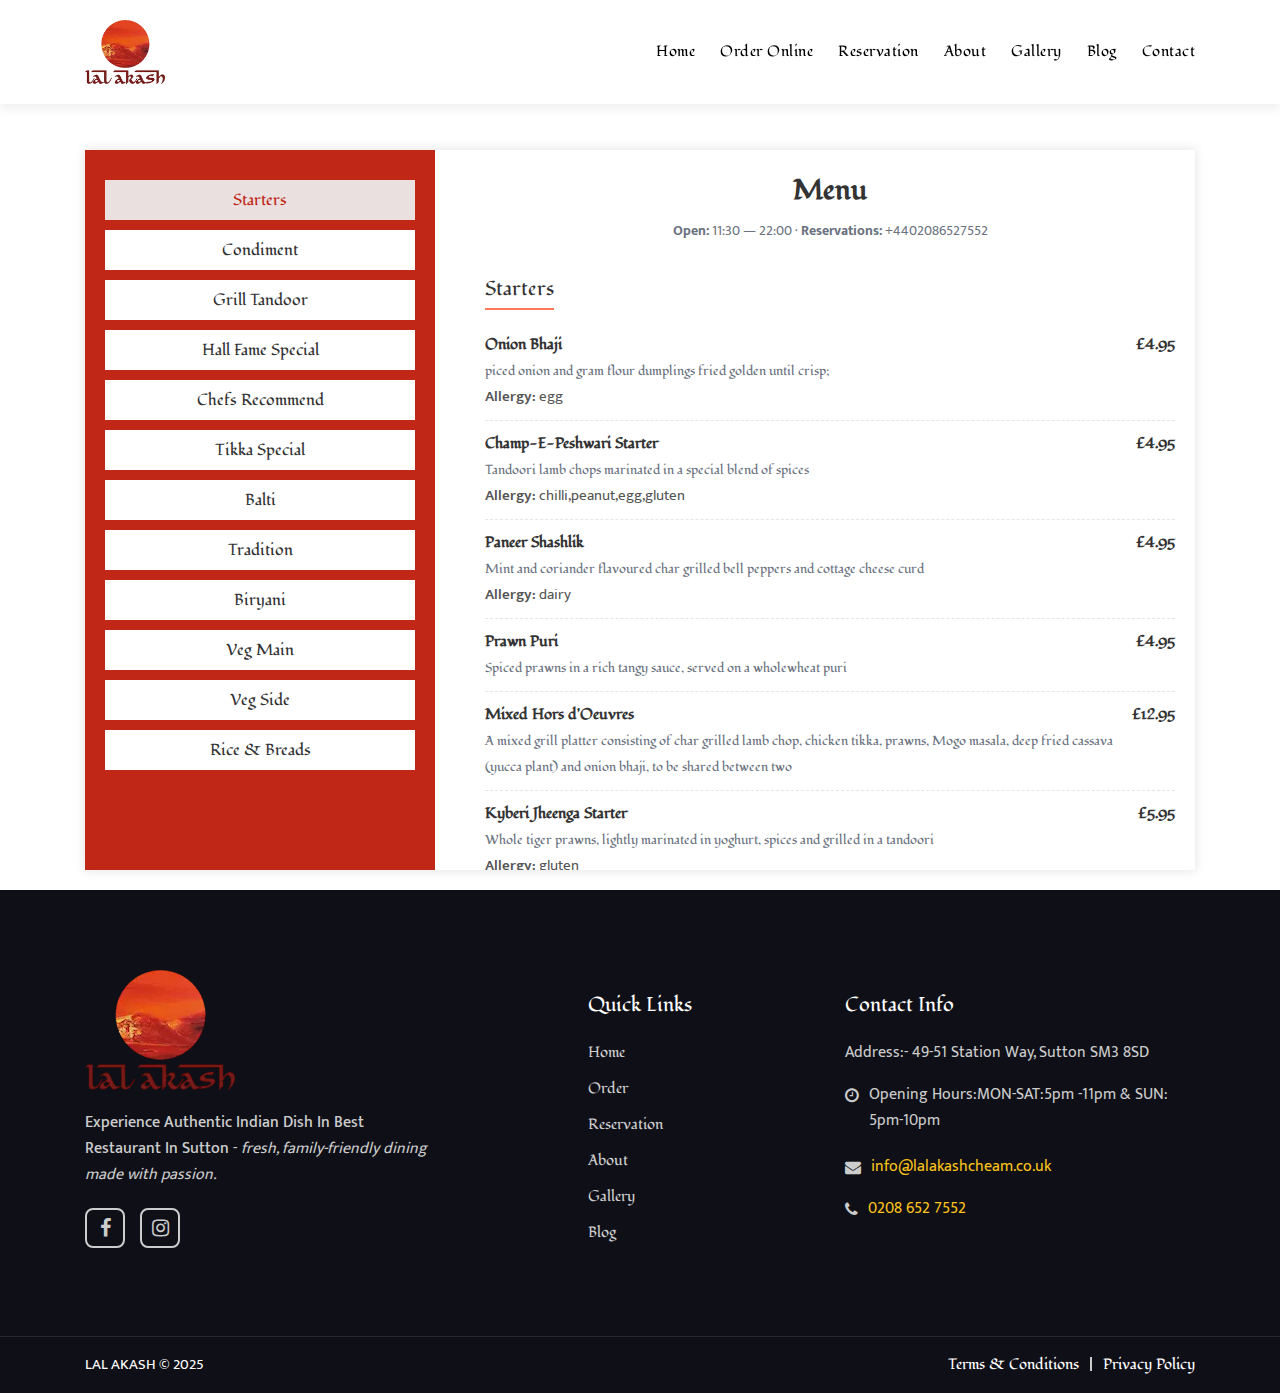
<file: menu.html>
<!DOCTYPE html>
<html lang="zxx">
  <head>
    <meta charset="utf-8" />

    <title>
      Lal Akash | Menu Sutton – Explore Indian Curries, Tandoori & Biryani
    </title>
    <meta content="width=device-width, initial-scale=1.0" name="viewport" />

    <meta
      name="keywords"
      content="Indian restaurant Sutton, Indian takeaway Sutton, order Indian food Sutton, Lal Akash menu, Indian food delivery near me, Lal Akash Cheam, Lal Akash, authentic takeaway"
    />
    <!--	<meta name="description" content="Indulge in the rich flavours of India at your doorstep! Order Online Indian Takeaway from Lal Akash. Quick delivery, authentic taste, and absolute satisfaction." /> -->
    <meta
      name="description"
      content="Order authentic Indian food online from Lal Akash in Sutton. View our gallery, contact us easily, or find all info you need for dine-in or delivery."
    />
    <meta name="author" content="Lal Akash" />
    <link rel="canonical" href="https://www.lalakashcheam.co.uk/" />

    <!-- Open Graph Meta Tags (for Facebook, WhatsApp) -->
    <meta
      property="og:title"
      content="Authentic Indian Restaurant in Sutton | Lal Akash"
    />
    <meta
      property="og:description"
      content="Order authentic Indian food online from Lal Akash, Sutton. Collection & delivery available."
    />
    <meta
      property="og:image"
      content="https://www.lalakashcheam.co.uk/assets/img/about.jpeg"
    />
    <meta property="og:url" content="https://www.lalakashcheam.co.uk/" />
    <meta property="og:type" content="restaurant" />

    <!-- Twitter Card -->
    <meta name="twitter:card" content="summary_large_image" />
    <meta
      name="twitter:title"
      content="Lal Akash – Authentic Indian Restaurant in Sutton"
    />
    <meta
      name="twitter:description"
      content="Order Indian food online, view gallery & contact info at Lal Akash."
    />
    <meta
      name="twitter:image"
      content="https://lalakashcheam.co.uk/images/twitter-card.webp"
    />

    <!-- Favicon -->
    <link rel="icon" type="image/png" href="assets/img/favicon.png" />
    <!-- Google Fonts -->

    <link
      href="https://fonts.googleapis.com/css2?family=Fondamento&family=Mukta:wght@300;400;500&family=Poppins:wght@400;500;600&display=swap"
      rel="stylesheet"
    />

    <!-- Site All Style Sheet Css -->
    <link href="assets/css/bootstrap.min.css" rel="stylesheet" />
    <link href="assets/css/font-awesome.min.css" rel="stylesheet" />

    <!-- Site Main Style Sheet Css -->
    <link href="assets/css/style.css" rel="stylesheet" />
    <link rel="stylesheet" href="./assets/css/menutabs.css" />
    <link href="assets/css/responsive.css" rel="stylesheet" />

    <script type="application/ld+json">
      {
        "@context": "https://schema.org",
        "@type": "Restaurant",
        "name": "Lal Akash",
        "image": "https://www.lalakashcheam.co.uk/assets/img/about.jpeg",
        "address": {
          "@type": "PostalAddress",
          "streetAddress": "49-51 Station Way",
          "addressLocality": "Sutton",
          "postalCode": "SM3 8SD",
          "addressCountry": "UK"
        },
        "telephone": "+44 208 652 7552",
        "servesCuisine": "Indian",
        "url": "https://www.lalakashcheam.co.uk",
        "menu": "https://app.lalakashcheam.co.uk",
        "acceptsReservations": "True",
        "priceRange": "££",
        "openingHours": ["Mo-Sa 17:00-23:00", "Su 17:00-22:00"]
      }
    </script>
  </head>

  <body>
    <!-- Start Header Navbar Area -->
    <header class="header-navber-area">
      <nav
        class="navbar navbar-b navbar-reduce navbar-expand-lg"
        style="
          background-color: white;
          box-shadow: 0px 6px 9px 0px rgba(0, 0, 0, 0.06);
        "
      >
        <div class="container">
          <a class="navbar-brand js-scroll" href="index.html">
            <img
              src="./assets/img/logo.webp"
              class="white-logo"
              style="object-fit: contain; width: 80px"
              alt="logo"
            />
            <img
              src="./assets/img/logo.webp"
              class="black-logo"
              style="object-fit: contain; width: 80px"
              alt="logo"
            />
          </a>
          <button
            class="navbar-toggler collapsed"
            type="button"
            data-toggle="collapse"
            data-target="#navbarDefault"
            aria-controls="navbarDefault"
            aria-expanded="false"
            aria-label="Toggle navigation"
          >
            <span style="background-color: black"></span>
            <span style="background-color: black"></span>
            <span style="background-color: black"></span>
          </button>
          <div
            class="navbar-collapse collapse justify-content-end"
            id="navbarDefault"
          >
            <ul class="navbar-nav">
              <li class="nav-item">
                <a
                  class="nav-link js-scroll active"
                  href="./index.html"
                  style="color: black"
                  >Home</a
                >
              </li>
              <li class="nav-item">
                <a
                  class="nav-link js-scroll active"
                  href="https://app.lalakashcheam.co.uk"
                  style="color: black"
                  >Order Online</a
                >
              </li>
              <li class="nav-item">
                <a
                  class="nav-link js-scroll active"
                  href="https://app.lalakashcheam.co.uk/#!/reservation"
                  style="color: black"
                  >Reservation</a
                >
              </li>

              <li class="nav-item">
                <a
                  class="nav-link js-scroll"
                  href="./index.html#about"
                  style="color: black"
                  >About</a
                >
              </li>

              <li class="nav-item">
                <a
                  class="nav-link js-scroll"
                  href="./index.html#gallery"
                  style="color: black"
                  >Gallery</a
                >
              </li>
              <li class="nav-item">
                <a
                  class="nav-link js-scroll"
                  href="./blogs.html"
                  style="color: black"
                  >Blog</a
                >
              </li>
              <!---  <li class="nav-item"><a class="nav-link js-scroll" href="#">Menu</a></li> -->

              <li class="nav-item">
                <a
                  class="nav-link js-scroll"
                  href="./index.html#contact"
                  style="color: black"
                  >Contact</a
                >
              </li>
            </ul>
          </div>
        </div>
      </nav>
    </header>
    <!-- End Header Navbar Area -->

    <!-- Menu section start here  -->
    <section class="menu-section">
      <div class="container">
        <div class="menu-box">
          <div class="row">
            <div class="col col-md-4 left-side">
              <ul class="menu-tabs-block">
                <button class="btn cross_btn">
                  <i class="fa fa-times" aria-hidden="true"></i>
                </button>
                <li data-target="starters" class="active">
                  <h2>Starters</h2>
                </li>
                <li data-target="Condiment">
                  <h2>Condiment</h2>
                </li>
                <li data-target="grillTandor">
                  <h2>Grill Tandoor</h2>
                </li>
                <li data-target="hallFameSpecial">
                  <h2>Hall Fame Special</h2>
                </li>
                <li data-target="chefsRecommend">
                  <h2>Chefs Recommend</h2>
                </li>
                <li data-target="tikkaSpecial">
                  <h2>Tikka Special</h2>
                </li>
                <li data-target="balti">
                  <h2>Balti</h2>
                </li>
                <li data-target="tradition">
                  <h2>Tradition</h2>
                </li>
                <li data-target="biryani">
                  <h2>Biryani</h2>
                </li>
                <li data-target="vegMain">
                  <h2>Veg Main</h2>
                </li>
                <li data-target="vegSide">
                  <h2>Veg Side</h2>
                </li>
                <li data-target="riceAndBreads">
                  <h2>Rice & Breads</h2>
                </li>
              </ul>
            </div>
            <div class="col col-md-8 right-side">
              <div class="menu-card">
                <div class="menu-header">
                  <button class="menu-button btn">
                    <i class="fa fa-bars" aria-hidden="true"></i>
                  </button>
                  <h1>Menu</h1>

                  <p>
                    <strong>Open:</strong> 11:30 — 22:00 ·
                    <strong>Reservations:</strong> +4402086527552
                  </p>
                </div>

                <div class="section active" id="starters">
                  <h2>Starters</h2>
                  <div class="item">
                    <div>
                      <div class="title" title="Onion Bhaji">Onion Bhaji</div>
                      <div class="desc">
                        piced onion and gram flour dumplings fried golden until
                        crisp;
                      </div>
                      <p><span class="allergy">Allergy:</span> egg</p>
                    </div>
                    <div class="price">£4.95</div>
                  </div>
                  <div class="item">
                    <div>
                      <div class="title">Champ-E-Peshwari Starter</div>
                      <div class="desc">
                        Tandoori lamb chops marinated in a special blend of
                        spices
                      </div>
                      <p>
                        <span class="allergy">Allergy:</span>
                        chilli,peanut,egg,gluten
                      </p>
                    </div>
                    <div class="price">£4.95</div>
                  </div>
                  <div class="item">
                    <div>
                      <div class="title">Paneer Shashlik</div>
                      <div class="desc">
                        Mint and coriander flavoured char grilled bell peppers
                        and cottage cheese curd
                      </div>
                      <p><span class="allergy">Allergy:</span> dairy</p>
                    </div>
                    <div class="price">£4.95</div>
                  </div>
                  <div class="item">
                    <div>
                      <div class="title">Prawn Puri</div>
                      <div class="desc">
                        Spiced prawns in a rich tangy sauce, served on a
                        wholewheat puri
                      </div>
                    </div>
                    <div class="price">£4.95</div>
                  </div>
                  <div class="item">
                    <div>
                      <div class="title">Mixed Hors d'Oeuvres</div>
                      <div class="desc">
                        A mixed grill platter consisting of char grilled lamb
                        chop, chicken tikka, prawns, Mogo masala, deep fried
                        cassava (yucca plant) and onion bhaji, to be shared
                        between two
                      </div>
                    </div>
                    <div class="price">£12.95</div>
                  </div>
                  <div class="item">
                    <div>
                      <div class="title">Kyberi Jheenga Starter</div>
                      <div class="desc">
                        Whole tiger prawns, lightly marinated in yoghurt, spices
                        and grilled in a tandoori
                      </div>
                      <p><span class="allergy">Allergy:</span> gluten</p>
                    </div>
                    <div class="price">£5.95</div>
                  </div>
                  <div class="item">
                    <div>
                      <div class="title">Raunaq-E-Seekh</div>
                      <div class="desc">
                        Seekh kebab; Aromatic lamb mince, infused with herbs and
                        spices, skewerd and barbecued
                      </div>
                      <p><span class="allergy">Allergy:</span> egg</p>
                    </div>
                    <div class="price">£4.95</div>
                  </div>
                  <div class="item">
                    <div>
                      <div class="title">Tandoori Chicken Starter</div>
                      <div class="desc">
                        Juicy spring chicken marinated in aromatic Indian spices
                        and barbecued in the tandoor
                      </div>
                    </div>
                    <div class="price">£4.95</div>
                  </div>
                  <div class="item">
                    <div>
                      <div class="title">Lamb Momo</div>
                      <div class="desc">
                        Tender lamb marinated in a secret sauce cooked in the
                        tandoori then pan fried with aromatic herbs and spices
                      </div>
                    </div>
                    <div class="price">£4.95</div>
                  </div>
                  <div class="item">
                    <div>
                      <div class="title">Chicken Tikka Starter</div>
                      <div class="desc">
                        Boneless morsels barbecued on skewers with fresh onions,
                        served sizzling
                      </div>
                    </div>
                    <div class="price">£4.95</div>
                  </div>
                  <div class="item">
                    <div>
                      <div class="title">Lamb Tikka Starter</div>
                      <div class="desc">
                        Boneless morsels barbecued on skewers with fresh onions,
                        served sizzling
                      </div>
                    </div>
                    <div class="price">£4.95</div>
                  </div>
                  <div class="item">
                    <div>
                      <div class="title">Mogo Masala</div>
                    </div>
                    <div class="price">£3.95</div>
                  </div>
                  <div class="item">
                    <div>
                      <div class="title">Sweet Chilli Calamari</div>
                      <div class="desc">
                        Crispy stir fried baby squid roundels tossed with
                        pimentos and cumin
                      </div>
                    </div>
                    <div class="price">£4.95</div>
                  </div>
                  <div class="item">
                    <div>
                      <div class="title">Vegetable Samosa</div>
                      <div class="desc">
                        Crispy deep fried pastry parcels filled with spicy
                        vegetables Gluten free
                      </div>
                    </div>
                    <div class="price">£4.95</div>
                  </div>
                  <div class="item">
                    <div>
                      <div class="title">Meat Samosa</div>
                      <div class="desc">
                        Crispy deep fried pastry parcels filled with minced
                        lamb; Gluten free
                      </div>
                    </div>
                    <div class="price">£4.95</div>
                  </div>
                  <div class="item">
                    <div>
                      <div class="title">King Prawn Puri</div>
                      <div class="desc">
                        A spiced king prawn in a rich tangy sauce served on a
                        wholewheat bread
                      </div>
                      <div><span class="allergy">Allergy: </span>peanut</div>
                    </div>
                    <div class="price">£5.95</div>
                  </div>
                  <div class="item">
                    <div>
                      <div class="title">Salmon Dilwala Starter</div>
                      <div class="desc">
                        Fresh Scottish salmon tikka marinated in yoghurt and
                        spices, glazed golden in the clay oven (contains nuts)
                      </div>
                    </div>
                    <div class="price">£5.95</div>
                  </div>
                </div>

                <div class="section" id="Condiment">
                  <h2>Condiment</h2>

                  <div class="item">
                    <div>
                      <div class="title">Plain Papadom</div>
                    </div>
                    <div class="price">£0.80</div>
                  </div>
                  <div class="item">
                    <div>
                      <div class="title">Spicy Papadom</div>
                    </div>
                    <div class="price">£0.80</div>
                  </div>
                  <div class="item">
                    <div>
                      <div class="title">Mint Sauce</div>
                    </div>
                    <div class="price">£0.80</div>
                  </div>
                  <div class="item">
                    <div>
                      <div class="title">Mango Chutney</div>
                    </div>
                    <div class="price">£0.80</div>
                  </div>
                  <div class="item">
                    <div>
                      <div class="title">Onion Salad</div>
                    </div>
                    <div class="price">£0.80</div>
                  </div>
                  <div class="item">
                    <div>
                      <div class="title">Lime Pickle</div>
                    </div>
                    <div class="price">£0.80</div>
                  </div>
                  <div class="item">
                    <div>
                      <div class="title">Coriander Chutney</div>
                    </div>
                    <div class="price">£0.80</div>
                  </div>
                </div>

                <div class="section" id="grillTandor">
                  <h2>Grill Tandoor</h2>
                  <div class="item">
                    <div>
                      <div class="title">Chicken Tikka Main</div>
                      <div class="desc">
                        Boneless morsels barbecued on skewers with fresh onions
                        served sizzling.
                      </div>
                    </div>
                    <div class="price">£8.95</div>
                  </div>
                  <div class="item">
                    <div>
                      <div class="title">Lamb Tikka Main</div>
                      <div class="desc">
                        Boneless morsels barbecued on skewers with fresh onions
                        served sizzling.
                      </div>
                    </div>
                    <div class="price">£8.95</div>
                  </div>
                  <div class="item">
                    <div>
                      <div class="title">Chicken Shashlik</div>
                      <div class="desc">
                        Diced chicken char-roasted in the tandoor with onions,
                        tomatoes, peppers and mushrooms.
                      </div>
                    </div>
                    <div class="price">£9.95</div>
                  </div>
                  <div class="item">
                    <div>
                      <div class="title">Roshan Ada Murgh</div>
                      <div class="desc">
                        Sliced spring tandoori chicken pan fried with onion,
                        peppers, fresh garlic and ginger.
                      </div>
                    </div>
                    <div class="price">£9.95</div>
                  </div>
                  <div class="item">
                    <div>
                      <div class="title">Champ-e-Peshwari Main</div>
                      <div class="desc">
                        Tandoori lamb chops marinated in a blend of spices.
                      </div>
                    </div>
                    <div class="price">£12.95</div>
                  </div>
                  <div class="item">
                    <div>
                      <div class="title">Tandoori Chicken Main</div>
                      <div class="desc">
                        Chicken breast and leg on the bone, marinated in Lal
                        Akash's special spices and char-grilled perfection.
                        Served with salad.
                      </div>
                    </div>
                    <div class="price">£8.95</div>
                  </div>
                  <div class="item">
                    <div>
                      <div class="title">Khyberi Jheenga Main</div>
                      <div class="desc">
                        Whole tiger prawns, lightly marinated in yoghurt, spiced
                        and grilled in tandoor.
                      </div>
                      <p><span class="allergy">Allergy: </span> dairy</p>
                    </div>
                    <div class="price">£14.95</div>
                  </div>
                  <div class="item">
                    <div>
                      <div class="title">Hasina Lamb</div>
                      <div class="desc">
                        Tender lamb chunks kept in a special marinade, cooked
                        with sliced peppers, tomatoes, fresh onion and
                        mushrooms.
                      </div>
                      <p><span class="allergy">Allergy: </span> dairy</p>
                    </div>
                    <div class="price">£9.95</div>
                  </div>
                  <div class="item">
                    <div>
                      <div class="title">Salmon Diwala Main</div>
                      <div class="desc">
                        Fresh Scottish salmon tikka marinated in yoghurt and
                        spices, glazed golden in the clay oven.
                      </div>
                    </div>
                    <div class="price">£14.95</div>
                  </div>
                  <div class="item">
                    <div>
                      <div class="title">Tandoori ki Shaan (Mixed Grill)</div>
                      <div class="desc">
                        An amazing selection of tandoori delicacies, including
                        tandoori chicken, chicken tikka, lamb tikka, Seekh kebab
                        tandoori king prawn.
                      </div>
                    </div>
                    <div class="price">£13.95</div>
                  </div>
                </div>

                <div class="section" id="hallFameSpecial">
                  <h2>Hall Fame Special</h2>

                  <div class="item2">
                    <div class="title">BEGUM BAGAAR</div>
                    <div class="desc">
                      Garlic and ginger gently browned in ghee then fried with
                      added spice and homemade yoghurt
                    </div>
                    <div class="varient-area">
                      <p class="varietn-title">Chicken Begum Bagaar</p>
                      <span class="varient-price">£10.95 </span>
                    </div>
                    <div class="varient-area">
                      <p class="varietn-title">Lamb Begum Bagaar</p>
                      <span class="varient-price">£10.95 </span>
                    </div>
                  </div>
                  <div class="item2">
                    <div class="title">SOBUCH JALFREZI</div>
                    <div class="desc">
                      Tandoori chicken / lamb tikka cooked in special coriander
                      chutney, coconut butter with a combination of peppers,
                      onions and green chillies.
                    </div>
                    <div class="varient-area">
                      <p class="varietn-title">Chicken Sobuch Jalfrezi</p>
                      <span class="varient-price">£10.95 </span>
                    </div>
                    <div class="varient-area">
                      <p class="varietn-title">Lamb Sobuch Jalfrezi</p>
                      <span class="varient-price">£10.95 </span>
                    </div>
                  </div>
                  <div class="item2">
                    <div class="title">KABULI</div>
                    <div class="desc">
                      cooked in a rich dry sauce of yoghurt, tomatoes, selected
                      herbs and spices, with a fantastic blend of homemade
                      pickles.
                    </div>
                    <div class="varient-area">
                      <p class="varietn-title">Chicken Kabuli</p>
                      <span class="varient-price">£10.95 </span>
                    </div>
                    <div class="varient-area">
                      <p class="varietn-title">Lamb Kabuli</p>
                      <span class="varient-price">£10.95 </span>
                    </div>
                  </div>
                  <div class="item">
                    <div>
                      <div class="title">Nalli Gosht Rogan</div>
                      <div class="desc">
                        Tender baby lamb shan cooked in the traditional Rogan
                        Josh spices and masala
                      </div>
                    </div>
                    <div class="price">£12.95</div>
                  </div>
                  <div class="item">
                    <div>
                      <div class="title">King Prawn Sizzlers</div>
                      <div class="desc">
                        King prawn cooked in medium spiced onion, pepper and
                        tomato sauce. Sizzled with a touch of brandy.
                      </div>
                    </div>
                    <div class="price">£16.95</div>
                  </div>
                  <div class="item2">
                    <div class="title">NEPAL KALIO</div>
                    <div class="desc">
                      A hot fiery dish of chilli seeds and fresh spice with
                      chicken and diced potatoes in a sauce blended with
                      homemade yoghurt.
                    </div>
                    <div class="varient-area">
                      <p class="varietn-title">Nepal Kalio Chicken</p>
                      <span class="varient-price">£10.95 </span>
                    </div>
                    <div class="varient-area">
                      <p class="varietn-title">Nepal Kalio Lamb</p>
                      <span class="varient-price">£10.95 </span>
                    </div>
                  </div>
                  <div class="item">
                    <div>
                      <div class="title">Gosht-ke-lazeez</div>
                      <div class="desc">
                        Marinated lamb cooked with fresh chillies and spring
                        onions in a hot, sweet and sour sauce
                      </div>
                    </div>
                    <div class="price">£10.95</div>
                  </div>
                  <div class="item">
                    <div>
                      <div class="title">Batak Raja</div>
                      <div class="desc">
                        Duck breast cooked over burning charcoal in the tandoor,
                        delicately sliced and served on a pool of delicious
                        masala sauce.
                      </div>
                    </div>
                    <div class="price">£14.95</div>
                  </div>
                  <div class="item">
                    <div>
                      <div class="title">Kadhai Jhinga</div>
                      <div class="desc">
                        Pan-fried whole jumbo prawns with assorted bell peppers
                        and onions.
                      </div>
                    </div>
                    <div class="price">£14.95</div>
                  </div>
                  <div class="item">
                    <div>
                      <div class="title">Jhinga Delight</div>
                      <div class="desc">
                        King prawns cooked over charcoal and then prepared in
                        the Lal Akash's secret sauce.
                      </div>
                    </div>
                    <div class="price">£14.95</div>
                  </div>
                  <div class="item">
                    <div>
                      <div class="title">Chicken Sizzlers</div>
                      <div class="desc">
                        Chicken cooked in medium spiced onion, pepper and tomato
                        sauce. Sizzled with a touch of brandy.
                      </div>
                    </div>
                    <div class="price">£12.95</div>
                  </div>
                  <div class="item">
                    <div>
                      <div class="title">Lamb Sizzlers</div>
                      <div class="desc">
                        Lamb cooked in medium spiced onion, pepper and tomato
                        sauce. Sizzled with a touch of brandy.
                      </div>
                    </div>
                    <div class="price">£12.95</div>
                  </div>
                  <div class="item">
                    <div>
                      <div class="title">Prawn Sizzlers</div>
                      <div class="desc">
                        Prawn cooked in medium spiced onion, pepper and tomato
                        sauce. Sizzled with a touch of brandy
                      </div>
                    </div>
                    <div class="price">£12.95</div>
                  </div>
                  <div class="item2">
                    <div class="title">PARSI DHANSAK</div>
                    <div class="desc">
                      Dhansak (originally a Persian dish) in the traditional
                      style. Chicken / lamb cooked in lentil based, hot sweet
                      and sour sauce with an over indulgence of fresh garlic.
                    </div>
                    <div class="varient-area">
                      <p class="varietn-title">Chicken Parsi Dhansak</p>
                      <span class="varient-price">£10.95 </span>
                    </div>
                    <div class="varient-area">
                      <p class="varietn-title">Lamb Parsi Dhansak</p>
                      <span class="varient-price">£10.95 </span>
                    </div>
                  </div>
                </div>
                <div class="section" id="chefsRecommend">
                  <h2>Chefs Recommend</h2>

                  <div class="item">
                    <div>
                      <div class="title">Nepali Chara</div>
                      <div class="desc">
                        Barbecued chicken cooked with almond and slices of mango
                        in mild creamy sauce.
                      </div>
                      <p><span class="allergy">Allergy:</span> dairy</p>
                    </div>
                    <div class="price">£10.95</div>
                  </div>

                  <div class="item">
                    <div>
                      <div class="title">Bhedako Masu</div>
                      <div class="desc">
                        Traditional village style boneless lamb curry cooked
                        with fenugreek and cinnamon.
                      </div>
                    </div>
                    <div class="price">£10.95</div>
                  </div>
                  <div class="item">
                    <div>
                      <div class="title">Bheda Farsi Mismas</div>
                      <div class="desc">
                        Tender pieces of lamb cooked with pumpkins in
                        traditional spices. Created by Gurkhas of British Raj in
                        India.
                      </div>
                    </div>
                    <div class="price">£10.95</div>
                  </div>
                  <div class="item">
                    <div>
                      <div class="title">Magic Momo (10pcs)</div>
                      <div class="desc">
                        Steamed minced meat dumplings served with Himalayan
                        tomato relish.
                      </div>
                      <p><span class="allergy">Allergy: </span>dairy</p>
                    </div>
                    <div class="price">£10.95</div>
                  </div>
                  <div class="item">
                    <div>
                      <div class="title">Nepal Hansh Bhutuwa</div>
                      <div class="desc">
                        Marinated breast of duck cooked with green herbs, spices
                        & spring onions
                      </div>
                    </div>
                    <div class="price">£10.95</div>
                  </div>
                  <div class="item">
                    <div>
                      <div class="title">Nadi Machhali</div>
                      <div class="desc">
                        Marinated white fish cooked with special Nepalese
                        spices, mustard, ginger, fresh herbs and a touch of
                        yoghurt. The villager's recipe from Modi river in Nepal.
                      </div>
                    </div>
                    <div class="price">£12.95</div>
                  </div>

                  <div class="item2">
                    <div class="title">GURKHALI</div>
                    <div class="desc">
                      Boneless chicken / lamb marinated wit Nepalese herbs and
                      spices touched with yoghurt and green chillies.
                    </div>
                    <div class="varient-area">
                      <p class="varietn-title">Gurkhali Chicken</p>
                      <span class="varient-price">£10.95 </span>
                    </div>
                    <div class="varient-area">
                      <p class="varietn-title">Gurkhali Lamb</p>
                      <span class="varient-price">£10.95 </span>
                    </div>
                  </div>

                  <div class="item">
                    <div>
                      <div class="title">Chati Khukura</div>
                      <div class="desc">
                        Chicken cooked with fresh mushrooms and green peas in
                        chef's special spices, flavoured with green herbs
                      </div>
                      <p><span class="allergy">Allergy: </span>peanut</p>
                    </div>

                    <div class="price">£10.95</div>
                  </div>
                </div>
                <div class="section" id="tikkaSpecial">
                  <h2>Tikka Special</h2>

                  <div class="item">
                    <div>
                      <div class="title">Chi Tk Masala</div>
                      <div class="desc">
                        Britain's most favorite curry. Tender pieces of chicken
                        tikka, cooked in our very own special aromatic smooth
                        masala gravy made from tomatoes.
                      </div>
                    </div>
                    <div class="price">£9.95</div>
                  </div>

                  <div class="item">
                    <div>
                      <div class="title">Lamb Tikka Masala</div>
                      <div class="desc">
                        Britain's most favorite curry. Tender pieces of lamb
                        tikka, cooked in our very own special aromatic smooth
                        masala gravy made from tomatoes.
                      </div>
                    </div>
                    <div class="price">£9.95</div>
                  </div>
                  <div class="item">
                    <div>
                      <div class="title">King Prawn Tikka Masala</div>
                      <div class="desc">
                        King Prawn in a mild creamy Tandoori sauce.
                      </div>
                    </div>
                    <div class="price">£13.95</div>
                  </div>
                  <div class="item">
                    <div>
                      <div class="title">Butter Chicken</div>
                      <div class="desc">
                        Pieces of char-grilled chicken cooked with fenugreek, in
                        a creamy butter flavoured sauce
                      </div>
                    </div>
                    <div class="price">£9.95</div>
                  </div>
                  <div class="item">
                    <div>
                      <div class="title">Chicken Tikka Pasanda</div>
                      <div class="desc">
                        Chicken with almonds and sultanas in a creamy red wine
                        sauce.
                      </div>
                    </div>
                    <div class="price">£9.95</div>
                  </div>
                  <div class="item">
                    <div>
                      <div class="title">Lamb Tikka Pasanda</div>
                      <div class="desc">
                        lamb with almonds and sultanas in a creamy red wine
                        sauce.
                      </div>
                    </div>
                    <div class="price">£9.95</div>
                  </div>

                  <div class="item">
                    <div>
                      <div class="title">Lamb Tikka Rezalla</div>
                      <div class="desc">
                        Lamb with onions, peppers, tomatoes and green chillies
                        in a dark rich sauce.
                      </div>
                    </div>
                    <div class="price">£9.95</div>
                  </div>
                </div>

                <div class="section" id="balti">
                  <h2>Balti</h2>

                  <div class="item">
                    <div>
                      <div class="title">Vegetable Balti</div>

                      <p>
                        <span class="allergy">Allergy: </span
                        >chilli,peanut,dairy
                      </p>
                    </div>

                    <div class="price">£8.95</div>
                  </div>
                  <div class="item">
                    <div>
                      <div class="title">King Prawn Balti</div>

                      <p><span class="allergy">Allergy: </span>crustacean</p>
                    </div>

                    <div class="price">£12.95</div>
                  </div>
                  <div class="item">
                    <div>
                      <div class="title">Lamb Balti</div>

                      <p><span class="allergy">Allergy: </span>peanut</p>
                    </div>

                    <div class="price">£9.95</div>
                  </div>
                  <div class="item">
                    <div>
                      <div class="title">Chicken Balti</div>

                      <p><span class="allergy">Allergy: </span>dairy</p>
                    </div>

                    <div class="price">£9.95</div>
                  </div>
                </div>

                <div class="section" id="tradition">
                  <h2>Tradition</h2>

                  <div class="item2">
                    <div class="title">KORMA</div>
                    <div class="desc">
                      Fresh cream sauce with very mild spices and coconut
                    </div>
                    <div class="varient-area">
                      <p class="varietn-title">Chicken Korma</p>
                      <span class="varient-price">£9.95 </span>
                    </div>
                    <div class="varient-area">
                      <p class="varietn-title">Lamb Korma</p>
                      <span class="varient-price">£9.95 </span>
                    </div>
                    <div class="varient-area">
                      <p class="varietn-title">Prawn Korma</p>
                      <span class="varient-price">£10.95 </span>
                    </div>
                    <div class="varient-area">
                      <p class="varietn-title">King Prawn Korma</p>
                      <span class="varient-price">£11.95 </span>
                    </div>
                    <div class="varient-area">
                      <p class="varietn-title">Lamb Tikka Korma</p>
                      <span class="varient-price">£10.95 </span>
                    </div>
                    <div class="varient-area">
                      <p class="varietn-title">Chicken Tikka Korma</p>
                      <span class="varient-price">£10.95 </span>
                    </div>
                  </div>

                  <div class="item2">
                    <div class="title">BHUNA</div>
                    <div class="desc">
                      A dry rich sauce with fresh tomatoes, and sauteed onions.
                    </div>
                    <div class="varient-area">
                      <p class="varietn-title">Chicken Bhuna</p>
                      <span class="varient-price">£9.95 </span>
                    </div>
                    <div class="varient-area">
                      <p class="varietn-title">Lamb Bhuna</p>
                      <span class="varient-price">£9.95 </span>
                    </div>
                    <div class="varient-area">
                      <p class="varietn-title">Prawn Bhuna</p>
                      <span class="varient-price">£10.95 </span>
                    </div>
                    <div class="varient-area">
                      <p class="varietn-title">King Prawn Bhuna</p>
                      <span class="varient-price">£11.95 </span>
                    </div>
                    <div class="varient-area">
                      <p class="varietn-title">Lamb Tikka Bhuna</p>
                      <span class="varient-price">£10.95 </span>
                    </div>
                    <div class="varient-area">
                      <p class="varietn-title">Chicken Tikka Bhuna</p>
                      <span class="varient-price">£10.95 </span>
                    </div>
                  </div>

                  <div class="item2">
                    <div class="title">CURRY</div>
                    <div class="desc">
                      A simple thick sauce with mild Indian spices.
                    </div>
                    <div class="varient-area">
                      <p class="varietn-title">Chicken Curry</p>
                      <span class="varient-price">£9.95 </span>
                    </div>
                    <div class="varient-area">
                      <p class="varietn-title">Lamb Curry</p>
                      <span class="varient-price">£9.95 </span>
                    </div>
                    <div class="varient-area">
                      <p class="varietn-title">Prawn Curry</p>
                      <span class="varient-price">£10.95 </span>
                    </div>
                    <div class="varient-area">
                      <p class="varietn-title">King Prawn Curry</p>
                      <span class="varient-price">£11.95 </span>
                    </div>
                    <div class="varient-area">
                      <p class="varietn-title">Lamb Tikka Curry</p>
                      <span class="varient-price">£10.95 </span>
                    </div>
                    <div class="varient-area">
                      <p class="varietn-title">Chicken Tikka Curry</p>
                      <span class="varient-price">£10.95 </span>
                    </div>
                  </div>

                  <div class="item2">
                    <div class="title">DUPIAZA</div>
                    <div class="desc">
                      Cooked in onions, peppers, tomatoes flavoured spiced
                      masala sauce.
                    </div>
                    <div class="varient-area">
                      <p class="varietn-title">Chicken Dupiaza</p>
                      <span class="varient-price">£9.95 </span>
                    </div>
                    <div class="varient-area">
                      <p class="varietn-title">Lamb Dupiaza</p>
                      <span class="varient-price">£9.95 </span>
                    </div>
                    <div class="varient-area">
                      <p class="varietn-title">Prawn Dupiaza</p>
                      <span class="varient-price">£10.95 </span>
                    </div>
                    <div class="varient-area">
                      <p class="varietn-title">King Prawn Dupiaza</p>
                      <span class="varient-price">£11.95 </span>
                    </div>
                    <div class="varient-area">
                      <p class="varietn-title">Lamb Tikka Dupiaza</p>
                      <span class="varient-price">£10.95 </span>
                    </div>
                    <div class="varient-area">
                      <p class="varietn-title">Chicken Tikka Dupiaza</p>
                      <span class="varient-price">£10.95 </span>
                    </div>
                  </div>

                  <div class="item2">
                    <div class="title">ROGAN</div>
                    <div class="desc">
                      Cooked in onions, peppers, tomatoes flavoured spiced
                      masala sauce.
                    </div>
                    <div class="varient-area">
                      <p class="varietn-title">Chicken Rogan</p>
                      <span class="varient-price">£9.95 </span>
                    </div>
                    <div class="varient-area">
                      <p class="varietn-title">Lamb Rogan</p>
                      <span class="varient-price">£9.95 </span>
                    </div>
                    <div class="varient-area">
                      <p class="varietn-title">Prawn Rogan</p>
                      <span class="varient-price">£10.95 </span>
                    </div>
                    <div class="varient-area">
                      <p class="varietn-title">King Prawn Rogan</p>
                      <span class="varient-price">£11.95 </span>
                    </div>
                    <div class="varient-area">
                      <p class="varietn-title">Lamb Tikka Rogan</p>
                      <span class="varient-price">£10.95 </span>
                    </div>
                    <div class="varient-area">
                      <p class="varietn-title">Chicken Tikka Rogan</p>
                      <span class="varient-price">£10.95 </span>
                    </div>
                  </div>

                  <div class="item2">
                    <div class="title">ROGAN JOSH</div>
                    <div class="desc">
                      Your favorite meat delicately cooked in traditional
                      masala.
                    </div>
                    <div class="varient-area">
                      <p class="varietn-title">Chicken Rogan Josh</p>
                      <span class="varient-price">£9.95 </span>
                    </div>
                    <div class="varient-area">
                      <p class="varietn-title">Lamb Rogan Josh</p>
                      <span class="varient-price">£9.95 </span>
                    </div>
                    <div class="varient-area">
                      <p class="varietn-title">Prawn Rogan Josh</p>
                      <span class="varient-price">£10.95 </span>
                    </div>
                    <div class="varient-area">
                      <p class="varietn-title">King Prawn Rogan Josh</p>
                      <span class="varient-price">£11.95 </span>
                    </div>
                    <div class="varient-area">
                      <p class="varietn-title">Lamb Tikka Rogan Josh</p>
                      <span class="varient-price">£10.95 </span>
                    </div>
                    <div class="varient-area">
                      <p class="varietn-title">Chicken Tikka Rogan Josh</p>
                      <span class="varient-price">£10.95 </span>
                    </div>
                  </div>

                  <div class="item2">
                    <div class="title">SAGWALA</div>
                    <div class="desc">
                      Cooked in onions, peppers, tomatoes flavoured spiced
                      masala sauce.
                    </div>
                    <div class="varient-area">
                      <p class="varietn-title">Chicken Sagwala</p>
                      <span class="varient-price">£9.95 </span>
                    </div>
                    <div class="varient-area">
                      <p class="varietn-title">Lamb Sagwala</p>
                      <span class="varient-price">£9.95 </span>
                    </div>
                    <div class="varient-area">
                      <p class="varietn-title">Prawn Sagwala</p>
                      <span class="varient-price">£10.95 </span>
                    </div>
                    <div class="varient-area">
                      <p class="varietn-title">King Prawn Sagwala</p>
                      <span class="varient-price">£11.95 </span>
                    </div>
                    <div class="varient-area">
                      <p class="varietn-title">Lamb Tikka Sagwala</p>
                      <span class="varient-price">£10.95 </span>
                    </div>
                    <div class="varient-area">
                      <p class="varietn-title">Chicken Tikka Sagwala</p>
                      <span class="varient-price">£10.95 </span>
                    </div>
                  </div>

                  <div class="item2">
                    <div class="title">DHANSAK</div>
                    <div class="desc">
                      A hot, sweet and sour sauce with assorted lentils.
                    </div>
                    <div class="varient-area">
                      <p class="varietn-title">Chicken Dhansak</p>
                      <span class="varient-price">£9.95 </span>
                    </div>
                    <div class="varient-area">
                      <p class="varietn-title">Lamb Dhansak</p>
                      <span class="varient-price">£9.95 </span>
                    </div>
                    <div class="varient-area">
                      <p class="varietn-title">Prawn Dhansak</p>
                      <span class="varient-price">£10.95 </span>
                    </div>
                    <div class="varient-area">
                      <p class="varietn-title">King Prawn Dhansak</p>
                      <span class="varient-price">£11.95 </span>
                    </div>
                    <div class="varient-area">
                      <p class="varietn-title">Lamb Tikka Dhansak</p>
                      <span class="varient-price">£10.95 </span>
                    </div>
                    <div class="varient-area">
                      <p class="varietn-title">Chicken Tikka Dhansak</p>
                      <span class="varient-price">£10.95 </span>
                    </div>
                  </div>

                  <div class="item2">
                    <div class="title">MADRAS</div>
                    <div class="desc">
                      A hot, sweet and sour sauce with assorted lentils.
                    </div>
                    <div class="varient-area">
                      <p class="varietn-title">Chicken Madras</p>
                      <span class="varient-price">£9.95 </span>
                    </div>
                    <div class="varient-area">
                      <p class="varietn-title">Lamb Madras</p>
                      <span class="varient-price">£9.95 </span>
                    </div>
                    <div class="varient-area">
                      <p class="varietn-title">Prawn Madras</p>
                      <span class="varient-price">£10.95 </span>
                    </div>
                    <div class="varient-area">
                      <p class="varietn-title">King Prawn Madras</p>
                      <span class="varient-price">£11.95 </span>
                    </div>
                    <div class="varient-area">
                      <p class="varietn-title">Lamb Tikka Madras</p>
                      <span class="varient-price">£10.95 </span>
                    </div>
                    <div class="varient-area">
                      <p class="varietn-title">Chicken Tikka Madras</p>
                      <span class="varient-price">£10.95 </span>
                    </div>
                  </div>

                  <div class="item2">
                    <div class="title">VINDALOO</div>
                    <div class="desc">
                      A hot, sweet and sour sauce with assorted lentils.
                    </div>
                    <div class="varient-area">
                      <p class="varietn-title">Chicken Vindaloo</p>
                      <span class="varient-price">£9.95 </span>
                    </div>
                    <div class="varient-area">
                      <p class="varietn-title">Lamb Vindaloo</p>
                      <span class="varient-price">£9.95 </span>
                    </div>
                    <div class="varient-area">
                      <p class="varietn-title">Prawn Vindaloo</p>
                      <span class="varient-price">£10.95 </span>
                    </div>
                    <div class="varient-area">
                      <p class="varietn-title">King Prawn Vindaloo</p>
                      <span class="varient-price">£11.95 </span>
                    </div>
                    <div class="varient-area">
                      <p class="varietn-title">Lamb Tikka Vindaloo</p>
                      <span class="varient-price">£10.95 </span>
                    </div>
                    <div class="varient-area">
                      <p class="varietn-title">Chicken Tikka Vindaloo</p>
                      <span class="varient-price">£10.95 </span>
                    </div>
                  </div>

                  <div class="item2">
                    <div class="title">KASHMIRI</div>
                    <div class="desc">A creamy sauce with exotic fruits.</div>
                    <div class="varient-area">
                      <p class="varietn-title">Chicken Kashmiri</p>
                      <span class="varient-price">£9.95 </span>
                    </div>
                    <div class="varient-area">
                      <p class="varietn-title">Lamb Kashmiri</p>
                      <span class="varient-price">£9.95 </span>
                    </div>
                    <div class="varient-area">
                      <p class="varietn-title">Prawn Kashmiri</p>
                      <span class="varient-price">£10.95 </span>
                    </div>
                    <div class="varient-area">
                      <p class="varietn-title">King Prawn Kashmiri</p>
                      <span class="varient-price">£11.95 </span>
                    </div>
                    <div class="varient-area">
                      <p class="varietn-title">Lamb Tikka Kashmiri</p>
                      <span class="varient-price">£10.95 </span>
                    </div>
                    <div class="varient-area">
                      <p class="varietn-title">Chicken Tikka Kashmiri</p>
                      <span class="varient-price">£10.95 </span>
                    </div>
                  </div>

                  <div class="item2">
                    <div class="title">JALFREZI</div>
                    <div class="desc">
                      Hot sauce with onions, peppers, tomatoes and green
                      chillies.
                    </div>
                    <div class="varient-area">
                      <p class="varietn-title">Chicken Jalfrezi</p>
                      <span class="varient-price">£9.95 </span>
                    </div>
                    <div class="varient-area">
                      <p class="varietn-title">Lamb Jalfrezi</p>
                      <span class="varient-price">£9.95 </span>
                    </div>
                    <div class="varient-area">
                      <p class="varietn-title">Prawn Jalfrezi</p>
                      <span class="varient-price">£10.95 </span>
                    </div>
                    <div class="varient-area">
                      <p class="varietn-title">King Prawn Jalfrezi</p>
                      <span class="varient-price">£11.95 </span>
                    </div>
                    <div class="varient-area">
                      <p class="varietn-title">Lamb Tikka Jalfrezi</p>
                      <span class="varient-price">£10.95 </span>
                    </div>
                    <div class="varient-area">
                      <p class="varietn-title">Chicken Tikka Jalfrezi</p>
                      <span class="varient-price">£10.95 </span>
                    </div>
                  </div>
                </div>

                <div class="section" id="biryani">
                  <h2>Biryani</h2>

                  <div class="item">
                    <div>
                      <div class="title">Vegetable Biryani</div>
                      <div class="desc">
                        Biryani is a rich savoury rice dish cooked with various
                        herbs and spices. All dishes are served with special
                        vegetable masala sauce.
                      </div>
                    </div>
                    <div class="price">£8.95</div>
                  </div>
                  <div class="item">
                    <div>
                      <div class="title">King Prawn Biryani</div>
                      <div class="desc">
                        Biryani is a rich savoury rice dish cooked with various
                        herbs and spices. All dishes are served with special
                        vegetable masala sauce.
                      </div>
                    </div>
                    <div class="price">£14.95</div>
                  </div>
                  <div class="item">
                    <div>
                      <div class="title">Chicken Tikka Biryani</div>
                      <div class="desc">
                        Biryani is a rich savoury rice dish cooked with various
                        herbs and spices. All dishes are served with special
                        vegetable masala sauce.
                      </div>
                    </div>
                    <div class="price">£11.95</div>
                  </div>
                  <div class="item">
                    <div>
                      <div class="title">Lamb Tikka Biryani</div>
                      <div class="desc">
                        Biryani is a rich savoury rice dish cooked with various
                        herbs and spices. All dishes are served with special
                        vegetable masala sauce.
                      </div>
                    </div>
                    <div class="price">£11.95</div>
                  </div>
                  <div class="item">
                    <div>
                      <div class="title">Chicken Biryani</div>
                      <div class="desc">
                        Biryani is a rich savoury rice dish cooked with various
                        herbs and spices. All dishes are served with special
                        vegetable masala sauce.
                      </div>
                    </div>
                    <div class="price">£10.95</div>
                  </div>
                  <div class="item">
                    <div>
                      <div class="title">Lamb Biryani</div>
                      <div class="desc">
                        Biryani is a rich savoury rice dish cooked with various
                        herbs and spices. All dishes are served with special
                        vegetable masala sauce.
                      </div>
                    </div>
                    <div class="price">£10.95</div>
                  </div>
                </div>

                <div class="section" id="vegMain">
                  <h2>Veg Main</h2>

                  <div class="item">
                    <div>
                      <div class="title">Paneer Labadar</div>
                      <div class="desc">
                        Cheese curd cooked in a very mild creamy nutty flavoured
                        smooth tomato sauce.
                      </div>
                    </div>
                    <div class="price">£7.95</div>
                  </div>

                  <div class="item">
                    <div>
                      <div class="title">Sambhar</div>
                      <div class="desc">
                        Spicy dish of fresh cabbage and crisp cauliflower, pan
                        fried with spices.
                      </div>
                    </div>
                    <div class="price">£7.95</div>
                  </div>

                  <div class="item">
                    <div>
                      <div class="title">Shahi Kofta</div>
                      <div class="desc">
                        Delicious vegetable balls cooked in a rich and creamy
                        sauce with fresh spices.
                      </div>
                    </div>
                    <div class="price">£7.95</div>
                  </div>
                  <div class="item">
                    <div>
                      <div class="title">Dal Makhani</div>
                      <div class="desc">
                        Slow cooked lentils, specialty of north west frontier.
                      </div>
                    </div>
                    <div class="price">£7.95</div>
                  </div>
                  <div class="item">
                    <div>
                      <div class="title">Lal Akash Special Chat</div>
                      <div class="desc">
                        Spicy vegetables in a slightly hot, sweet and tangy
                        sauce
                      </div>
                      <p><span class="allergy">Allergy: </span>dairy</p>
                    </div>
                    <div class="price">£7.95</div>
                  </div>
                  <div class="item">
                    <div>
                      <div class="title">Vegetable Chilli</div>
                      <div class="desc">
                        Assorted vegetables pan fried wit fresh green chillies,
                        in a hot and sour sauce.
                      </div>
                    </div>
                    <div class="price">£7.95</div>
                  </div>
                  <div class="item">
                    <div>
                      <div class="title">Vegetable Tapari</div>
                      <div class="desc">
                        Selection of fresh vegetables including pumpkin, potato
                        and green peas.
                      </div>
                    </div>
                    <div class="price">£7.95</div>
                  </div>
                  <div class="item">
                    <div>
                      <div class="title">Vegetable Dhansak</div>
                      <div class="desc">
                        Fresh vegetables in a lentil sauce with a hot, sweet and
                        sour combination.
                      </div>
                      <p><span class="allergy">Allergy: </span>peanut,dairy</p>
                    </div>
                    <div class="price">£7.95</div>
                  </div>
                  <div class="item">
                    <div>
                      <div class="title">Vegetable Cashew Korma</div>
                      <div class="desc">
                        Fresh seasonal mixed green vegetables cooked in cashew
                        nut sauce and flavoured with green cardamom.
                      </div>
                    </div>
                    <div class="price">£7.95</div>
                  </div>
                </div>

                <div class="section" id="vegSide">
                  <h2>Veg Side</h2>

                  <div class="item">
                    <div>
                      <div class="title">Mushroom Bhaji</div>
                      <div class="desc">
                        Mushroom cooked in chef's special sauce
                      </div>
                    </div>
                    <div class="price">£4.95</div>
                  </div>
                  <div class="item">
                    <div>
                      <div class="title">Dhingri Palak</div>
                      <div class="desc">Garlic, spinach and mushrooms</div>
                    </div>
                    <div class="price">£4.95</div>
                  </div>
                  <div class="item">
                    <div>
                      <div class="title">Bhindi Bhaji</div>
                      <div class="desc">okra with medium spice</div>
                    </div>
                    <div class="price">£4.95</div>
                  </div>
                  <div class="item">
                    <div>
                      <div class="title">Bombay Aloo</div>
                      <div class="desc">
                        Bombay potatoes in a medium spicy sauce.
                      </div>
                    </div>
                    <div class="price">£4.95</div>
                  </div>
                  <div class="item">
                    <div>
                      <div class="title">Saag Aloo</div>
                      <div class="desc">
                        Spinach and potatoes in a medium spicy sauce.
                      </div>
                    </div>
                    <div class="price">£4.95</div>
                  </div>
                  <div class="item">
                    <div>
                      <div class="title">Sag Bhaji</div>
                      <div class="desc">
                        Fresh spinach cooked with onion and garlic
                      </div>
                    </div>
                    <div class="price">£4.95</div>
                  </div>
                  <div class="item">
                    <div>
                      <div class="title">Mutter Paneer</div>
                      <div class="desc">Peas with homemade cheese curd</div>
                    </div>
                    <div class="price">£4.95</div>
                  </div>
                  <div class="item">
                    <div>
                      <div class="title">Chana Bhaji</div>
                      <div class="desc">Chick peas</div>
                    </div>
                    <div class="price">£4.95</div>
                  </div>
                  <div class="item">
                    <div>
                      <div class="title">Tarka Dall</div>
                      <div class="desc">
                        Tempered assorted lentils with fried garlic
                      </div>
                    </div>
                    <div class="price">£4.95</div>
                  </div>
                  <div class="item">
                    <div>
                      <div class="title">Brinjal Bhaji</div>
                      <div class="desc">
                        Aubergine cooked with garlic and herbs.
                      </div>
                    </div>
                    <div class="price">£4.95</div>
                  </div>
                  <div class="item">
                    <div>
                      <div class="title">Gobi Bhaji</div>
                    </div>
                    <div class="price">£4.95</div>
                  </div>
                  <div class="item">
                    <div>
                      <div class="title">Niramish</div>
                      <div class="desc">A dry dish of mixed vegetables</div>
                    </div>
                    <div class="price">£4.95</div>
                  </div>
                  <div class="item">
                    <div>
                      <div class="title">Sag Paneer</div>
                      <div class="desc">
                        Spinach with homemade cottage cheese curd
                      </div>
                    </div>
                    <div class="price">£4.95</div>
                  </div>
                  <div class="item">
                    <div>
                      <div class="title">Moris Bhaji</div>
                      <div class="desc">(Peppers)</div>
                    </div>
                    <div class="price">£4.95</div>
                  </div>
                </div>

                <div class="section" id="riceAndBreads">
                  <h2>Rice & Breads</h2>

                  <div class="item">
                    <div>
                      <div class="title">Pilau Rice</div>
                      <div class="desc">Basmati Flavoured with safron</div>
                    </div>
                    <div class="price">£3.25</div>
                  </div>
                  <div class="item">
                    <div>
                      <div class="title">Boiled Rice</div>
                    </div>
                    <div class="price">£2.95</div>
                  </div>
                  <div class="item">
                    <div>
                      <div class="title">Mushroom rice</div>
                      <div class="desc">Fried with sliced mushroom</div>
                    </div>
                    <div class="price">£3.95</div>
                  </div>
                  <div class="item">
                    <div>
                      <div class="title">Plain Nan</div>
                      <div class="desc">
                        Puffed leaved bread baked in tandoor.
                      </div>
                    </div>
                    <div class="price">£2.50</div>
                  </div>
                  <div class="item">
                    <div>
                      <div class="title">Peshwari Nan</div>
                      <div class="desc">Sultanas, almonds and coconut.</div>
                    </div>
                    <div class="price">£2.95</div>
                  </div>
                  <div class="item">
                    <div>
                      <div class="title">Keema Nan</div>
                      <div class="desc">Naan lined with spice minced lamb.</div>
                    </div>
                    <div class="price">£2.95</div>
                  </div>
                  <div class="item">
                    <div>
                      <div class="title">Garlic Nan</div>
                      <div class="desc">Naan lined with garlic.</div>
                    </div>
                    <div class="price">£2.95</div>
                  </div>
                  <div class="item">
                    <div>
                      <div class="title">Kulcha Naan</div>
                      <div class="desc">
                        Naan stuffed with spicy vegetables.
                      </div>
                    </div>
                    <div class="price">£2.95</div>
                  </div>
                  <div class="item">
                    <div>
                      <div class="title">Lime Rice</div>
                      <div class="desc">Cooked with lime zest</div>
                    </div>
                    <div class="price">£3.95</div>
                  </div>
                  <div class="item">
                    <div>
                      <div class="title">Roshon Rice</div>
                      <div class="desc">Cooked with fresh garlic</div>
                    </div>
                    <div class="price">£3.95</div>
                  </div>
                  <div class="item">
                    <div>
                      <div class="title">Chapati</div>
                      <div class="desc">Thin browned unleavened bread.</div>
                    </div>
                    <div class="price">£1.95</div>
                  </div>
                  <div class="item">
                    <div>
                      <div class="title">Plain Parata</div>
                      <div class="desc">Unleavened bread baked in tandoor.</div>
                    </div>
                    <div class="price">£2.95</div>
                  </div>
                  <div class="item">
                    <div>
                      <div class="title">Puri</div>
                      <div class="desc">Thin deep fried whole wheat bread.</div>
                    </div>
                    <div class="price">£2.50</div>
                  </div>
                  <div class="item">
                    <div>
                      <div class="title">Roti</div>
                      <div class="desc">
                        Crispy whole wheat bread baked in tandoor
                      </div>
                    </div>
                    <div class="price">£2.50</div>
                  </div>
                  <div class="item">
                    <div>
                      <div class="title">Aloo Parata</div>
                      <div class="desc">
                        Unleavened bread baked in tandoor. Paratha stuffed with
                        potatoes.
                      </div>
                    </div>
                    <div class="price">£2.95</div>
                  </div>
                  <div class="item">
                    <div>
                      <div class="title">Shesto Rice</div>
                      <div class="desc">
                        Cooked in garden peas, egg, almond, sultanas, cashew
                        nuts and spices
                      </div>
                    </div>
                    <div class="price">£3.95</div>
                  </div>
                  <div class="item">
                    <div>
                      <div class="title">Naykal Rice</div>
                      <div class="desc">Cooked in coconut cream</div>
                    </div>
                    <div class="price">£3.95</div>
                  </div>
                  <div class="item">
                    <div>
                      <div class="title">Kadaki Naan</div>
                      <div class="desc">
                        Nan topped with Crispy finely chopped onion.
                      </div>
                    </div>
                    <div class="price">£3.95</div>
                  </div>
                </div>
              </div>
            </div>
          </div>
        </div>
      </div>
    </section>
    <!-- Menu section ends here  -->

    <!-- Start Footer Section -->
    <footer class="footer-area">
      <div class="container">
        <div class="row widget-area">
          <div class="col-md-4">
            <div class="widget-1">
              <img
                src="./assets/img/logo.webp"
                alt="Logo"
                style="object-fit: contain; width: 150px"
              />
              <p>
                <strong style="font-weight: 500"
                  >Experience Authentic Indian Dish In Best Restaurant In
                  Sutton</strong
                >
                -
                <em>fresh, family-friendly dining made with passion.</em>
              </p>
              <div class="follow-us">
                <a
                  href="https://www.facebook.com/cheamlalakash/?locale=en_GB"
                  aria-label="Lal Akash Facebook"
                  ><i class="fa fa-facebook"></i
                ></a>
                <a href="./index.html" aria-label="Lal Akash Instagram"
                  ><i class="fa fa-instagram"></i
                ></a>
              </div>
            </div>
          </div>
          <div class="col-md-4">
            <div class="widget-2">
              <div>
                <h1>Quick Links</h1>
                <ul>
                  <li><a href="./index.html">Home</a></li>
                  <li><a href="https://app.lalakashcheam.co.uk">Order</a></li>
                  <li>
                    <a href="https://app.lalakashcheam.co.uk/#!/reservation"
                      >Reservation</a
                    >
                  </li>
                  <li><a href="./index.html#about">About</a></li>
                  <li><a href="./index.html#gallery">Gallery</a></li>
                  <li><a href="./blogs.html">Blog</a></li>
                </ul>
              </div>
            </div>
          </div>
          <div class="col-md-4">
            <div class="widget-3">
              <div>
                <h1>Contact Info</h1>
                <address>Address:- 49-51 Station Way, Sutton SM3 8SD</address>
                <div class="opening-hours">
                  <p>
                    <i class="fa fa-clock-o" aria-hidden="true"></i>
                    Opening Hours:MON-SAT:5pm -11pm & SUN: 5pm-10pm
                  </p>
                </div>
                <div class="call-to-action">
                  <address>
                    <i class="fa fa-envelope" aria-hidden="true"></i>
                    <a href="mailto:info@lalakashcheam.co.uk"
                      >info@lalakashcheam.co.uk</a
                    >
                  </address>
                  <address>
                    <i class="fa fa-phone" aria-hidden="true"></i>
                    <a href="tel:+4402086527552">0208 652 7552</a>
                  </address>
                </div>
                <p></p>
              </div>
            </div>
          </div>
        </div>
      </div>
      <div class="copyright">
        <div class="container">
          <div class="row">
            <div class="col-md-6">
              <div class="footer-copyright-text">
                <p>LAL AKASH © 2025</p>
              </div>
            </div>
            <div class="col-md-6">
              <div class="footer-link">
                <ul>
                  <!-- <li><a href="#about">About Us</a></li>
                <li>
                  <a href="https://app.lalakashcheam.co.uk">Order Online</a>
                </li>
                <li><a href="#contact">Contact</a></li>
                <li><a href="#gallery">Food Gallery</a></li> -->
                  <li>
                    <a href="./termsandcondition.html"
                      >Terms &amp; Conditions</a
                    >
                  </li>
                  <li><a href="./privacypolicy.html">Privacy Policy</a></li>
                </ul>
              </div>
            </div>
          </div>
        </div>
      </div>
    </footer>
    <!-- End Footer Section -->

    <!-- Start Back to Top -->
    <div class="back-to-top">
      <i class="fa fa-caret-up"></i><i class="fa fa-caret-up"></i>
    </div>
    <!-- End Back to Top -->

    <!-- Site All Jquery Js -->
    <script src="assets/js/jquery-3.5.1.min.js"></script>
    <script src="assets/js/bootstrap.min.js"></script>

    <script>
      const listOfLi = document.querySelectorAll(".menu-tabs-block li");
      const sections = document.querySelectorAll(".section");
      const firstLi = document.querySelector(".menu-tabs-block li");
      const firstSection = document.querySelector(".section");
      const menuBtn = document.querySelector(".menu-button");
      const menuList = document.querySelector(".left-side");
      const crossBtn = document.querySelector(".cross_btn");

      // Auto activate first section
      if (firstLi && firstSection) {
        firstLi.classList.add("active");
        firstSection.classList.add("active");
      }

      // Handle tab clicks
      listOfLi.forEach((li) => {
        li.addEventListener("click", () => {
          listOfLi.forEach((el) => el.classList.remove("active"));
          li.classList.add("active");

          sections.forEach((sec) => sec.classList.remove("active"));
          const target = document.getElementById(li.dataset.target);
          if (target) target.classList.add("active");

          // On mobile, hide menu after click
          if (window.innerWidth <= 767) {
            menuList.classList.remove("show");
          }
        });
      });

      // Mobile menu open/close
      menuBtn.addEventListener("click", () => {
        menuList.classList.add("show");
      });
      crossBtn.addEventListener("click", () => {
        menuList.classList.remove("show");
      });
    </script>
  </body>
</html>
</file>
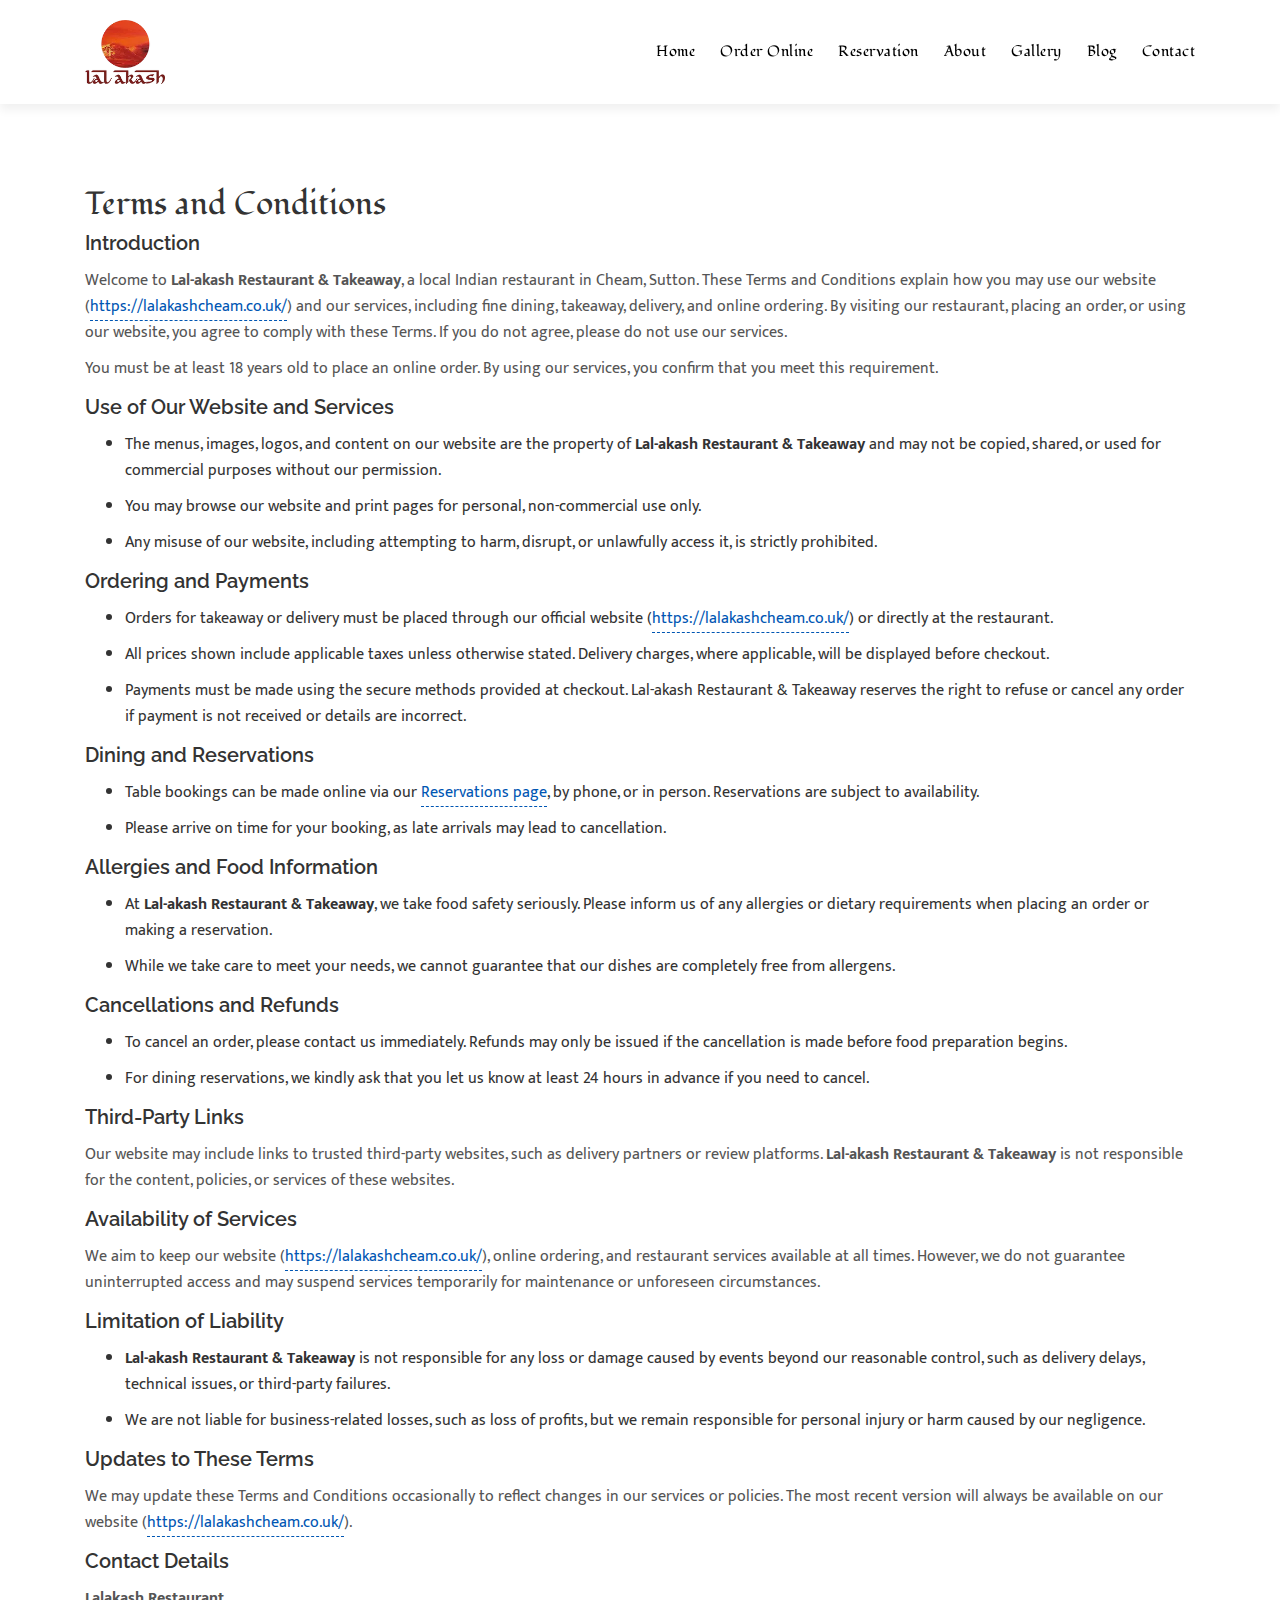
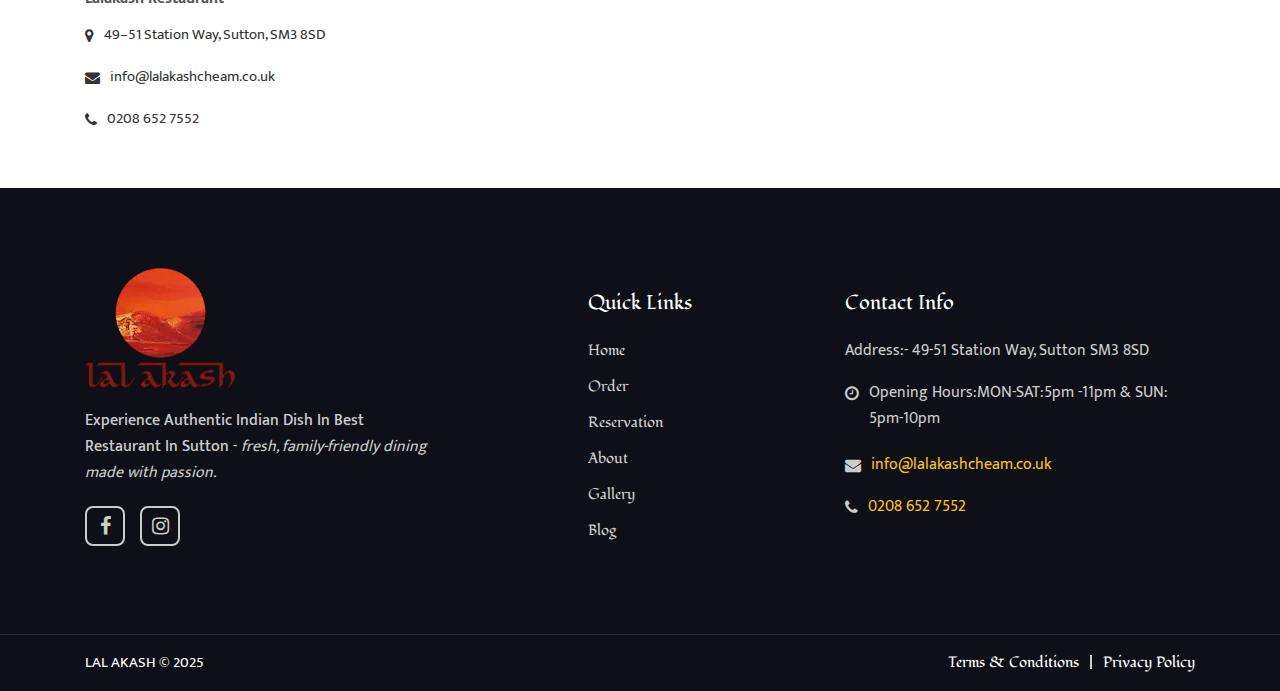
<file: termsandcondition.html>
﻿<!DOCTYPE html>
<html lang="en">
  <head>
    <meta charset="utf-8" />

    <title>Lal-Akash | Terms and Conditions</title>
    <meta content="width=device-width, initial-scale=1.0" name="viewport" />

    <meta
      name="keywords"
      content="Indian restaurant Sutton, Indian takeaway Sutton, order Indian food Sutton, Lal Akash menu, Indian food delivery near me, Lal Akash Cheam, Lal Akash, authentic takeaway"
    />
    <!--	<meta name="description" content="Indulge in the rich flavours of India at your doorstep! Order Online Indian Takeaway from Lal Akash. Quick delivery, authentic taste, and absolute satisfaction." /> -->
    <meta
      name="description"
      content="Order authentic Indian food online from Lal Akash in Sutton. View our gallery, contact us easily, or find all info you need for dine-in or delivery."
    />
    <meta name="author" content="Lal Akash" />
    <link rel="canonical" href="https://www.lalakashcheam.co.uk/" />

    <!-- Open Graph Meta Tags (for Facebook, WhatsApp) -->
    <meta
      property="og:title"
      content="Authentic Indian Restaurant in Sutton | Lal Akash"
    />
    <meta
      property="og:description"
      content="Order authentic Indian food online from Lal Akash, Sutton. Collection & delivery available."
    />
    <meta
      property="og:image"
      content="https://www.lalakashcheam.co.uk/assets/img/about.jpeg"
    />
    <meta property="og:url" content="https://www.lalakashcheam.co.uk/" />
    <meta property="og:type" content="restaurant" />

    <!-- Twitter Card -->
    <meta name="twitter:card" content="summary_large_image" />
    <meta
      name="twitter:title"
      content="Lal Akash – Authentic Indian Restaurant in Sutton"
    />
    <meta
      name="twitter:description"
      content="Order Indian food online, view gallery & contact info at Lal Akash."
    />
    <meta
      name="twitter:image"
      content="https://lalakashcheam.co.uk/images/twitter-card.webp"
    />

    <!-- Google Fonts -->
    <!-- Preconnect helps establish faster connections -->
    <link rel="preconnect" href="https://fonts.googleapis.com" />
    <link rel="preconnect" href="https://fonts.gstatic.com" crossorigin />

    <!-- Your main stylesheet link with display=swap -->
    <link
      href="https://fonts.googleapis.com/css2?family=Fondamento&family=Mukta:wght@300;400;500&family=Raleway:wght@300;400;500&display=swap"
      rel="stylesheet"
    />

    <!-- Favicon -->
    <link rel="icon" type="image/png" href="assets/img/favicon.png" />

    <!-- Site All Style Sheet Css -->
    <link href="assets/css/bootstrap.min.css" rel="stylesheet" />
    <link href="assets/css/font-awesome.min.css" rel="stylesheet" />

    <!-- Site Main Style Sheet Css -->
    <link href="assets/css/style.css" rel="stylesheet" />
    <link href="assets/css/responsive.css" rel="stylesheet" />

    <script type="application/ld+json">
      {
        "@context": "https://schema.org",
        "@type": "Restaurant",
        "name": "Lal Akash",
        "image": "https://www.lalakashcheam.co.uk/assets/img/about.jpeg",
        "address": {
          "@type": "PostalAddress",
          "streetAddress": "49-51 Station Way",
          "addressLocality": "Sutton",
          "postalCode": "SM3 8SD",
          "addressCountry": "UK"
        },
        "telephone": "+44 208 652 7552",
        "servesCuisine": "Indian",
        "url": "https://www.lalakashcheam.co.uk",
        "menu": "https://app.lalakashcheam.co.uk",
        "acceptsReservations": "True",
        "priceRange": "££",
        "openingHours": ["Mo-Sa 17:00-23:00", "Su 17:00-22:00"]
      }
    </script>
  </head>

  <body>
    <!-- Start Header Navbar Area -->
    <header class="header-navber-area">
      <nav
        class="navbar navbar-b navbar-reduce navbar-expand-lg"
        style="
          background-color: white;
          box-shadow: 0px 6px 9px 0px rgba(0, 0, 0, 0.06);
        "
      >
        <div class="container">
          <a class="navbar-brand js-scroll" href="index.html">
            <img
              src="./assets/img/logo.webp"
              class="white-logo"
              style="object-fit: contain; width: 80px"
              alt="logo"
            />
            <img
              src="./assets/img/logo.webp"
              class="black-logo"
              style="object-fit: contain; width: 80px"
              alt="logo"
            />
          </a>
          <button
            class="navbar-toggler collapsed"
            type="button"
            data-toggle="collapse"
            data-target="#navbarDefault"
            aria-controls="navbarDefault"
            aria-expanded="false"
            aria-label="Toggle navigation"
          >
            <span style="background-color: black"></span>
            <span style="background-color: black"></span>
            <span style="background-color: black"></span>
          </button>
          <div
            class="navbar-collapse collapse justify-content-end"
            id="navbarDefault"
          >
            <ul class="navbar-nav">
              <li class="nav-item">
                <a
                  class="nav-link js-scroll active"
                  href="./index.html"
                  style="color: black"
                  >Home</a
                >
              </li>
              <li class="nav-item">
                <a
                  class="nav-link js-scroll active"
                  href="https://app.lalakashcheam.co.uk"
                  style="color: black"
                  >Order Online</a
                >
              </li>
              <li class="nav-item">
                <a
                  class="nav-link js-scroll active"
                  href="https://app.lalakashcheam.co.uk/#!/reservation"
                  style="color: black"
                  >Reservation</a
                >
              </li>

              <li class="nav-item">
                <a
                  class="nav-link js-scroll"
                  href="./index.html#about"
                  style="color: black"
                  >About</a
                >
              </li>

              <li class="nav-item">
                <a
                  class="nav-link js-scroll"
                  href="./index.html#gallery"
                  style="color: black"
                  >Gallery</a
                >
              </li>
              <li class="nav-item">
                <a
                  class="nav-link js-scroll"
                  href="./blogs.html"
                  style="color: black"
                  >Blog</a
                >
              </li>
              <!---  <li class="nav-item"><a class="nav-link js-scroll" href="#">Menu</a></li> -->

              <li class="nav-item">
                <a
                  class="nav-link js-scroll"
                  href="./index.html#contact"
                  style="color: black"
                  >Contact</a
                >
              </li>
            </ul>
          </div>
        </div>
      </nav>
    </header>
    <!-- End Header Navbar Area -->

    <div
      class="container privacy-policy"
      style="padding-top: 180px; padding-bottom: 40px"
    >
      <h2>Terms and Conditions</h2>
      <h3>Introduction</h3>
      <p>
        Welcome to <strong>Lal-akash Restaurant & Takeaway</strong>, a local
        Indian restaurant in Cheam, Sutton. These Terms and Conditions explain
        how you may use our website (<a
          href="https://lalakashcheam.co.uk/"
          class="tc-link"
          >https://lalakashcheam.co.uk/</a
        >) and our services, including fine dining, takeaway, delivery, and
        online ordering. By visiting our restaurant, placing an order, or using
        our website, you agree to comply with these Terms. If you do not agree,
        please do not use our services.
      </p>
      <p>
        You must be at least 18 years old to place an online order. By using our
        services, you confirm that you meet this requirement.
      </p>

      <h3>Use of Our Website and Services</h3>
      <ul>
        <li>
          The menus, images, logos, and content on our website are the property
          of <strong>Lal-akash Restaurant & Takeaway</strong> and may not be
          copied, shared, or used for commercial purposes without our
          permission.
        </li>
        <li>
          You may browse our website and print pages for personal,
          non-commercial use only.
        </li>
        <li>
          Any misuse of our website, including attempting to harm, disrupt, or
          unlawfully access it, is strictly prohibited.
        </li>
      </ul>
      <h3>Ordering and Payments</h3>
      <ul>
        <li>
          Orders for takeaway or delivery must be placed through our official
          website (<a href="https://lalakashcheam.co.uk/" class="tc-link"
            >https://lalakashcheam.co.uk/</a
          >) or directly at the restaurant.
        </li>
        <li>
          All prices shown include applicable taxes unless otherwise stated.
          Delivery charges, where applicable, will be displayed before checkout.
        </li>
        <li>
          Payments must be made using the secure methods provided at checkout.
          Lal-akash Restaurant & Takeaway reserves the right to refuse or cancel
          any order if payment is not received or details are incorrect.
        </li>
      </ul>

      <h3>Dining and Reservations</h3>

      <ul>
        <li>
          Table bookings can be made online via our
          <a
            href="https://app.lalakashcheam.co.uk/#!/reservation"
            class="tc-link"
            >Reservations page</a
          >, by phone, or in person. Reservations are subject to availability.
        </li>
        <li>
          Please arrive on time for your booking, as late arrivals may lead to
          cancellation.
        </li>
      </ul>

      <h3>Allergies and Food Information</h3>

      <ul>
        <li>
          At <strong>Lal-akash Restaurant & Takeaway</strong>, we take food
          safety seriously. Please inform us of any allergies or dietary
          requirements when placing an order or making a reservation.
        </li>
        <li>
          While we take care to meet your needs, we cannot guarantee that our
          dishes are completely free from allergens.
        </li>
      </ul>

      <h3>Cancellations and Refunds</h3>
      <ul>
        <li>
          To cancel an order, please contact us immediately. Refunds may only be
          issued if the cancellation is made before food preparation begins.
        </li>
        <li>
          For dining reservations, we kindly ask that you let us know at least
          24 hours in advance if you need to cancel.
        </li>
      </ul>
      <h3>Third-Party Links</h3>
      <p>
        Our website may include links to trusted third-party websites, such as
        delivery partners or review platforms.
        <strong>Lal-akash Restaurant & Takeaway</strong> is not responsible for
        the content, policies, or services of these websites.
      </p>

      <h3>Availability of Services</h3>
      <p>
        We aim to keep our website (<a
          href="https://lalakashcheam.co.uk/"
          class="tc-link"
          >https://lalakashcheam.co.uk/</a
        >), online ordering, and restaurant services available at all times.
        However, we do not guarantee uninterrupted access and may suspend
        services temporarily for maintenance or unforeseen circumstances.
      </p>
      <h3>Limitation of Liability</h3>
      <ul>
        <li>
          <strong>Lal-akash Restaurant & Takeaway</strong> is not responsible
          for any loss or damage caused by events beyond our reasonable control,
          such as delivery delays, technical issues, or third-party failures.
        </li>
        <li>
          We are not liable for business-related losses, such as loss of
          profits, but we remain responsible for personal injury or harm caused
          by our negligence.
        </li>
      </ul>
      <h3>Updates to These Terms</h3>
      <p>
        We may update these Terms and Conditions occasionally to reflect changes
        in our services or policies. The most recent version will always be
        available on our website (<a
          href="https://lalakashcheam.co.uk/"
          class="tc-link"
          >https://lalakashcheam.co.uk/</a
        >).
      </p>
      <h3>Contact Details</h3>
      <p><strong>Lalakash Restaurant</strong></p>
      <address>
        <i class="fa fa-map-marker" aria-hidden="true"></i> 49–51 Station Way,
        Sutton, SM3 8SD
      </address>
      <address>
        <a href="mailto:info@lalakashcheam.co.uk"
          ><i class="fa fa-envelope" aria-hidden="true"></i>
          info@lalakashcheam.co.uk</a
        >
      </address>
      <address>
        <a href="tel:02086527552"
          ><i class="fa fa-phone" aria-hidden="true"></i> 0208 652 7552</a
        >
      </address>
    </div>
    <!-- /.container -->

    <!-- Start Footer Section -->
    <footer class="footer-area">
      <div class="container">
        <div class="row widget-area">
          <div class="col-md-4">
            <div class="widget-1">
              <img
                src="./assets/img/logo.webp"
                alt="Logo"
                style="object-fit: contain; width: 150px"
              />
              <p>
                <strong style="font-weight: 500"
                  >Experience Authentic Indian Dish In Best Restaurant In
                  Sutton</strong
                >
                -
                <em>fresh, family-friendly dining made with passion.</em>
              </p>
              <div class="follow-us">
                <a
                  href="https://www.facebook.com/cheamlalakash/?locale=en_GB"
                  aria-label="Lal Akash Facebook"
                  ><i class="fa fa-facebook"></i
                ></a>
                <a href="./index.html" aria-label="Lal Akash Instagram"
                  ><i class="fa fa-instagram"></i
                ></a>
              </div>
            </div>
          </div>
          <div class="col-md-4">
            <div class="widget-2">
              <div>
                <h1>Quick Links</h1>
                <ul>
                  <li><a href="./index.html">Home</a></li>
                  <li><a href="https://app.lalakashcheam.co.uk">Order</a></li>
                  <li>
                    <a href="https://app.lalakashcheam.co.uk/#!/reservation"
                      >Reservation</a
                    >
                  </li>
                  <li><a href="./index.html#about">About</a></li>
                  <li><a href="./index.html#gallery">Gallery</a></li>
                  <li><a href="./blogs.html">Blog</a></li>
                </ul>
              </div>
            </div>
          </div>
          <div class="col-md-4">
            <div class="widget-3">
              <div>
                <h1>Contact Info</h1>
                <address>Address:- 49-51 Station Way, Sutton SM3 8SD</address>
                <div class="opening-hours">
                  <p>
                    <i class="fa fa-clock-o" aria-hidden="true"></i>
                    Opening Hours:MON-SAT:5pm -11pm & SUN: 5pm-10pm
                  </p>
                </div>
                <div class="call-to-action">
                  <address>
                    <i class="fa fa-envelope" aria-hidden="true"></i>
                    <a href="mailto:info@lalakashcheam.co.uk"
                      >info@lalakashcheam.co.uk</a
                    >
                  </address>
                  <address>
                    <i class="fa fa-phone" aria-hidden="true"></i>
                    <a href="tel:+4402086527552">0208 652 7552</a>
                  </address>
                </div>
                <p></p>
              </div>
            </div>
          </div>
        </div>
      </div>
      <div class="copyright">
        <div class="container">
          <div class="row">
            <div class="col-md-6">
              <div class="footer-copyright-text">
                <p>LAL AKASH © 2025</p>
              </div>
            </div>
            <div class="col-md-6">
              <div class="footer-link">
                <ul>
                  <!-- <li><a href="#about">About Us</a></li>
                <li>
                  <a href="https://app.lalakashcheam.co.uk">Order Online</a>
                </li>
                <li><a href="#contact">Contact</a></li>
                <li><a href="#gallery">Food Gallery</a></li> -->
                  <li>
                    <a href="./termsandcondition.html"
                      >Terms &amp; Conditions</a
                    >
                  </li>
                  <li><a href="./privacypolicy.html">Privacy Policy</a></li>
                </ul>
              </div>
            </div>
          </div>
        </div>
      </div>
    </footer>
    <!-- End Footer Section -->

    <!-- Start Back to Top -->
    <div class="back-to-top">
      <i class="fa fa-caret-up"></i><i class="fa fa-caret-up"></i>
    </div>
    <!-- End Back to Top -->

    <!-- Site All Jquery Js -->
    <script src="assets/js/jquery-3.5.1.min.js"></script>
    <script src="assets/js/bootstrap.min.js"></script>
  </body>
</html>
</file>
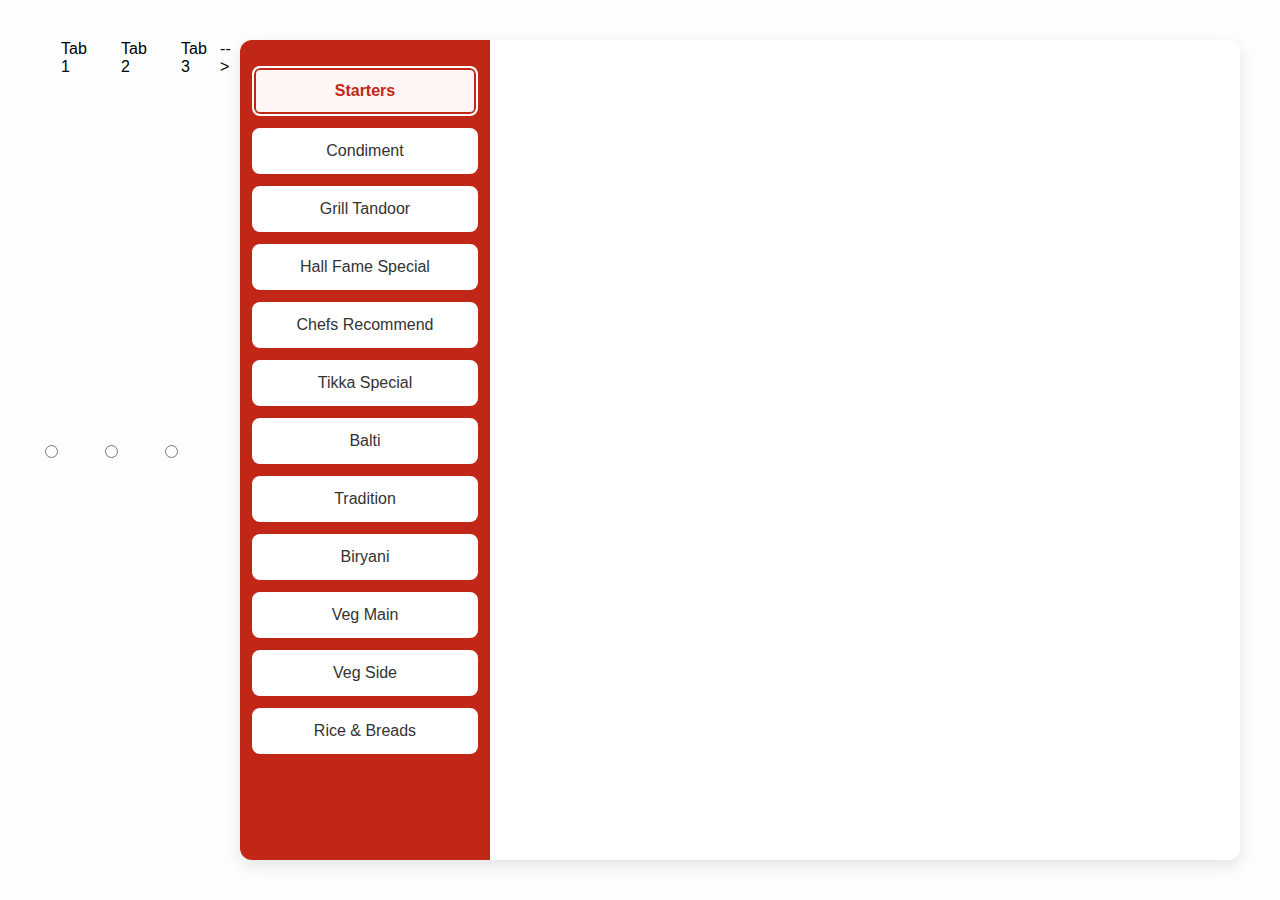
<file: test.html>
<!-- <!DOCTYPE html>
<html lang="en">
  <head>
    <meta charset="UTF-8" />
    <meta name="viewport" content="width=device-width, initial-scale=1.0" />
    <title>Radio Button Tabs</title>
    <style>
      .tabs {
        max-width: 500px;
        margin: 20px auto;
        font-family: Arial, sans-serif;
      }

      /* Hide radio buttons */
      .tabs input[type="radio"] {
        display: none;
      }

      /* Tab labels */
      .tabs label {
        display: inline-block;
        padding: 10px 20px;
        margin-right: 5px;
        background: #eee;
        cursor: pointer;
        border-radius: 6px 6px 0 0;
        transition: 0.3s;
      }

      /* Active tab label */
      .tabs input[type="radio"]:checked + label {
        background: #4caf50;
        color: #fff;
      }

      /* Tab content */
      .tab-content {
        display: none;
        padding: 20px;
        border: 2px solid #4caf50;
        border-radius: 0 6px 6px 6px;
        background: #f9f9f9;
      }

      /* Show the active tab */
      #tab1:checked ~ #content1,
      #tab2:checked ~ #content2,
      #tab3:checked ~ #content3 {
        display: block;
      }
    </style>
  </head>
  <body>
    <div class="tabs">
      <!-- Radio buttons -->
      <input type="radio" id="tab1" name="tab" checked />
      <label for="tab1">Tab 1</label>

      <input type="radio" id="tab2" name="tab" />
      <label for="tab2">Tab 2</label>

      <input type="radio" id="tab3" name="tab" />
      <label for="tab3">Tab 3</label>

      <!-- Tab content -->
      <div id="content1" class="tab-content">
        <h2>Content 1</h2>
        <p>This is the first tab content.</p>
      </div>
      <div id="content2" class="tab-content">
        <h2>Content 2</h2>
        <p>This is the second tab content.</p>
      </div>
      <div id="content3" class="tab-content">
        <h2>Content 3</h2>
        <p>This is the third tab content.</p>
      </div>
    </div>
  </body>
</html> -->


<!DOCTYPE html>
<html lang="en">
<head>
  <meta charset="UTF-8">
  <meta name="viewport" content="width=device-width, initial-scale=1.0">
  <title>Vertical Menu Tabs</title>
  <style>
    body {
      margin: 0;
      font-family: "Segoe UI", Arial, sans-serif;
      background: #fdfdfd;
      display: flex;
      justify-content: center;
      padding: 40px;
    }

    .menu-container {
      display: flex;
      max-width: 1000px;
      width: 100%;
      border-radius: 12px;
      overflow: hidden;
      box-shadow: 0 6px 15px rgba(0,0,0,0.1);
    }

    /* Sidebar */
    .tabs {
      background: #c12717;
      padding: 20px 0;
      display: flex;
      flex-direction: column;
      width: 250px;
    }

    .tabs input[type="radio"] {
      display: none;
    }

    .tabs label {
      padding: 14px 20px;
      margin: 6px 12px;
      background: #fff;
      color: #333;
      text-align: center;
      font-weight: 500;
      border-radius: 8px;
      cursor: pointer;
      transition: all 0.3s ease;
    }

    .tabs label:hover {
      background: #f3d2d0;
    }

    /* Active tab style */
    .tabs input[type="radio"]:checked + label {
      background: #fff5f4;
      border: 2px solid #fff;
      color: #c12717;
      font-weight: 600;
      box-shadow: inset 0 0 0 2px #c12717;
    }

    /* Content */
    .content {
      flex: 1;
      background: #fff;
      padding: 30px;
    }

    .tab-content {
      display: none;
      animation: fadeIn 0.4s ease-in-out;
    }

    @keyframes fadeIn {
      from {opacity: 0; transform: translateY(5px);}
      to {opacity: 1; transform: translateY(0);}
    }

    #tab1:checked ~ .content #content1,
    #tab2:checked ~ .content #content2,
    #tab3:checked ~ .content #content3,
    #tab4:checked ~ .content #content4,
    #tab5:checked ~ .content #content5,
    #tab6:checked ~ .content #content6,
    #tab7:checked ~ .content #content7,
    #tab8:checked ~ .content #content8,
    #tab9:checked ~ .content #content9,
    #tab10:checked ~ .content #content10,
    #tab11:checked ~ .content #content11,
    #tab12:checked ~ .content #content12 {
      display: block;
    }
  </style>
</head>
<body>
  <div class="menu-container">
    <!-- Sidebar tabs -->
    <div class="tabs">
      <input type="radio" id="tab1" name="tab" checked>
      <label for="tab1">Starters</label>

      <input type="radio" id="tab2" name="tab">
      <label for="tab2">Condiment</label>

      <input type="radio" id="tab3" name="tab">
      <label for="tab3">Grill Tandoor</label>

      <input type="radio" id="tab4" name="tab">
      <label for="tab4">Hall Fame Special</label>

      <input type="radio" id="tab5" name="tab">
      <label for="tab5">Chefs Recommend</label>

      <input type="radio" id="tab6" name="tab">
      <label for="tab6">Tikka Special</label>

      <input type="radio" id="tab7" name="tab">
      <label for="tab7">Balti</label>

      <input type="radio" id="tab8" name="tab">
      <label for="tab8">Tradition</label>

      <input type="radio" id="tab9" name="tab">
      <label for="tab9">Biryani</label>

      <input type="radio" id="tab10" name="tab">
      <label for="tab10">Veg Main</label>

      <input type="radio" id="tab11" name="tab">
      <label for="tab11">Veg Side</label>

      <input type="radio" id="tab12" name="tab">
      <label for="tab12">Rice & Breads</label>
    </div>

    <!-- Content area -->
    <div class="content">
      <div id="content1" class="tab-content">
        <h2>Starters</h2>
        <p>Delicious appetizers to begin your meal.</p>
      </div>
      <div id="content2" class="tab-content">
        <h2>Condiments</h2>
        <p>Sauces, dips and side flavors.</p>
      </div>
      <div id="content3" class="tab-content">
        <h2>Grill Tandoor</h2>
        <p>Authentic tandoori grilled specials.</p>
      </div>
      <div id="content4" class="tab-content">
        <h2>Hall Fame Special</h2>
        <p>Our chef’s finest creations.</p>
      </div>
      <div id="content5" class="tab-content">
        <h2>Chefs Recommend</h2>
        <p>Personal picks by our chefs.</p>
      </div>
      <div id="content6" class="tab-content">
        <h2>Tikka Special</h2>
        <p>Signature tikka flavors you’ll love.</p>
      </div>
      <div id="content7" class="tab-content">
        <h2>Balti</h2>
        <p>Rich and aromatic balti dishes.</p>
      </div>
      <div id="content8" class="tab-content">
        <h2>Tradition</h2>
        <p>Classic recipes passed down generations.</p>
      </div>
      <div id="content9" class="tab-content">
        <h2>Biryani</h2>
        <p>Fragrant rice dishes with exotic spices.</p>
      </div>
      <div id="content10" class="tab-content">
        <h2>Veg Main</h2>
        <p>Wholesome vegetarian entrées.</p>
      </div>
      <div id="content11" class="tab-content">
        <h2>Veg Side</h2>
        <p>Perfect side dishes for your main course.</p>
      </div>
      <div id="content12" class="tab-content">
        <h2>Rice & Breads</h2>
        <p>Freshly baked breads and rice options.</p>
      </div>
    </div>
  </div>
</body>
</html>
</file>
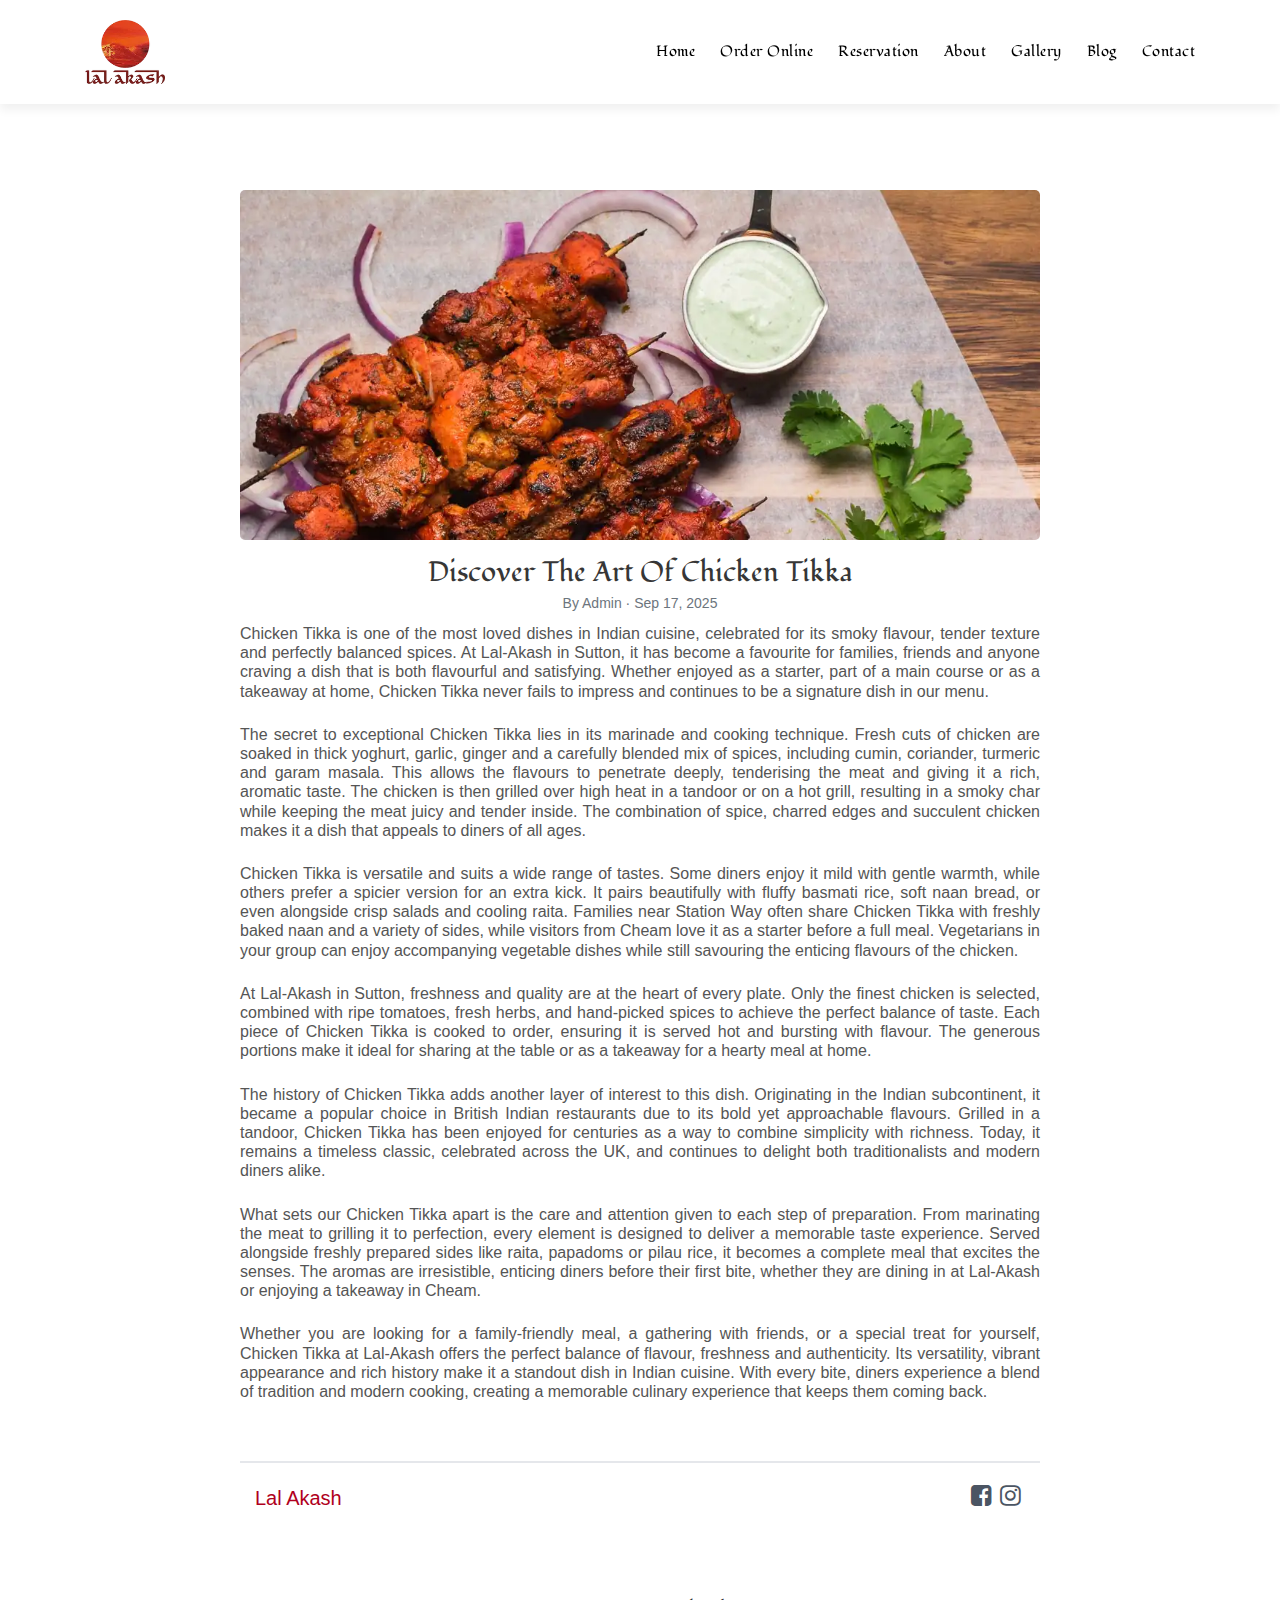
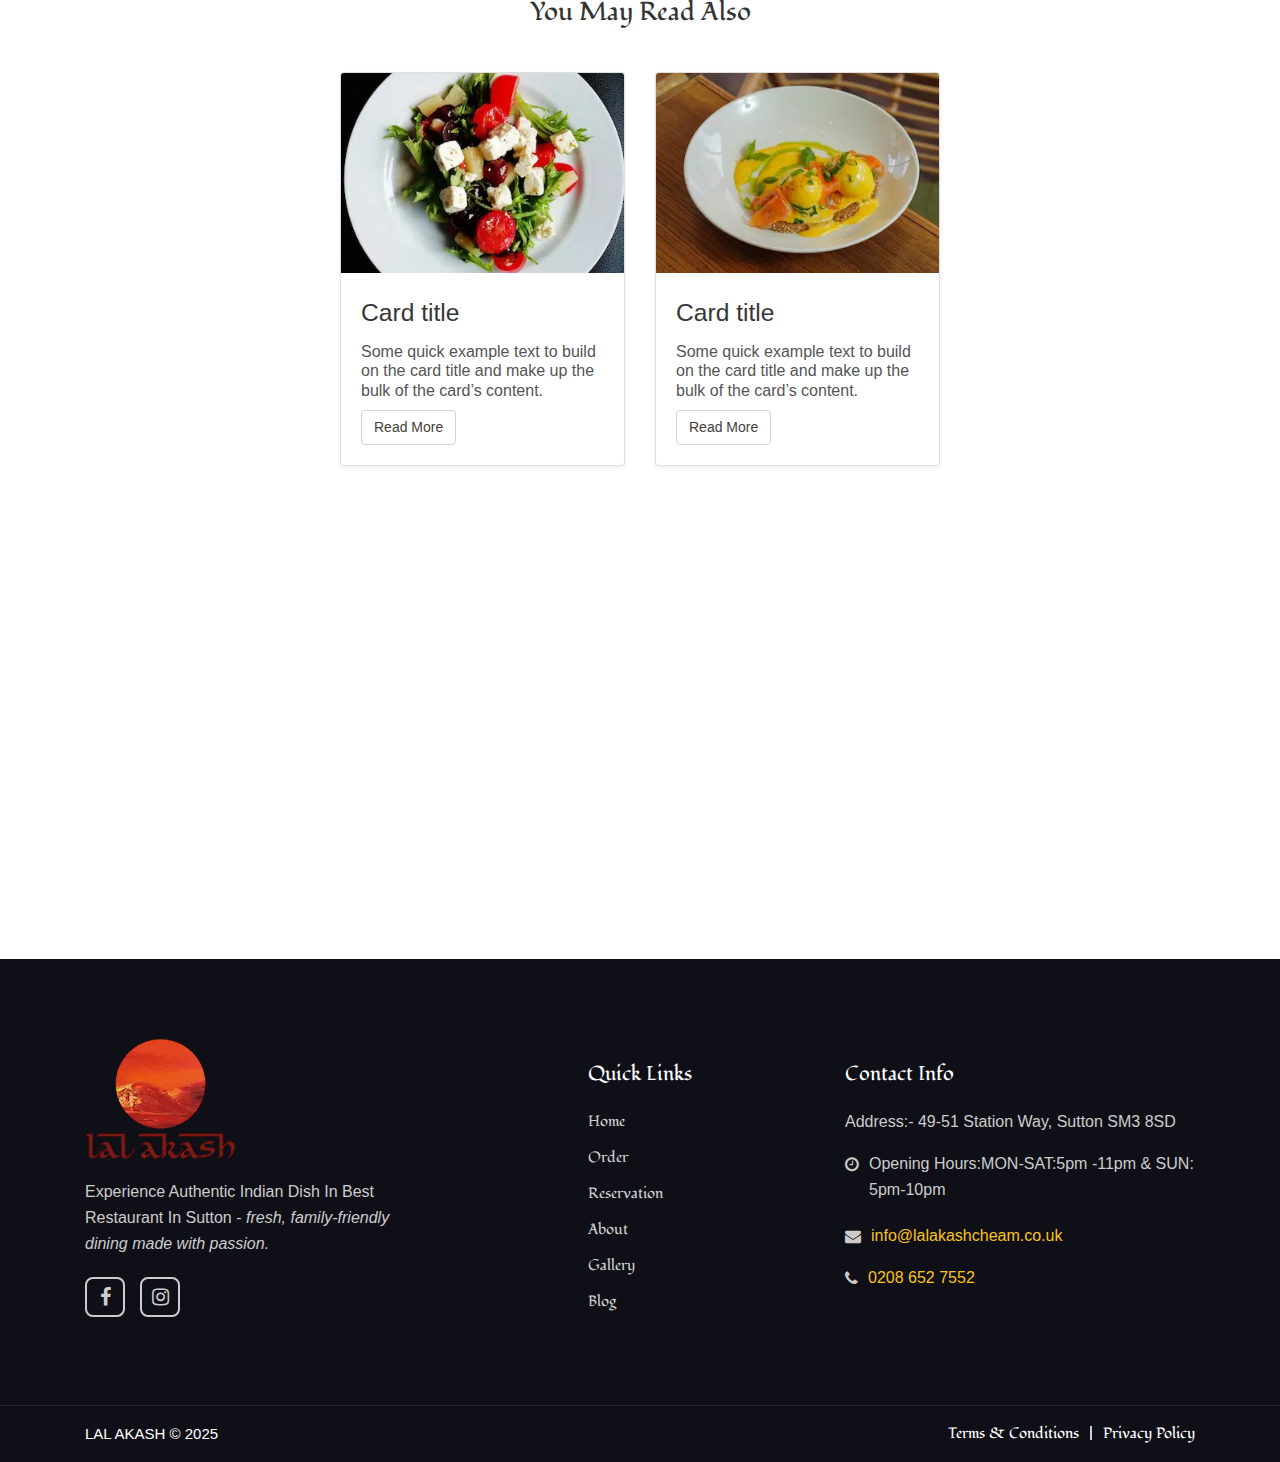
<file: blogs/authentic-chicken-tikka-sutton.html>
<!DOCTYPE html>
<html lang="zxx">
  <head>
    <meta charset="utf-8" />

    <title>
      Lal Akash | Indian Restaurant in Sutton – Order Online & Dine In
    </title>
    <meta content="width=device-width, initial-scale=1.0" name="viewport" />

    <meta
      name="keywords"
      content="Indian restaurant Sutton, Indian takeaway Sutton, order Indian food Sutton, Lal Akash menu, Indian food delivery near me, Lal Akash Cheam, Lal Akash, authentic takeaway"
    />
    <meta
      name="description"
      content="Order authentic Indian food online from Lal Akash in Sutton. View our gallery, contact us easily, or find all info you need for dine-in or delivery."
    />
    <meta name="author" content="Lal Akash" />
    <link rel="canonical" href="https://www.lalakashcheam.co.uk/" />

    <!-- Open Graph Meta Tags (for Facebook, WhatsApp) -->
    <meta
      property="og:title"
      content="Authentic Indian Restaurant in Sutton | Lal Akash"
    />
    <meta
      property="og:description"
      content="Order authentic Indian food online from Lal Akash, Sutton. Collection & delivery available."
    />
    <meta
      property="og:image"
      content="https://www.lalakashcheam.co.uk/assets/img/about.jpeg"
    />
    <meta property="og:url" content="https://www.lalakashcheam.co.uk/" />
    <meta property="og:type" content="restaurant" />

    <!-- Twitter Card -->
    <meta name="twitter:card" content="summary_large_image" />
    <meta
      name="twitter:title"
      content="Lal Akash – Authentic Indian Restaurant in Sutton"
    />
    <meta
      name="twitter:description"
      content="Order Indian food online, view gallery & contact info at Lal Akash."
    />
    <meta
      name="twitter:image"
      content="https://lalakashcheam.co.uk/images/twitter-card.webp"
    />

    <!-- Favicon -->
    <link rel="icon" type="image/png" href="../assets/img/favicon.png" />
    <!-- Google Fonts -->
    <!-- Preconnect helps establish faster connections -->
    <link rel="preconnect" href="https://fonts.googleapis.com" />
    <link rel="preconnect" href="https://fonts.gstatic.com" crossorigin />

    <link
      href="https://fonts.googleapis.com/css2?family=Fondamento&display=swap"
      rel="stylesheet"
    />

    <!-- Site All Style Sheet Css -->
    <link href="../assets/css/bootstrap.min.css" rel="stylesheet" />
    <link href="../assets/css/font-awesome.min.css" rel="stylesheet" />

    <!-- Site Main Style Sheet Css -->
    <link href="../assets/css/style.css" rel="stylesheet" />
    <link href="../assets/css/responsive.css" rel="stylesheet" />
    <link href="../popup/css/stylepopup.css" rel="stylesheet" />

    <script type="application/ld+json">
      {
        "@context": "https://schema.org",
        "@type": "Restaurant",
        "name": "Lal Akash",
        "image": "https://www.lalakashcheam.co.uk/assets/img/about.jpeg",
        "address": {
          "@type": "PostalAddress",
          "streetAddress": "49-51 Station Way",
          "addressLocality": "Sutton",
          "postalCode": "SM3 8SD",
          "addressCountry": "UK"
        },
        "telephone": "+44 208 652 7552",
        "servesCuisine": "Indian",
        "url": "https://www.lalakashcheam.co.uk",
        "menu": "https://app.lalakashcheam.co.uk",
        "acceptsReservations": "True",
        "priceRange": "££",
        "openingHours": ["Mo-Sa 17:00-23:00", "Su 17:00-22:00"]
      }
    </script>
  </head>

  <body>
    <!-- Start Header Navbar Area -->
    <header class="header-navber-area">
      <nav
        class="navbar navbar-b navbar-reduce navbar-expand-lg"
        style="
          background-color: white;
          box-shadow: 0px 6px 9px 0px rgba(0, 0, 0, 0.06);
        "
      >
        <div class="container">
          <a class="navbar-brand js-scroll" href="index.html">
            <img
              src="../assets/img/logo.webp"
              class="white-logo"
              style="object-fit: contain; width: 80px"
              alt="logo"
            />
            <img
              src="../assets/img/logo.webp"
              class="black-logo"
              style="object-fit: contain; width: 80px"
              alt="logo"
            />
          </a>
          <button
            class="navbar-toggler collapsed"
            type="button"
            data-toggle="collapse"
            data-target="#navbarDefault"
            aria-controls="navbarDefault"
            aria-expanded="false"
            aria-label="Toggle navigation"
          >
            <span style="background-color: black"></span>
            <span style="background-color: black"></span>
            <span style="background-color: black"></span>
          </button>
          <div
            class="navbar-collapse collapse justify-content-end"
            id="navbarDefault"
          >
            <ul class="navbar-nav">
              <li class="nav-item">
                <a
                  class="nav-link js-scroll active"
                  href="../index.html"
                  style="color: black"
                  >Home</a
                >
              </li>
              <li class="nav-item">
                <a
                  class="nav-link js-scroll active"
                  href="https://app.lalakashcheam.co.uk"
                  style="color: black"
                  >Order Online</a
                >
              </li>
              <li class="nav-item">
                <a
                  class="nav-link js-scroll active"
                  href="https://app.lalakashcheam.co.uk/#!/reservation"
                  style="color: black"
                  >Reservation</a
                >
              </li>

              <li class="nav-item">
                <a
                  class="nav-link js-scroll"
                  href="../index.html#about"
                  style="color: black"
                  >About</a
                >
              </li>

              <li class="nav-item">
                <a
                  class="nav-link js-scroll"
                  href="../index.html#gallery"
                  style="color: black"
                  >Gallery</a
                >
              </li>
              <li class="nav-item">
                <a
                  class="nav-link js-scroll"
                  href="../blogs.html"
                  style="color: black"
                  >Blog</a
                >
              </li>
              <!---  <li class="nav-item"><a class="nav-link js-scroll" href="#">Menu</a></li> -->

              <li class="nav-item">
                <a
                  class="nav-link js-scroll"
                  href="../index.html#contact"
                  style="color: black"
                  >Contact</a
                >
              </li>
            </ul>
          </div>
        </div>
      </nav>
    </header>
    <!-- End Header Navbar Area -->

    <!-- Blogs section start here  -->
    <section class="container text-center" style="margin-top: 150px">
      <div class="container mt-5">
        <div>
          <div class="blog-details-body">
            <div>
              <div class="image_container">
                <picture>
                  <!-- Mobile -->
                  <source
                    srcset="../assets/img/blog/Chicken-tikka-lal-akash.webp"
                    media="(max-width: 480px)"
                  />
                  <!-- Desktop & Tablet -->
                  <img
                    class="card-img-top blogDetails_img"
                    src="../assets/img/blog/Chicken-tikka-lal-akash-1.webp"
                    alt="Chicken-tikka-lal-akash"
                  />
                </picture>
              </div>
              <div class="">
                <h5 class="blog_title" style="font-family: Fondamento, cursive">
                  Discover the Art of Chicken Tikka
                </h5>
                <p
                  class="card-subtitle text-muted mb-2"
                  style="font-size: 14px; font-weight: 300"
                >
                  By Admin · Sep 17, 2025
                </p>
                <p class="card-text lead blog-desc" style="text-align: justify">
                  Chicken Tikka is one of the most loved dishes in Indian
                  cuisine, celebrated for its smoky flavour, tender texture and
                  perfectly balanced spices. At
                  <b class="bold">Lal-Akash</b> in <b class="bold">Sutton</b>,
                  it has become a favourite for families, friends and anyone
                  craving a dish that is both flavourful and satisfying. Whether
                  enjoyed as a starter, part of a main course or as a takeaway
                  at home, Chicken Tikka never fails to impress and continues to
                  be a signature dish in our menu.
                </p>

                <p
                  class="card-text lead blog-desc mt-4"
                  style="text-align: justify"
                >
                  The secret to exceptional Chicken Tikka lies in its marinade
                  and cooking technique. Fresh cuts of chicken are soaked in
                  thick yoghurt, garlic, ginger and a carefully blended mix of
                  spices, including cumin, coriander, turmeric and garam masala.
                  This allows the flavours to penetrate deeply, tenderising the
                  meat and giving it a rich, aromatic taste. The chicken is then
                  grilled over high heat in a tandoor or on a hot grill,
                  resulting in a smoky char while keeping the meat juicy and
                  tender inside. The combination of spice, charred edges and
                  succulent chicken makes it a dish that appeals to diners of
                  all ages.
                </p>
                <p
                  class="card-text lead blog-desc mt-4"
                  style="text-align: justify"
                >
                  Chicken Tikka is versatile and suits a wide range of tastes.
                  Some diners enjoy it mild with gentle warmth, while others
                  prefer a spicier version for an extra kick. It pairs
                  beautifully with fluffy basmati rice, soft naan bread, or even
                  alongside crisp salads and cooling raita. Families near
                  <b class="bold">Station Way</b> often share Chicken Tikka with
                  freshly baked naan and a variety of sides, while visitors from
                  <b class="bold">Cheam</b> love it as a starter before a full
                  meal. Vegetarians in your group can enjoy accompanying
                  vegetable dishes while still savouring the enticing flavours
                  of the chicken.
                </p>
                <p
                  class="card-text lead blog-desc mt-4"
                  style="text-align: justify"
                >
                  At <b class="bold">Lal-Akash</b> in
                  <b class="bold">Sutton</b>, freshness and quality are at the
                  heart of every plate. Only the finest chicken is selected,
                  combined with ripe tomatoes, fresh herbs, and hand-picked
                  spices to achieve the perfect balance of taste. Each piece of
                  Chicken Tikka is cooked to order, ensuring it is served hot
                  and bursting with flavour. The generous portions make it ideal
                  for sharing at the table or as a takeaway for a hearty meal at
                  home.
                </p>
                <p
                  class="card-text lead blog-desc mt-4"
                  style="text-align: justify"
                >
                  The history of Chicken Tikka adds another layer of interest to
                  this dish. Originating in the Indian subcontinent, it became a
                  popular choice in British Indian restaurants due to its bold
                  yet approachable flavours. Grilled in a tandoor, Chicken Tikka
                  has been enjoyed for centuries as a way to combine simplicity
                  with richness. Today, it remains a timeless classic,
                  celebrated across the UK, and continues to delight both
                  traditionalists and modern diners alike.
                </p>
                <p
                  class="card-text lead blog-desc mt-4"
                  style="text-align: justify"
                >
                  What sets our Chicken Tikka apart is the care and attention
                  given to each step of preparation. From marinating the meat to
                  grilling it to perfection, every element is designed to
                  deliver a memorable taste experience. Served alongside freshly
                  prepared sides like raita, papadoms or pilau rice, it becomes
                  a complete meal that excites the senses. The aromas are
                  irresistible, enticing diners before their first bite, whether
                  they are dining in at <b class="bold">Lal-Akash</b> or
                  enjoying a takeaway in Cheam.
                </p>
                <p
                  class="card-text lead blog-desc mt-4"
                  style="text-align: justify"
                >
                  Whether you are looking for a family-friendly meal, a
                  gathering with friends, or a special treat for yourself,
                  Chicken Tikka at <b class="bold">Lal-Akash</b> offers the
                  perfect balance of flavour, freshness and authenticity. Its
                  versatility, vibrant appearance and rich history make it a
                  standout dish in Indian cuisine. With every bite, diners
                  experience a blend of tradition and modern cooking, creating a
                  memorable culinary experience that keeps them coming back.
                </p>
              </div>
            </div>
          </div>
        </div>
      </div>
    </section>
    <!-- Blogs section ends here  -->

    <!-- Social Section Starts Here  -->

    <section id="social_section">
      <div class="container mx-auto">
        <div class="d-flex justify-content-between align-items-center">
          <p style="color: #b00020; font-size: 20px">Lal Akash</p>
          <div>
            <ul class="d-flex list-unstyled mb-0">
              <li class="px-1">
                <a
                  href="https://www.facebook.com/cheamlalakash/?locale=en_GB"
                  aria-label="Visit our Facebook page"
                >
                  <i
                    class="fa fa-facebook-square blog_icons"
                    aria-hidden="true"
                  ></i>
                </a>
              </li>
              <li class="px-1">
                <a
                  href="https://lalakash.vercel.app/index.html"
                  aria-label="Visit our Instagram"
                >
                  <i
                    class="fa fa-instagram blog_icons blog_icons_ig"
                    aria-hidden="true"
                  ></i>
                </a>
              </li>
            </ul>
          </div>
        </div>

        <div class="readMoreContent">
          <h2 class="text-center blog_heading">You May Read Also</h2>

          <div
            style="
              max-width: 900px;
              max-width: 600px;
              margin-inline: auto;
              padding-block: 40px;
            "
          >
            <div class="row">
              <!-- Card 1 -->
              <div class="col-12 col-md-6 mb-4">
                <div class="card shadow-sm">
                  <img
                    src="../assets/img/blog/blog1.webp"
                    class="card-img-top blog_img"
                    alt="Blog 1"
                  />
                  <div class="card-body">
                    <h3 class="blog_title">Card title</h3>

                    <p class="card-text lead blog-desc">
                      Some quick example text to build on the card title and
                      make up the bulk of the card’s content.
                    </p>
                    <a href="./blogs/blogpage1.webp" class="btn btn-blog"
                      >Read More</a
                    >
                  </div>
                </div>
              </div>

              <!-- Repeat for other cards -->
              <div class="col-12 col-md-6 mb-4">
                <div class="card shadow-sm">
                  <img
                    src="../assets/img/blog/blog2.webp"
                    class="card-img-top blog_img"
                    alt="Blog 2"
                  />
                  <div class="card-body">
                    <h3 class="blog_title">Card title</h3>
                    <p class="card-text blog-desc">
                      Some quick example text to build on the card title and
                      make up the bulk of the card’s content.
                    </p>
                    <a href="#" class="btn btn-blog">Read More</a>
                  </div>
                </div>
              </div>
            </div>
          </div>
        </div>
      </div>
    </section>
    <div class="map-desktop-only">
      <iframe
        src="https://www.google.com/maps/embed?pb=!1m18!1m12!1m3!1d2491.5329091624853!2d-0.21854002338895676!3d51.3564991717793!2m3!1f0!2f0!3f0!3m2!1i1024!2i768!4f13.1!3m3!1m2!1s0x48760823571e16e9%3A0xd9047552302dab13!2sLal%20Akash!5e0!3m2!1sen!2suk!4v1741125584735!5m2!1sen!2suk"
        style="width: 100%; height: 400px; border: 0"
        title="Lal Akash Google Map Location"
        allowfullscreen=""
        loading="lazy"
        referrerpolicy="no-referrer-when-downgrade"
      >
      </iframe>
    </div>

    <!-- Social Section Starts Here  -->

    <!-- Start Footer Section -->
    <footer class="footer-area">
      <div class="container">
        <div class="row widget-area">
          <div class="col-md-4">
            <div class="widget-1">
              <img
                src="../assets/img/logo.webp"
                alt="Logo"
                style="object-fit: contain; width: 150px"
              />
              <p>
                <strong style="font-weight: 500"
                  >Experience Authentic Indian Dish In Best Restaurant In
                  Sutton</strong
                >
                -
                <em>fresh, family-friendly dining made with passion.</em>
              </p>
              <div class="follow-us">
                <a
                  href="https://www.facebook.com/cheamlalakash/?locale=en_GB"
                  aria-label="Lal Akash Facebook"
                  ><i class="fa fa-facebook"></i
                ></a>
                <a href="../index.html" aria-label="Lal Akash Instagram"
                  ><i class="fa fa-instagram"></i
                ></a>
              </div>
            </div>
          </div>
          <div class="col-md-4">
            <div class="widget-2">
              <div>
                <h1>Quick Links</h1>
                <ul>
                  <li><a href="../index.html">Home</a></li>
                  <li><a href="https://app.lalakashcheam.co.uk">Order</a></li>
                  <li>
                    <a href="https://app.lalakashcheam.co.uk/#!/reservation"
                      >Reservation</a
                    >
                  </li>
                  <li><a href="../index.html#about">About</a></li>
                  <li><a href="../index.html#gallery">Gallery</a></li>
                  <li><a href="../blogs.html">Blog</a></li>
                </ul>
              </div>
            </div>
          </div>
          <div class="col-md-4">
            <div class="widget-3">
              <div>
                <h1>Contact Info</h1>
                <address>Address:- 49-51 Station Way, Sutton SM3 8SD</address>
                <div class="opening-hours">
                  <p>
                    <i class="fa fa-clock-o" aria-hidden="true"></i>
                    Opening Hours:MON-SAT:5pm -11pm & SUN: 5pm-10pm
                  </p>
                </div>
                <div class="call-to-action">
                  <address>
                    <i class="fa fa-envelope" aria-hidden="true"></i>
                    <a href="mailto:info@lalakashcheam.co.uk"
                      >info@lalakashcheam.co.uk</a
                    >
                  </address>
                  <address>
                    <i class="fa fa-phone" aria-hidden="true"></i>
                    <a href="tel:+4402086527552">0208 652 7552</a>
                  </address>
                </div>
                <p></p>
              </div>
            </div>
          </div>
        </div>
      </div>
      <div class="copyright">
        <div class="container">
          <div class="row">
            <div class="col-md-6">
              <div class="footer-copyright-text">
                <p>LAL AKASH © 2025</p>
              </div>
            </div>
            <div class="col-md-6">
              <div class="footer-link">
                <ul>
                  <!-- <li><a href="#about">About Us</a></li>
                <li>
                  <a href="https://app.lalakashcheam.co.uk">Order Online</a>
                </li>
                <li><a href="#contact">Contact</a></li>
                <li><a href="#gallery">Food Gallery</a></li> -->
                  <li>
                    <a href="../termsandcondition.html"
                      >Terms &amp; Conditions</a
                    >
                  </li>
                  <li><a href="../privacypolicy.html">Privacy Policy</a></li>
                </ul>
              </div>
            </div>
          </div>
        </div>
      </div>
    </footer>
    <!-- End Footer Section -->

    <!-- Start Back to Top -->
    <div class="back-to-top">
      <i class="fa fa-caret-up"></i><i class="fa fa-caret-up"></i>
    </div>
    <!-- End Back to Top -->

    <!-- Site All Jquery Js -->
    <script src="../assets/js/jquery-3.5.1.min.js"></script>
    <script src="../assets/js/bootstrap.min.js"></script>
  </body>
</html>
</file>
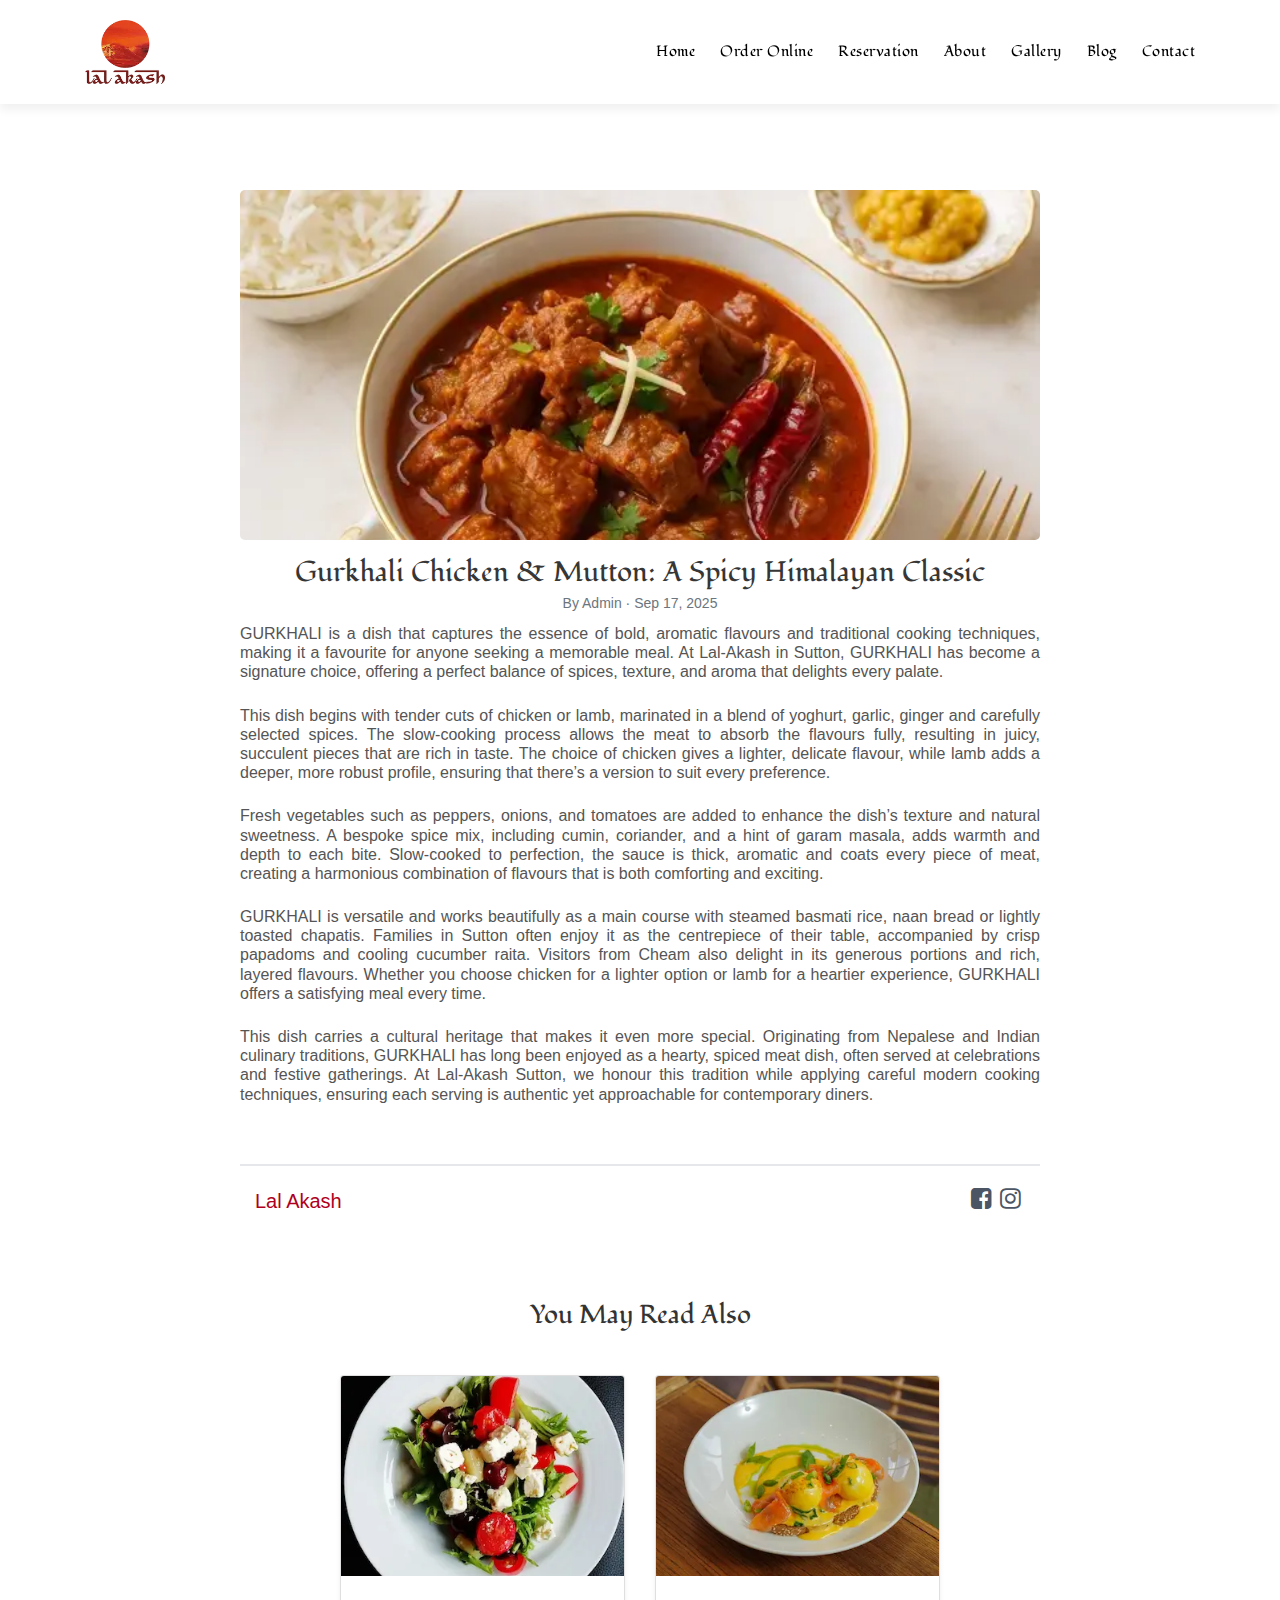
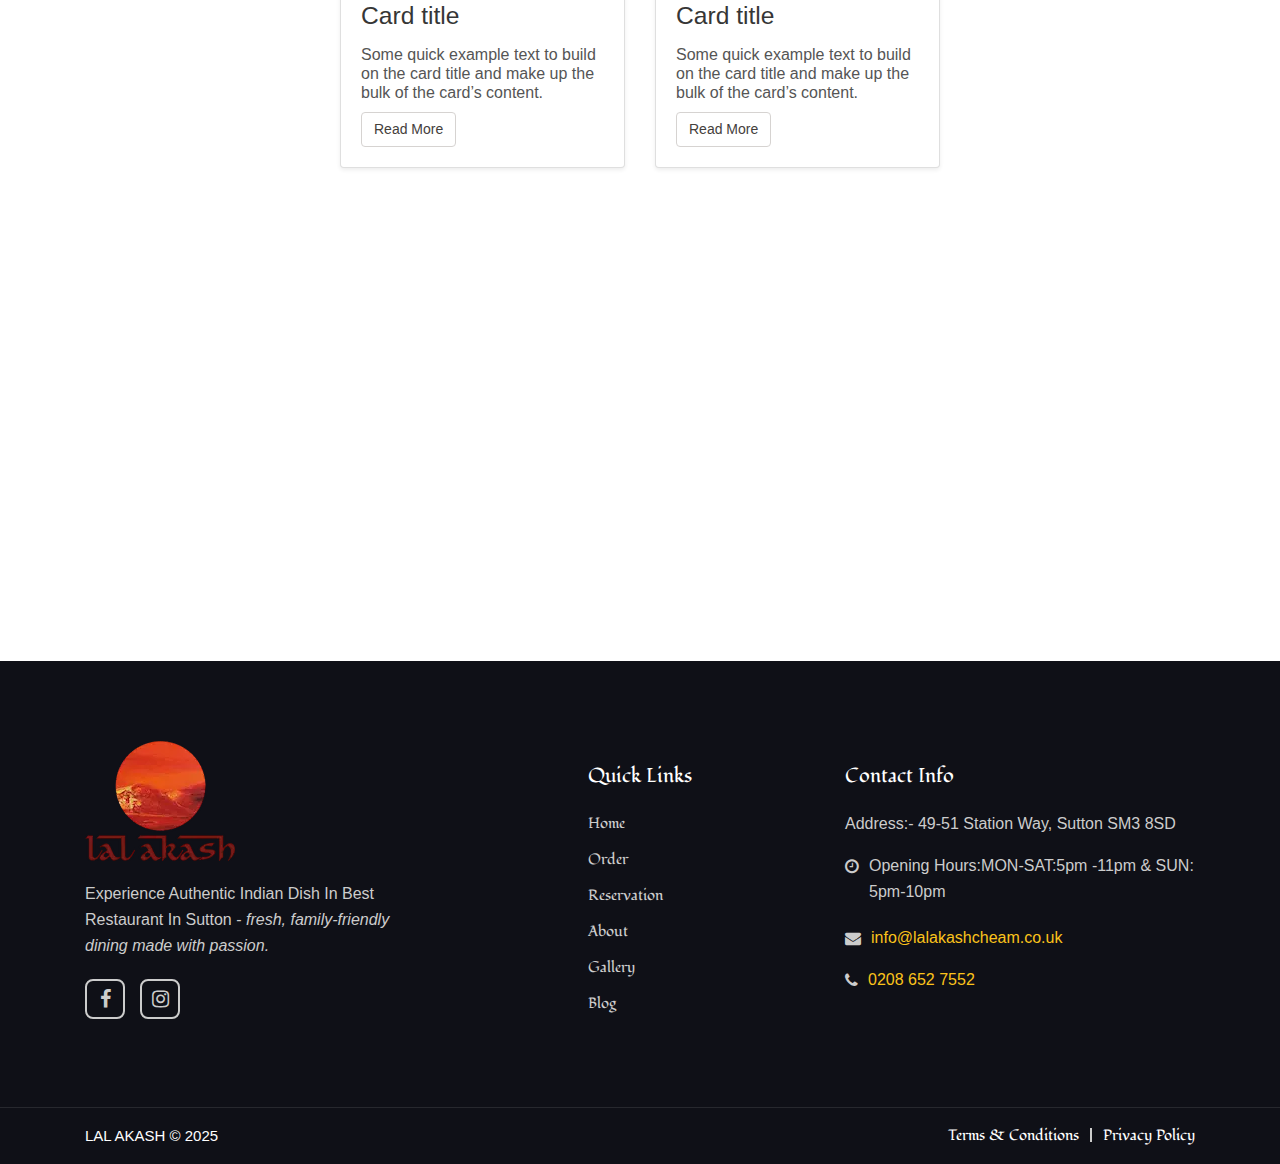
<file: blogs/authentic-gurkhali-sutton.html>
<!DOCTYPE html>
<html lang="zxx">
  <head>
    <meta charset="utf-8" />

    <title>
      Lal Akash | Indian Restaurant in Sutton – Order Online & Dine In
    </title>
    <meta content="width=device-width, initial-scale=1.0" name="viewport" />

    <meta
      name="keywords"
      content="Indian restaurant Sutton, Indian takeaway Sutton, order Indian food Sutton, Lal Akash menu, Indian food delivery near me, Lal Akash Cheam, Lal Akash, authentic takeaway"
    />
    <meta
      name="description"
      content="Order authentic Indian food online from Lal Akash in Sutton. View our gallery, contact us easily, or find all info you need for dine-in or delivery."
    />
    <meta name="author" content="Lal Akash" />
    <link rel="canonical" href="https://www.lalakashcheam.co.uk/" />

    <!-- Open Graph Meta Tags (for Facebook, WhatsApp) -->
    <meta
      property="og:title"
      content="Authentic Indian Restaurant in Sutton | Lal Akash"
    />
    <meta
      property="og:description"
      content="Order authentic Indian food online from Lal Akash, Sutton. Collection & delivery available."
    />
    <meta
      property="og:image"
      content="https://www.lalakashcheam.co.uk/assets/img/about.jpeg"
    />
    <meta property="og:url" content="https://www.lalakashcheam.co.uk/" />
    <meta property="og:type" content="restaurant" />

    <!-- Twitter Card -->
    <meta name="twitter:card" content="summary_large_image" />
    <meta
      name="twitter:title"
      content="Lal Akash – Authentic Indian Restaurant in Sutton"
    />
    <meta
      name="twitter:description"
      content="Order Indian food online, view gallery & contact info at Lal Akash."
    />
    <meta
      name="twitter:image"
      content="https://lalakashcheam.co.uk/images/twitter-card.webp"
    />

    <!-- Favicon -->
    <link rel="icon" type="image/png" href="../assets/img/favicon.png" />
    <!-- Google Fonts -->
    <!-- Preconnect helps establish faster connections -->
    <link rel="preconnect" href="https://fonts.googleapis.com" />
    <link rel="preconnect" href="https://fonts.gstatic.com" crossorigin />

    <link
      href="https://fonts.googleapis.com/css2?family=Fondamento&display=swap"
      rel="stylesheet"
    />

    <!-- Site All Style Sheet Css -->
    <link href="../assets/css/bootstrap.min.css" rel="stylesheet" />
    <link href="../assets/css/font-awesome.min.css" rel="stylesheet" />

    <!-- Site Main Style Sheet Css -->
    <link href="../assets/css/style.css" rel="stylesheet" />
    <link href="../assets/css/responsive.css" rel="stylesheet" />
    <link href="../popup/css/stylepopup.css" rel="stylesheet" />

    <script type="application/ld+json">
      {
        "@context": "https://schema.org",
        "@type": "Restaurant",
        "name": "Lal Akash",
        "image": "https://www.lalakashcheam.co.uk/assets/img/about.jpeg",
        "address": {
          "@type": "PostalAddress",
          "streetAddress": "49-51 Station Way",
          "addressLocality": "Sutton",
          "postalCode": "SM3 8SD",
          "addressCountry": "UK"
        },
        "telephone": "+44 208 652 7552",
        "servesCuisine": "Indian",
        "url": "https://www.lalakashcheam.co.uk",
        "menu": "https://app.lalakashcheam.co.uk",
        "acceptsReservations": "True",
        "priceRange": "££",
        "openingHours": ["Mo-Sa 17:00-23:00", "Su 17:00-22:00"]
      }
    </script>
  </head>

  <body>
    <!-- Start Header Navbar Area -->
    <header class="header-navber-area">
      <nav
        class="navbar navbar-b navbar-reduce navbar-expand-lg"
        style="
          background-color: white;
          box-shadow: 0px 6px 9px 0px rgba(0, 0, 0, 0.06);
        "
      >
        <div class="container">
          <a class="navbar-brand js-scroll" href="index.html">
            <img
              src="../assets/img/logo.webp"
              class="white-logo"
              style="object-fit: contain; width: 80px"
              alt="logo"
            />
            <img
              src="../assets/img/logo.webp"
              class="black-logo"
              style="object-fit: contain; width: 80px"
              alt="logo"
            />
          </a>
          <button
            class="navbar-toggler collapsed"
            type="button"
            data-toggle="collapse"
            data-target="#navbarDefault"
            aria-controls="navbarDefault"
            aria-expanded="false"
            aria-label="Toggle navigation"
          >
            <span style="background-color: black"></span>
            <span style="background-color: black"></span>
            <span style="background-color: black"></span>
          </button>
          <div
            class="navbar-collapse collapse justify-content-end"
            id="navbarDefault"
          >
            <ul class="navbar-nav">
              <li class="nav-item">
                <a
                  class="nav-link js-scroll active"
                  href="../index.html"
                  style="color: black"
                  >Home</a
                >
              </li>
              <li class="nav-item">
                <a
                  class="nav-link js-scroll active"
                  href="https://app.lalakashcheam.co.uk"
                  style="color: black"
                  >Order Online</a
                >
              </li>
              <li class="nav-item">
                <a
                  class="nav-link js-scroll active"
                  href="https://app.lalakashcheam.co.uk/#!/reservation"
                  style="color: black"
                  >Reservation</a
                >
              </li>

              <li class="nav-item">
                <a
                  class="nav-link js-scroll"
                  href="../index.html#about"
                  style="color: black"
                  >About</a
                >
              </li>

              <li class="nav-item">
                <a
                  class="nav-link js-scroll"
                  href="../index.html#gallery"
                  style="color: black"
                  >Gallery</a
                >
              </li>
              <li class="nav-item">
                <a
                  class="nav-link js-scroll"
                  href="../blogs.html"
                  style="color: black"
                  >Blog</a
                >
              </li>
              <!---  <li class="nav-item"><a class="nav-link js-scroll" href="#">Menu</a></li> -->

              <li class="nav-item">
                <a
                  class="nav-link js-scroll"
                  href="../index.html#contact"
                  style="color: black"
                  >Contact</a
                >
              </li>
            </ul>
          </div>
        </div>
      </nav>
    </header>
    <!-- End Header Navbar Area -->

    <!-- Blogs section start here  -->
    <section class="container text-center" style="margin-top: 150px">
      <div class="container mt-5">
        <div>
          <div class="blog-details-body">
            <div>
              <div class="image_container">
                <picture>
                  <!-- Mobile -->
                  <source
                    srcset="../assets/img/blog/Parsi-Dhansak-lal-akash.webp"
                    media="(max-width: 480px)"
                  />
                  <!-- Desktop & Tablet -->
                  <img
                    class="card-img-top blogDetails_img"
                    src="../assets/img/blog/gurkhali-lal-akash.webp"
                    alt="gurkhali-lal-akash"
                  />
                </picture>
              </div>
              <div class="">
                <h5 class="blog_title" style="font-family: Fondamento, cursive">
                  Gurkhali Chicken & Mutton: A Spicy Himalayan Classic
                </h5>
                <p
                  class="card-subtitle text-muted mb-2"
                  style="font-size: 14px; font-weight: 300"
                >
                  By Admin · Sep 17, 2025
                </p>
                <p class="card-text lead blog-desc" style="text-align: justify">
                  GURKHALI is a dish that captures the essence of bold, aromatic
                  flavours and traditional cooking techniques, making it a
                  favourite for anyone seeking a memorable meal. At
                  <b class="bold">Lal-Akash</b> in
                  <b class="bold">Sutton,</b> GURKHALI has become a signature
                  choice, offering a perfect balance of spices, texture, and
                  aroma that delights every palate.
                </p>

                <p
                  class="card-text lead blog-desc mt-4"
                  style="text-align: justify"
                >
                  This dish begins with tender cuts of chicken or lamb,
                  marinated in a blend of yoghurt, garlic, ginger and carefully
                  selected spices. The slow-cooking process allows the meat to
                  absorb the flavours fully, resulting in juicy, succulent
                  pieces that are rich in taste. The choice of chicken gives a
                  lighter, delicate flavour, while lamb adds a deeper, more
                  robust profile, ensuring that there’s a version to suit every
                  preference.
                </p>
                <p
                  class="card-text lead blog-desc mt-4"
                  style="text-align: justify"
                >
                  Fresh vegetables such as peppers, onions, and tomatoes are
                  added to enhance the dish’s texture and natural sweetness. A
                  bespoke spice mix, including cumin, coriander, and a hint of
                  garam masala, adds warmth and depth to each bite. Slow-cooked
                  to perfection, the sauce is thick, aromatic and coats every
                  piece of meat, creating a harmonious combination of flavours
                  that is both comforting and exciting.
                </p>
                <p
                  class="card-text lead blog-desc mt-4"
                  style="text-align: justify"
                >
                  GURKHALI is versatile and works beautifully as a main course
                  with steamed basmati rice, naan bread or lightly toasted
                  chapatis. Families in <b class="bold">Sutton</b> often enjoy
                  it as the centrepiece of their table, accompanied by crisp
                  papadoms and cooling cucumber raita. Visitors from
                  <b class="bold">Cheam</b> also delight in its generous
                  portions and rich, layered flavours. Whether you choose
                  chicken for a lighter option or lamb for a heartier
                  experience, GURKHALI offers a satisfying meal every time.
                </p>
                <p
                  class="card-text lead blog-desc mt-4"
                  style="text-align: justify"
                >
                  This dish carries a cultural heritage that makes it even more
                  special. Originating from Nepalese and Indian culinary
                  traditions, GURKHALI has long been enjoyed as a hearty, spiced
                  meat dish, often served at celebrations and festive
                  gatherings. At <b class="bold">Lal-Akash Sutton,</b> we honour
                  this tradition while applying careful modern cooking
                  techniques, ensuring each serving is authentic yet
                  approachable for contemporary diners.
                </p>
              </div>
            </div>
          </div>
        </div>
      </div>
    </section>
    <!-- Blogs section ends here  -->

    <!-- Social Section Starts Here  -->

    <section id="social_section">
      <div class="container mx-auto">
        <div class="d-flex justify-content-between align-items-center">
          <p style="color: #b00020; font-size: 20px">Lal Akash</p>
          <div>
            <ul class="d-flex list-unstyled mb-0">
              <li class="px-1">
                <a
                  href="https://www.facebook.com/cheamlalakash/?locale=en_GB"
                  aria-label="Visit our Facebook page"
                >
                  <i
                    class="fa fa-facebook-square blog_icons"
                    aria-hidden="true"
                  ></i>
                </a>
              </li>
              <li class="px-1">
                <a
                  href="https://lalakash.vercel.app/index.html"
                  aria-label="Visit our Instagram"
                >
                  <i
                    class="fa fa-instagram blog_icons blog_icons_ig"
                    aria-hidden="true"
                  ></i>
                </a>
              </li>
            </ul>
          </div>
        </div>

        <div class="readMoreContent">
          <h2 class="text-center blog_heading">You May Read Also</h2>

          <div
            style="
              max-width: 900px;
              max-width: 600px;
              margin-inline: auto;
              padding-block: 40px;
            "
          >
            <div class="row">
              <!-- Card 1 -->
              <div class="col-12 col-md-6 mb-4">
                <div class="card shadow-sm">
                  <img
                    src="../assets/img/blog/blog1.webp"
                    class="card-img-top blog_img"
                    alt="Blog 1"
                  />
                  <div class="card-body">
                    <h3 class="blog_title">Card title</h3>

                    <p class="card-text lead blog-desc">
                      Some quick example text to build on the card title and
                      make up the bulk of the card’s content.
                    </p>
                    <a href="./blogs/blogpage1.webp" class="btn btn-blog"
                      >Read More</a
                    >
                  </div>
                </div>
              </div>

              <!-- Repeat for other cards -->
              <div class="col-12 col-md-6 mb-4">
                <div class="card shadow-sm">
                  <img
                    src="../assets/img/blog/blog2.webp"
                    class="card-img-top blog_img"
                    alt="Blog 2"
                  />
                  <div class="card-body">
                    <h3 class="blog_title">Card title</h3>
                    <p class="card-text blog-desc">
                      Some quick example text to build on the card title and
                      make up the bulk of the card’s content.
                    </p>
                    <a href="#" class="btn btn-blog">Read More</a>
                  </div>
                </div>
              </div>
            </div>
          </div>
        </div>
      </div>
    </section>
    <div class="map-desktop-only">
      <iframe
        src="https://www.google.com/maps/embed?pb=!1m18!1m12!1m3!1d2491.5329091624853!2d-0.21854002338895676!3d51.3564991717793!2m3!1f0!2f0!3f0!3m2!1i1024!2i768!4f13.1!3m3!1m2!1s0x48760823571e16e9%3A0xd9047552302dab13!2sLal%20Akash!5e0!3m2!1sen!2suk!4v1741125584735!5m2!1sen!2suk"
        style="width: 100%; height: 400px; border: 0"
        title="Lal Akash Google Map Location"
        allowfullscreen=""
        loading="lazy"
        referrerpolicy="no-referrer-when-downgrade"
      >
      </iframe>
    </div>

    <!-- Social Section Starts Here  -->

    <!-- Start Footer Section -->
    <footer class="footer-area">
      <div class="container">
        <div class="row widget-area">
          <div class="col-md-4">
            <div class="widget-1">
              <img
                src="../assets/img/logo.webp"
                alt="Logo"
                style="object-fit: contain; width: 150px"
              />
              <p>
                <strong style="font-weight: 500"
                  >Experience Authentic Indian Dish In Best Restaurant In
                  Sutton</strong
                >
                -
                <em>fresh, family-friendly dining made with passion.</em>
              </p>
              <div class="follow-us">
                <a
                  href="https://www.facebook.com/cheamlalakash/?locale=en_GB"
                  aria-label="Lal Akash Facebook"
                  ><i class="fa fa-facebook"></i
                ></a>
                <a href="../index.html" aria-label="Lal Akash Instagram"
                  ><i class="fa fa-instagram"></i
                ></a>
              </div>
            </div>
          </div>
          <div class="col-md-4">
            <div class="widget-2">
              <div>
                <h1>Quick Links</h1>
                <ul>
                  <li><a href="../index.html">Home</a></li>
                  <li><a href="https://app.lalakashcheam.co.uk">Order</a></li>
                  <li>
                    <a href="https://app.lalakashcheam.co.uk/#!/reservation"
                      >Reservation</a
                    >
                  </li>
                  <li><a href="../index.html#about">About</a></li>
                  <li><a href="../index.html#gallery">Gallery</a></li>
                  <li><a href="../blogs.html">Blog</a></li>
                </ul>
              </div>
            </div>
          </div>
          <div class="col-md-4">
            <div class="widget-3">
              <div>
                <h1>Contact Info</h1>
                <address>Address:- 49-51 Station Way, Sutton SM3 8SD</address>
                <div class="opening-hours">
                  <p>
                    <i class="fa fa-clock-o" aria-hidden="true"></i>
                    Opening Hours:MON-SAT:5pm -11pm & SUN: 5pm-10pm
                  </p>
                </div>
                <div class="call-to-action">
                  <address>
                    <i class="fa fa-envelope" aria-hidden="true"></i>
                    <a href="mailto:info@lalakashcheam.co.uk"
                      >info@lalakashcheam.co.uk</a
                    >
                  </address>
                  <address>
                    <i class="fa fa-phone" aria-hidden="true"></i>
                    <a href="tel:+4402086527552">0208 652 7552</a>
                  </address>
                </div>
                <p></p>
              </div>
            </div>
          </div>
        </div>
      </div>
      <div class="copyright">
        <div class="container">
          <div class="row">
            <div class="col-md-6">
              <div class="footer-copyright-text">
                <p>LAL AKASH © 2025</p>
              </div>
            </div>
            <div class="col-md-6">
              <div class="footer-link">
                <ul>
                  <!-- <li><a href="#about">About Us</a></li>
                <li>
                  <a href="https://app.lalakashcheam.co.uk">Order Online</a>
                </li>
                <li><a href="#contact">Contact</a></li>
                <li><a href="#gallery">Food Gallery</a></li> -->
                  <li>
                    <a href="../termsandcondition.html"
                      >Terms &amp; Conditions</a
                    >
                  </li>
                  <li><a href="../privacypolicy.html">Privacy Policy</a></li>
                </ul>
              </div>
            </div>
          </div>
        </div>
      </div>
    </footer>
    <!-- End Footer Section -->

    <!-- Start Back to Top -->
    <div class="back-to-top">
      <i class="fa fa-caret-up"></i><i class="fa fa-caret-up"></i>
    </div>
    <!-- End Back to Top -->

    <!-- Site All Jquery Js -->
    <script src="../assets/js/jquery-3.5.1.min.js"></script>
    <script src="../assets/js/bootstrap.min.js"></script>
  </body>
</html>
</file>
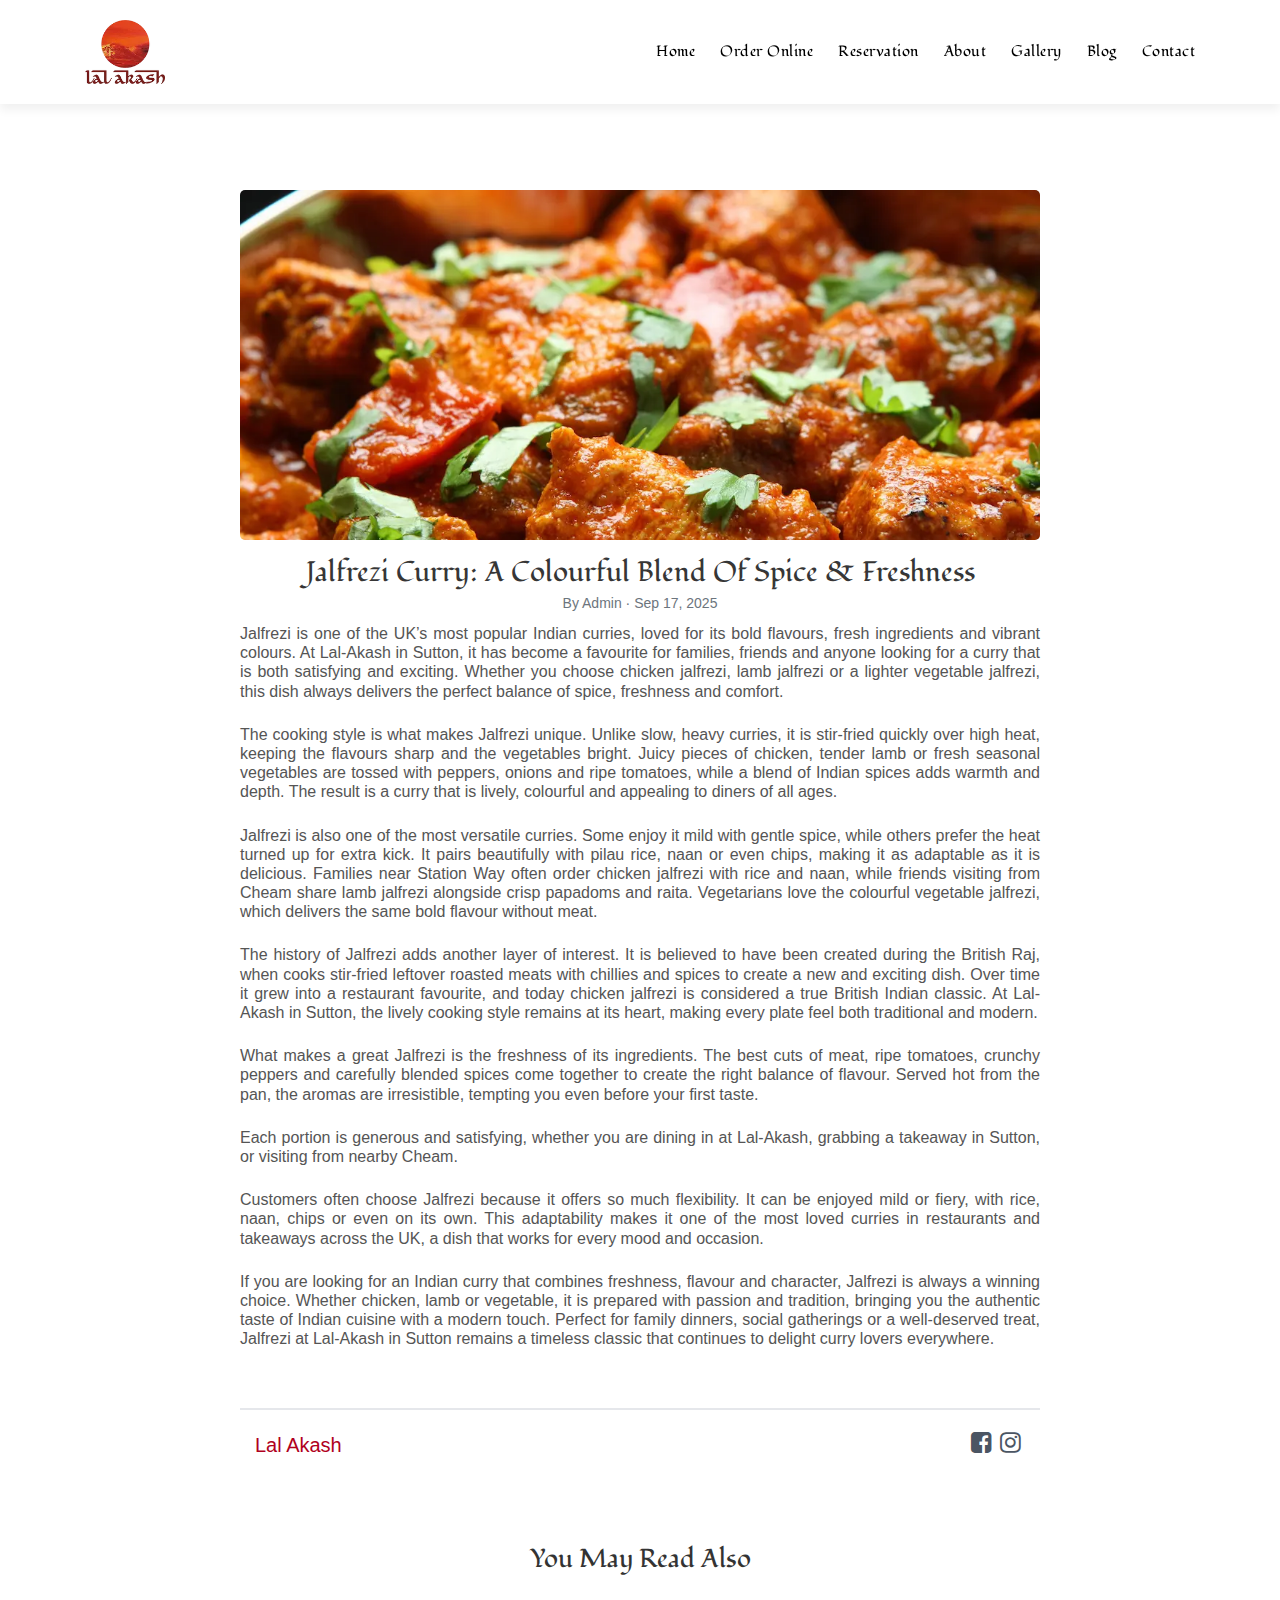
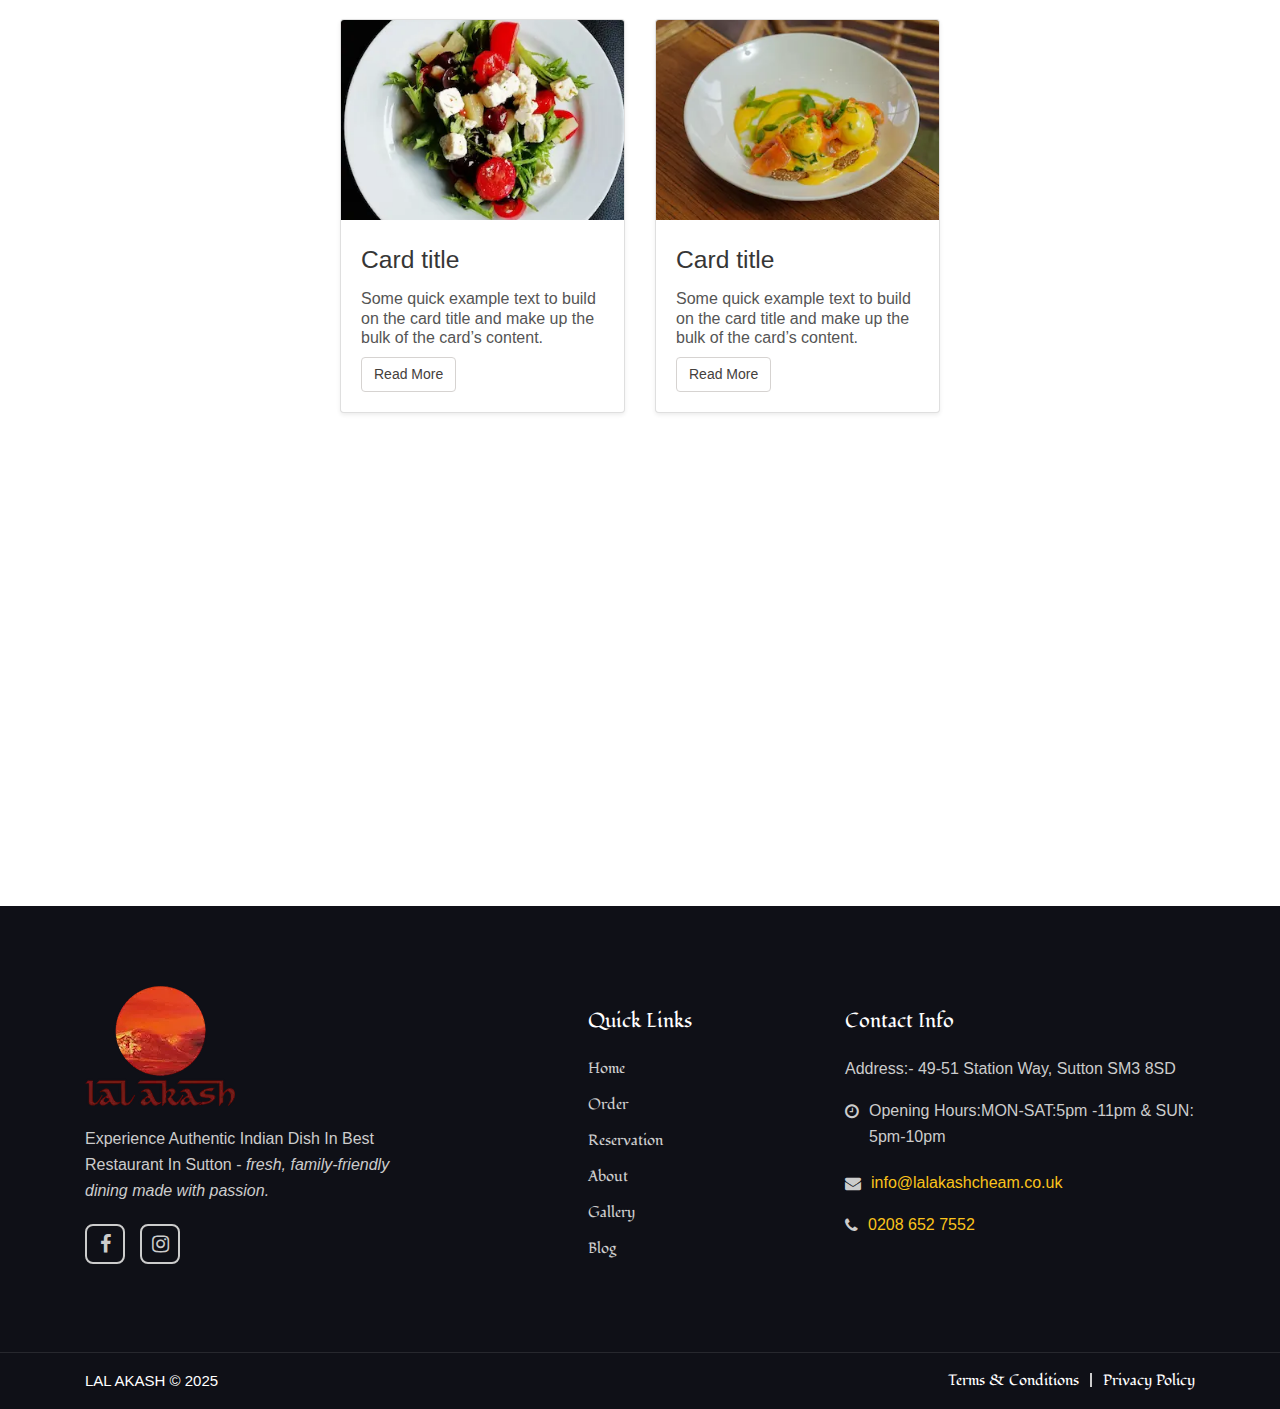
<file: blogs/authentic-jalfrezi-sutton.html>
<!DOCTYPE html>
<html lang="zxx">
  <head>
    <meta charset="utf-8" />

    <title>
      Lal Akash | Indian Restaurant in Sutton – Order Online & Dine In
    </title>
    <meta content="width=device-width, initial-scale=1.0" name="viewport" />

    <meta
      name="keywords"
      content="Indian restaurant Sutton, Indian takeaway Sutton, order Indian food Sutton, Lal Akash menu, Indian food delivery near me, Lal Akash Cheam, Lal Akash, authentic takeaway"
    />
    <meta
      name="description"
      content="Order authentic Indian food online from Lal Akash in Sutton. View our gallery, contact us easily, or find all info you need for dine-in or delivery."
    />
    <meta name="author" content="Lal Akash" />
    <link rel="canonical" href="https://www.lalakashcheam.co.uk/" />

    <!-- Open Graph Meta Tags (for Facebook, WhatsApp) -->
    <meta
      property="og:title"
      content="Authentic Indian Restaurant in Sutton | Lal Akash"
    />
    <meta
      property="og:description"
      content="Order authentic Indian food online from Lal Akash, Sutton. Collection & delivery available."
    />
    <meta
      property="og:image"
      content="https://www.lalakashcheam.co.uk/assets/img/about.jpeg"
    />
    <meta property="og:url" content="https://www.lalakashcheam.co.uk/" />
    <meta property="og:type" content="restaurant" />

    <!-- Twitter Card -->
    <meta name="twitter:card" content="summary_large_image" />
    <meta
      name="twitter:title"
      content="Lal Akash – Authentic Indian Restaurant in Sutton"
    />
    <meta
      name="twitter:description"
      content="Order Indian food online, view gallery & contact info at Lal Akash."
    />
    <meta
      name="twitter:image"
      content="https://lalakashcheam.co.uk/images/twitter-card.webp"
    />

    <!-- Favicon -->
    <link rel="icon" type="image/png" href="../assets/img/favicon.png" />
    <!-- Google Fonts -->
    <!-- Preconnect helps establish faster connections -->
    <link rel="preconnect" href="https://fonts.googleapis.com" />
    <link rel="preconnect" href="https://fonts.gstatic.com" crossorigin />

    <link
      href="https://fonts.googleapis.com/css2?family=Fondamento&display=swap"
      rel="stylesheet"
    />

    <!-- Site All Style Sheet Css -->
    <link href="../assets/css/bootstrap.min.css" rel="stylesheet" />
    <link href="../assets/css/font-awesome.min.css" rel="stylesheet" />

    <!-- Site Main Style Sheet Css -->
    <link href="../assets/css/style.css" rel="stylesheet" />
    <link href="../assets/css/responsive.css" rel="stylesheet" />
    <link href="../popup/css/stylepopup.css" rel="stylesheet" />

    <script type="application/ld+json">
      {
        "@context": "https://schema.org",
        "@type": "Restaurant",
        "name": "Lal Akash",
        "image": "https://www.lalakashcheam.co.uk/assets/img/about.jpeg",
        "address": {
          "@type": "PostalAddress",
          "streetAddress": "49-51 Station Way",
          "addressLocality": "Sutton",
          "postalCode": "SM3 8SD",
          "addressCountry": "UK"
        },
        "telephone": "+44 208 652 7552",
        "servesCuisine": "Indian",
        "url": "https://www.lalakashcheam.co.uk",
        "menu": "https://app.lalakashcheam.co.uk",
        "acceptsReservations": "True",
        "priceRange": "££",
        "openingHours": ["Mo-Sa 17:00-23:00", "Su 17:00-22:00"]
      }
    </script>
  </head>

  <body>
    <!-- Start Header Navbar Area -->
    <header class="header-navber-area">
      <nav
        class="navbar navbar-b navbar-reduce navbar-expand-lg"
        style="
          background-color: white;
          box-shadow: 0px 6px 9px 0px rgba(0, 0, 0, 0.06);
        "
      >
        <div class="container">
          <a class="navbar-brand js-scroll" href="index.html">
            <img
              src="../assets/img/logo.webp"
              class="white-logo"
              style="object-fit: contain; width: 80px"
              alt="logo"
            />
            <img
              src="../assets/img/logo.webp"
              class="black-logo"
              style="object-fit: contain; width: 80px"
              alt="logo"
            />
          </a>
          <button
            class="navbar-toggler collapsed"
            type="button"
            data-toggle="collapse"
            data-target="#navbarDefault"
            aria-controls="navbarDefault"
            aria-expanded="false"
            aria-label="Toggle navigation"
          >
            <span style="background-color: black"></span>
            <span style="background-color: black"></span>
            <span style="background-color: black"></span>
          </button>
          <div
            class="navbar-collapse collapse justify-content-end"
            id="navbarDefault"
          >
            <ul class="navbar-nav">
              <li class="nav-item">
                <a
                  class="nav-link js-scroll active"
                  href="../index.html"
                  style="color: black"
                  >Home</a
                >
              </li>
              <li class="nav-item">
                <a
                  class="nav-link js-scroll active"
                  href="https://app.lalakashcheam.co.uk"
                  style="color: black"
                  >Order Online</a
                >
              </li>
              <li class="nav-item">
                <a
                  class="nav-link js-scroll active"
                  href="https://app.lalakashcheam.co.uk/#!/reservation"
                  style="color: black"
                  >Reservation</a
                >
              </li>

              <li class="nav-item">
                <a
                  class="nav-link js-scroll"
                  href="../index.html#about"
                  style="color: black"
                  >About</a
                >
              </li>

              <li class="nav-item">
                <a
                  class="nav-link js-scroll"
                  href="../index.html#gallery"
                  style="color: black"
                  >Gallery</a
                >
              </li>
              <li class="nav-item">
                <a
                  class="nav-link js-scroll"
                  href="../blogs.html"
                  style="color: black"
                  >Blog</a
                >
              </li>
              <!---  <li class="nav-item"><a class="nav-link js-scroll" href="#">Menu</a></li> -->

              <li class="nav-item">
                <a
                  class="nav-link js-scroll"
                  href="../index.html#contact"
                  style="color: black"
                  >Contact</a
                >
              </li>
            </ul>
          </div>
        </div>
      </nav>
    </header>
    <!-- End Header Navbar Area -->

    <!-- Blogs section start here  -->
    <section class="container text-center" style="margin-top: 150px">
      <div class="container mt-5">
        <div>
          <div class="blog-details-body">
            <div>
              <div class="image_container">
                <picture>
                  <!-- Mobile -->
                  <source
                    srcset="../assets/img/blog/Jalfrezi-lal-akash.webp"
                    media="(max-width: 480px)"
                  />
                  <!-- Desktop & Tablet -->
                  <img
                    class="card-img-top blogDetails_img"
                    src="../assets/img/blog/Jalfrezi-lal-akash-1.webp"
                    alt="Jalfrezi-lal-akash"
                  />
                </picture>
              </div>
              <div class="">
                <h5 class="blog_title" style="font-family: Fondamento, cursive">
                  Jalfrezi Curry: A Colourful Blend of Spice & Freshness
                </h5>
                <p
                  class="card-subtitle text-muted mb-2"
                  style="font-size: 14px; font-weight: 300"
                >
                  By Admin · Sep 17, 2025
                </p>
                <p class="card-text lead blog-desc" style="text-align: justify">
                  Jalfrezi is one of the UK’s most popular Indian curries, loved
                  for its bold flavours, fresh ingredients and vibrant colours.
                  At <b class="bold">Lal-Akash</b> in
                  <b class="bold">Sutton,</b> it has become a favourite for
                  families, friends and anyone looking for a curry that is both
                  satisfying and exciting. Whether you choose chicken jalfrezi,
                  lamb jalfrezi or a lighter vegetable jalfrezi, this dish
                  always delivers the perfect balance of spice, freshness and
                  comfort.
                </p>

                <p
                  class="card-text lead blog-desc mt-4"
                  style="text-align: justify"
                >
                  The cooking style is what makes Jalfrezi unique. Unlike slow,
                  heavy curries, it is stir-fried quickly over high heat,
                  keeping the flavours sharp and the vegetables bright. Juicy
                  pieces of chicken, tender lamb or fresh seasonal vegetables
                  are tossed with peppers, onions and ripe tomatoes, while a
                  blend of Indian spices adds warmth and depth. The result is a
                  curry that is lively, colourful and appealing to diners of all
                  ages.
                </p>
                <p
                  class="card-text lead blog-desc mt-4"
                  style="text-align: justify"
                >
                  Jalfrezi is also one of the most versatile curries. Some enjoy
                  it mild with gentle spice, while others prefer the heat turned
                  up for extra kick. It pairs beautifully with pilau rice, naan
                  or even chips, making it as adaptable as it is delicious.
                  Families near <b class="bold">Station Way</b> often order
                  chicken jalfrezi with rice and naan, while friends visiting
                  from <b class="bold">Cheam</b> share lamb jalfrezi alongside
                  crisp papadoms and raita. Vegetarians love the colourful
                  vegetable jalfrezi, which delivers the same bold flavour
                  without meat.
                </p>
                <p
                  class="card-text lead blog-desc mt-4"
                  style="text-align: justify"
                >
                  The history of Jalfrezi adds another layer of interest. It is
                  believed to have been created during the British Raj, when
                  cooks stir-fried leftover roasted meats with chillies and
                  spices to create a new and exciting dish. Over time it grew
                  into a restaurant favourite, and today chicken jalfrezi is
                  considered a true British Indian classic. At
                  <b class="bold">Lal-Akash</b> in
                  <b class="bold">Sutton,</b> the lively cooking style remains
                  at its heart, making every plate feel both traditional and
                  modern.
                </p>
                <p
                  class="card-text lead blog-desc mt-4"
                  style="text-align: justify"
                >
                  What makes a great Jalfrezi is the freshness of its
                  ingredients. The best cuts of meat, ripe tomatoes, crunchy
                  peppers and carefully blended spices come together to create
                  the right balance of flavour. Served hot from the pan, the
                  aromas are irresistible, tempting you even before your first
                  taste.
                </p>
                <p
                  class="card-text lead blog-desc mt-4"
                  style="text-align: justify"
                >
                  Each portion is generous and satisfying, whether you are
                  dining in at <b class="bold">Lal-Akash,</b> grabbing a
                  takeaway in Sutton, or visiting from nearby Cheam.
                </p>
                <p
                  class="card-text lead blog-desc mt-4"
                  style="text-align: justify"
                >
                  Customers often choose Jalfrezi because it offers so much
                  flexibility. It can be enjoyed mild or fiery, with rice, naan,
                  chips or even on its own. This adaptability makes it one of
                  the most loved curries in restaurants and takeaways across the
                  UK, a dish that works for every mood and occasion.
                </p>
                <p
                  class="card-text lead blog-desc mt-4"
                  style="text-align: justify"
                >
                  If you are looking for an Indian curry that combines
                  freshness, flavour and character, Jalfrezi is always a winning
                  choice. Whether chicken, lamb or vegetable, it is prepared
                  with passion and tradition, bringing you the authentic taste
                  of Indian cuisine with a modern touch. Perfect for family
                  dinners, social gatherings or a well-deserved treat, Jalfrezi
                  at <b class="bold">Lal-Akash</b> in
                  <b class="bold">Sutton</b> remains a timeless classic that
                  continues to delight curry lovers everywhere.
                </p>
              </div>
            </div>
          </div>
        </div>
      </div>
    </section>
    <!-- Blogs section ends here  -->

    <!-- Social Section Starts Here  -->

    <section id="social_section">
      <div class="container mx-auto">
        <div class="d-flex justify-content-between align-items-center">
          <p style="color: #b00020; font-size: 20px">Lal Akash</p>
          <div>
            <ul class="d-flex list-unstyled mb-0">
              <li class="px-1">
                <a
                  href="https://www.facebook.com/cheamlalakash/?locale=en_GB"
                  aria-label="Visit our Facebook page"
                >
                  <i
                    class="fa fa-facebook-square blog_icons"
                    aria-hidden="true"
                  ></i>
                </a>
              </li>
              <li class="px-1">
                <a
                  href="https://lalakash.vercel.app/index.html"
                  aria-label="Visit our Instagram"
                >
                  <i
                    class="fa fa-instagram blog_icons blog_icons_ig"
                    aria-hidden="true"
                  ></i>
                </a>
              </li>
            </ul>
          </div>
        </div>

        <div class="readMoreContent">
          <h2 class="text-center blog_heading">You May Read Also</h2>

          <div
            style="
              max-width: 900px;
              max-width: 600px;
              margin-inline: auto;
              padding-block: 40px;
            "
          >
            <div class="row">
              <!-- Card 1 -->
              <div class="col-12 col-md-6 mb-4">
                <div class="card shadow-sm">
                  <img
                    src="../assets/img/blog/blog1.webp"
                    class="card-img-top blog_img"
                    alt="Blog 1"
                  />
                  <div class="card-body">
                    <h3 class="blog_title">Card title</h3>

                    <p class="card-text lead blog-desc">
                      Some quick example text to build on the card title and
                      make up the bulk of the card’s content.
                    </p>
                    <a href="./blogs/blogpage1.webp" class="btn btn-blog"
                      >Read More</a
                    >
                  </div>
                </div>
              </div>

              <!-- Repeat for other cards -->
              <div class="col-12 col-md-6 mb-4">
                <div class="card shadow-sm">
                  <img
                    src="../assets/img/blog/blog2.webp"
                    class="card-img-top blog_img"
                    alt="Blog 2"
                  />
                  <div class="card-body">
                    <h3 class="blog_title">Card title</h3>
                    <p class="card-text blog-desc">
                      Some quick example text to build on the card title and
                      make up the bulk of the card’s content.
                    </p>
                    <a href="#" class="btn btn-blog">Read More</a>
                  </div>
                </div>
              </div>
            </div>
          </div>
        </div>
      </div>
    </section>
    <div class="map-desktop-only">
      <iframe
        src="https://www.google.com/maps/embed?pb=!1m18!1m12!1m3!1d2491.5329091624853!2d-0.21854002338895676!3d51.3564991717793!2m3!1f0!2f0!3f0!3m2!1i1024!2i768!4f13.1!3m3!1m2!1s0x48760823571e16e9%3A0xd9047552302dab13!2sLal%20Akash!5e0!3m2!1sen!2suk!4v1741125584735!5m2!1sen!2suk"
        style="width: 100%; height: 400px; border: 0"
        title="Lal Akash Google Map Location"
        allowfullscreen=""
        loading="lazy"
        referrerpolicy="no-referrer-when-downgrade"
      >
      </iframe>
    </div>

    <!-- Social Section Starts Here  -->

    <!-- Start Footer Section -->
    <footer class="footer-area">
      <div class="container">
        <div class="row widget-area">
          <div class="col-md-4">
            <div class="widget-1">
              <img
                src="../assets/img/logo.webp"
                alt="Logo"
                style="object-fit: contain; width: 150px"
              />
              <p>
                <strong style="font-weight: 500"
                  >Experience Authentic Indian Dish In Best Restaurant In
                  Sutton</strong
                >
                -
                <em>fresh, family-friendly dining made with passion.</em>
              </p>
              <div class="follow-us">
                <a
                  href="https://www.facebook.com/cheamlalakash/?locale=en_GB"
                  aria-label="Lal Akash Facebook"
                  ><i class="fa fa-facebook"></i
                ></a>
                <a href="../index.html" aria-label="Lal Akash Instagram"
                  ><i class="fa fa-instagram"></i
                ></a>
              </div>
            </div>
          </div>
          <div class="col-md-4">
            <div class="widget-2">
              <div>
                <h1>Quick Links</h1>
                <ul>
                  <li><a href="../index.html">Home</a></li>
                  <li><a href="https://app.lalakashcheam.co.uk">Order</a></li>
                  <li>
                    <a href="https://app.lalakashcheam.co.uk/#!/reservation"
                      >Reservation</a
                    >
                  </li>
                  <li><a href="../index.html#about">About</a></li>
                  <li><a href="../index.html#gallery">Gallery</a></li>
                  <li><a href="../blogs.html">Blog</a></li>
                </ul>
              </div>
            </div>
          </div>
          <div class="col-md-4">
            <div class="widget-3">
              <div>
                <h1>Contact Info</h1>
                <address>Address:- 49-51 Station Way, Sutton SM3 8SD</address>
                <div class="opening-hours">
                  <p>
                    <i class="fa fa-clock-o" aria-hidden="true"></i>
                    Opening Hours:MON-SAT:5pm -11pm & SUN: 5pm-10pm
                  </p>
                </div>
                <div class="call-to-action">
                  <address>
                    <i class="fa fa-envelope" aria-hidden="true"></i>
                    <a href="mailto:info@lalakashcheam.co.uk"
                      >info@lalakashcheam.co.uk</a
                    >
                  </address>
                  <address>
                    <i class="fa fa-phone" aria-hidden="true"></i>
                    <a href="tel:+4402086527552">0208 652 7552</a>
                  </address>
                </div>
                <p></p>
              </div>
            </div>
          </div>
        </div>
      </div>
      <div class="copyright">
        <div class="container">
          <div class="row">
            <div class="col-md-6">
              <div class="footer-copyright-text">
                <p>LAL AKASH © 2025</p>
              </div>
            </div>
            <div class="col-md-6">
              <div class="footer-link">
                <ul>
                  <!-- <li><a href="#about">About Us</a></li>
                <li>
                  <a href="https://app.lalakashcheam.co.uk">Order Online</a>
                </li>
                <li><a href="#contact">Contact</a></li>
                <li><a href="#gallery">Food Gallery</a></li> -->
                  <li>
                    <a href="../termsandcondition.html"
                      >Terms &amp; Conditions</a
                    >
                  </li>
                  <li><a href="../privacypolicy.html">Privacy Policy</a></li>
                </ul>
              </div>
            </div>
          </div>
        </div>
      </div>
    </footer>
    <!-- End Footer Section -->

    <!-- Start Back to Top -->
    <div class="back-to-top">
      <i class="fa fa-caret-up"></i><i class="fa fa-caret-up"></i>
    </div>
    <!-- End Back to Top -->

    <!-- Site All Jquery Js -->
    <script src="../assets/js/jquery-3.5.1.min.js"></script>
    <script src="../assets/js/bootstrap.min.js"></script>
  </body>
</html>
</file>
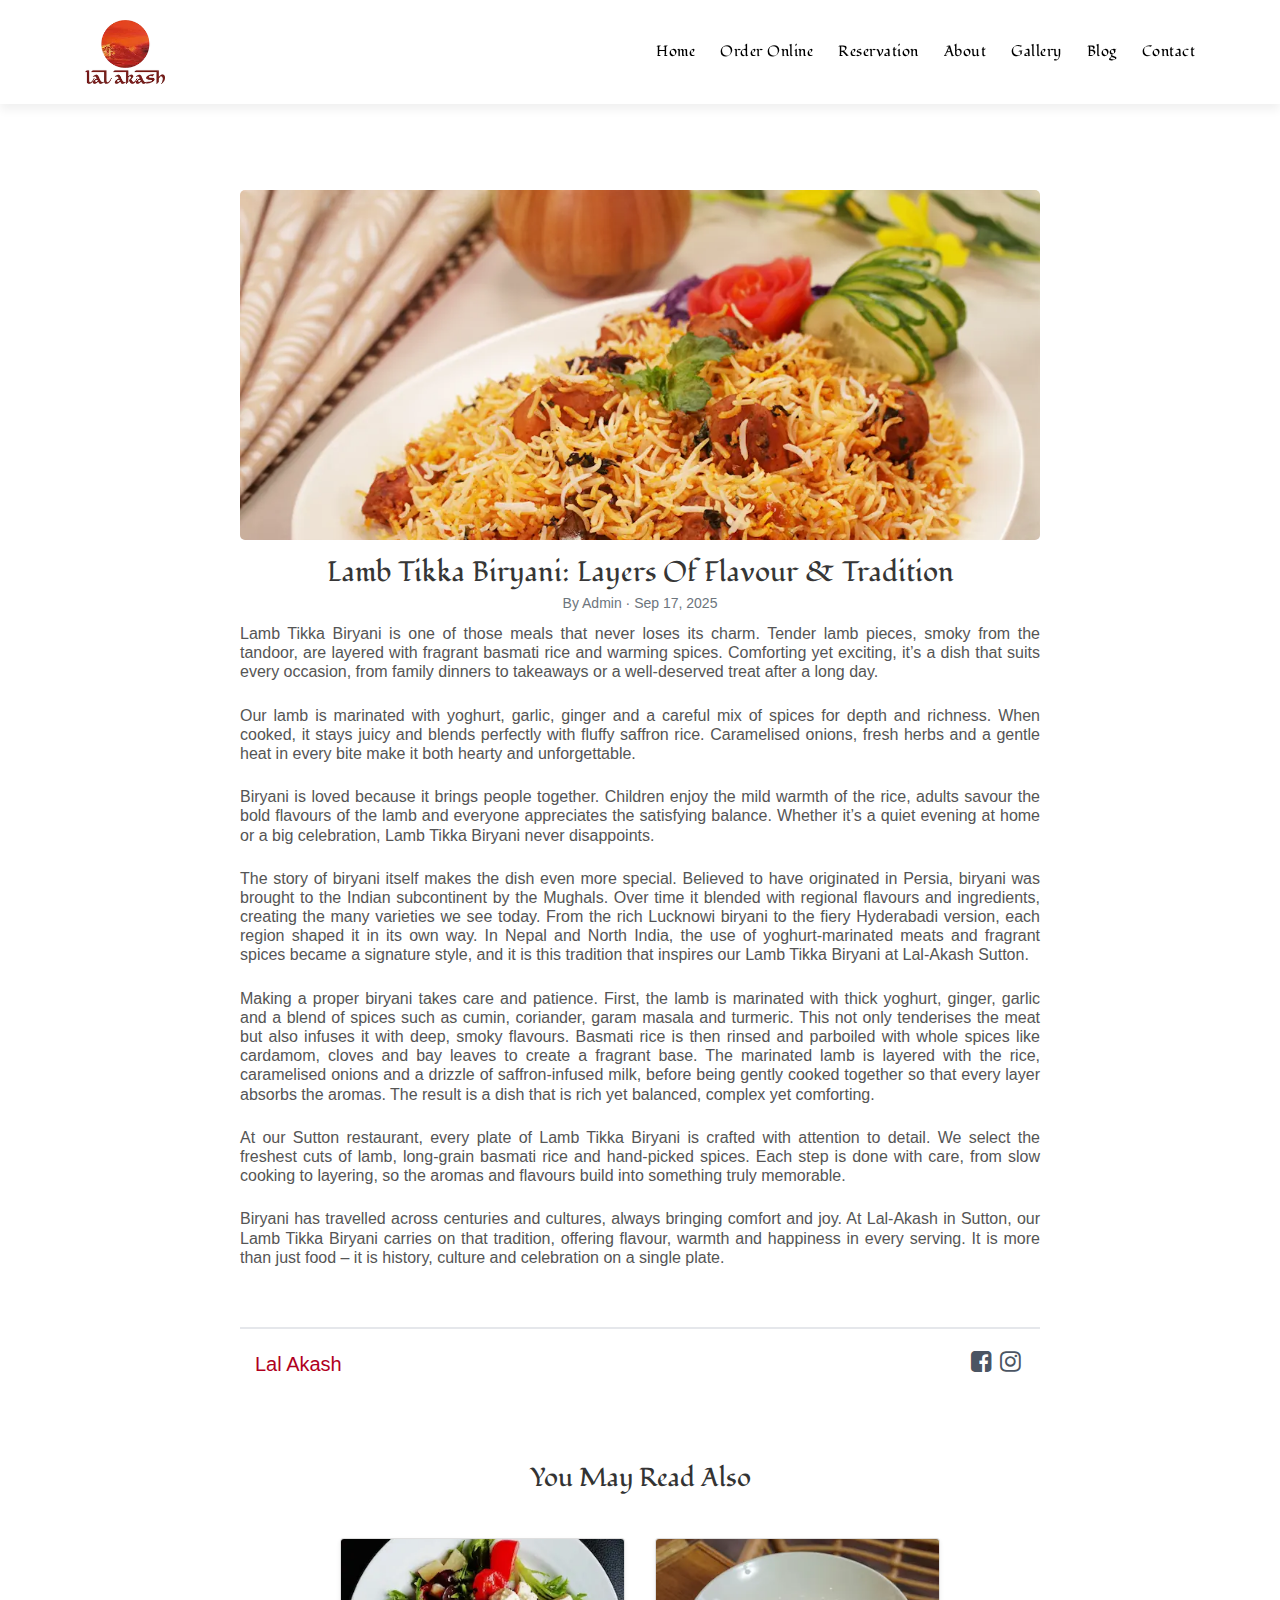
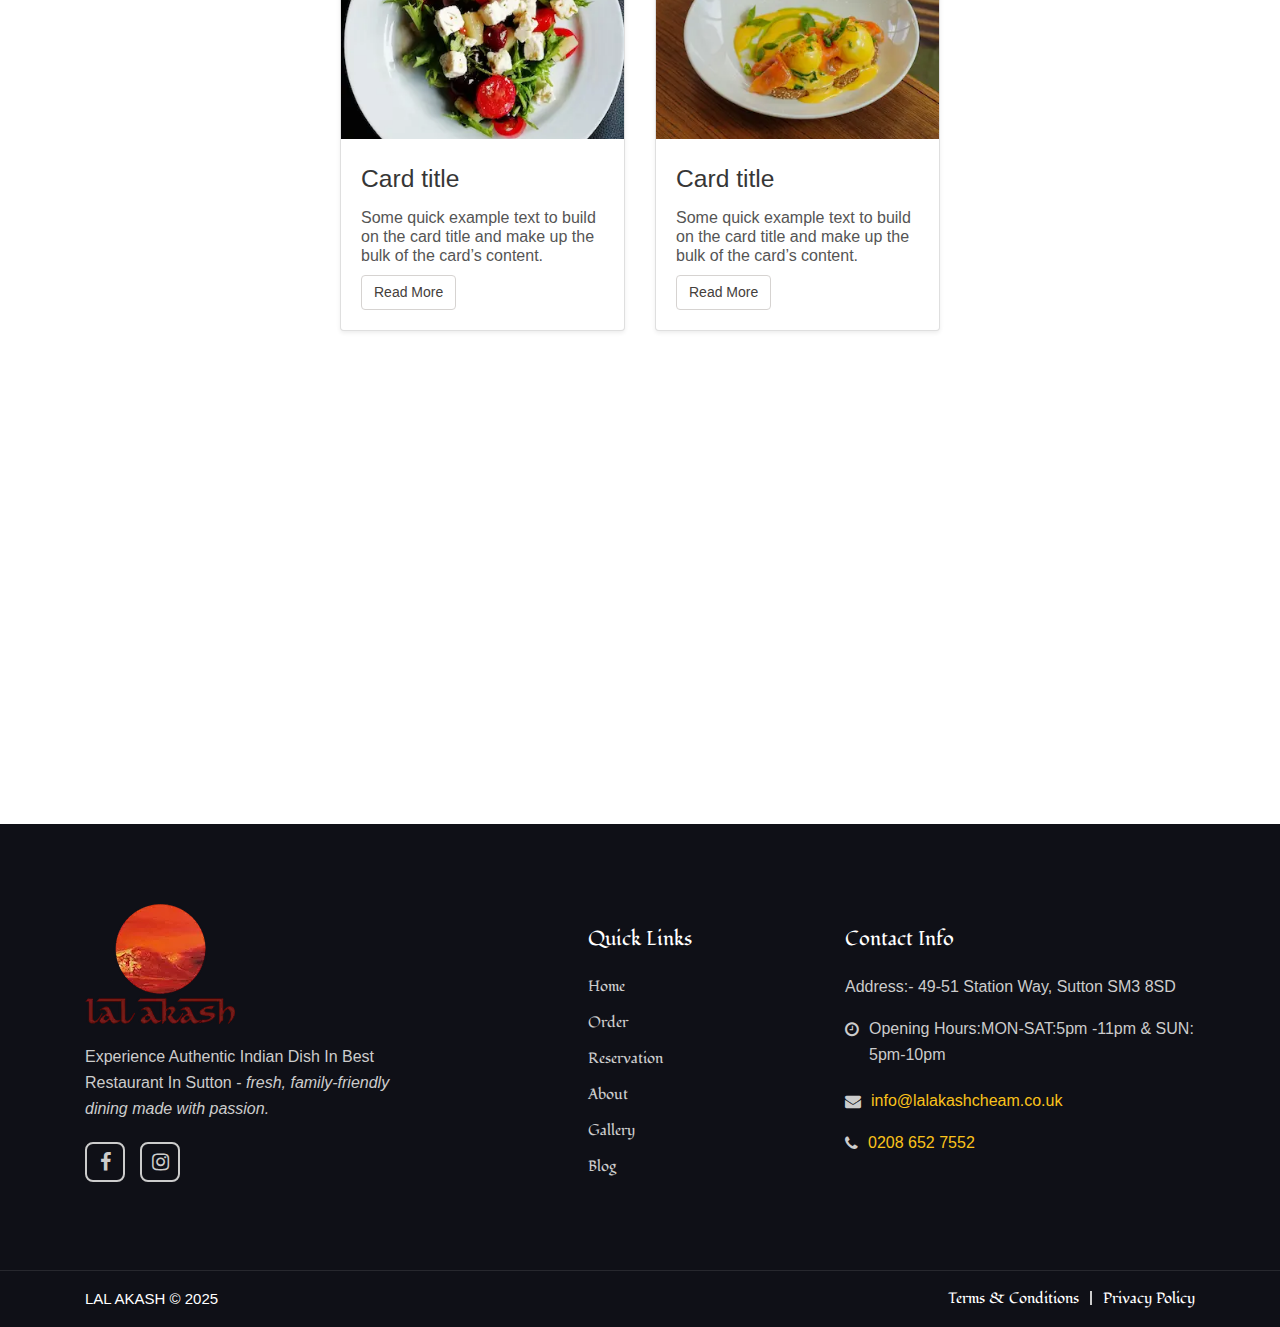
<file: blogs/authentic-lamb-tikka-biryani-sutton.html>
<!DOCTYPE html>
<html lang="zxx">
  <head>
    <meta charset="utf-8" />

    <title>
      Lal Akash | Indian Restaurant in Sutton – Order Online & Dine In
    </title>
    <meta content="width=device-width, initial-scale=1.0" name="viewport" />

    <meta
      name="keywords"
      content="Indian restaurant Sutton, Indian takeaway Sutton, order Indian food Sutton, Lal Akash menu, Indian food delivery near me, Lal Akash Cheam, Lal Akash, authentic takeaway"
    />
    <meta
      name="description"
      content="Order authentic Indian food online from Lal Akash in Sutton. View our gallery, contact us easily, or find all info you need for dine-in or delivery."
    />
    <meta name="author" content="Lal Akash" />
    <link rel="canonical" href="https://www.lalakashcheam.co.uk/" />

    <!-- Open Graph Meta Tags (for Facebook, WhatsApp) -->
    <meta
      property="og:title"
      content="Authentic Indian Restaurant in Sutton | Lal Akash"
    />
    <meta
      property="og:description"
      content="Order authentic Indian food online from Lal Akash, Sutton. Collection & delivery available."
    />
    <meta
      property="og:image"
      content="https://www.lalakashcheam.co.uk/assets/img/about.jpeg"
    />
    <meta property="og:url" content="https://www.lalakashcheam.co.uk/" />
    <meta property="og:type" content="restaurant" />

    <!-- Twitter Card -->
    <meta name="twitter:card" content="summary_large_image" />
    <meta
      name="twitter:title"
      content="Lal Akash – Authentic Indian Restaurant in Sutton"
    />
    <meta
      name="twitter:description"
      content="Order Indian food online, view gallery & contact info at Lal Akash."
    />
    <meta
      name="twitter:image"
      content="https://lalakashcheam.co.uk/images/twitter-card.webp"
    />

    <!-- Favicon -->
    <link rel="icon" type="image/png" href="../assets/img/favicon.png" />
    <!-- Google Fonts -->
    <!-- Preconnect helps establish faster connections -->
    <link rel="preconnect" href="https://fonts.googleapis.com" />
    <link rel="preconnect" href="https://fonts.gstatic.com" crossorigin />

    <link
      href="https://fonts.googleapis.com/css2?family=Fondamento&display=swap"
      rel="stylesheet"
    />

    <!-- Site All Style Sheet Css -->
    <link href="../assets/css/bootstrap.min.css" rel="stylesheet" />
    <link href="../assets/css/font-awesome.min.css" rel="stylesheet" />

    <!-- Site Main Style Sheet Css -->
    <link href="../assets/css/style.css" rel="stylesheet" />
    <link href="../assets/css/responsive.css" rel="stylesheet" />
    <link href="../popup/css/stylepopup.css" rel="stylesheet" />

    <script type="application/ld+json">
      {
        "@context": "https://schema.org",
        "@type": "Restaurant",
        "name": "Lal Akash",
        "image": "https://www.lalakashcheam.co.uk/assets/img/about.jpeg",
        "address": {
          "@type": "PostalAddress",
          "streetAddress": "49-51 Station Way",
          "addressLocality": "Sutton",
          "postalCode": "SM3 8SD",
          "addressCountry": "UK"
        },
        "telephone": "+44 208 652 7552",
        "servesCuisine": "Indian",
        "url": "https://www.lalakashcheam.co.uk",
        "menu": "https://app.lalakashcheam.co.uk",
        "acceptsReservations": "True",
        "priceRange": "££",
        "openingHours": ["Mo-Sa 17:00-23:00", "Su 17:00-22:00"]
      }
    </script>
  </head>

  <body>
    <!-- Start Header Navbar Area -->
    <header class="header-navber-area">
      <nav
        class="navbar navbar-b navbar-reduce navbar-expand-lg"
        style="
          background-color: white;
          box-shadow: 0px 6px 9px 0px rgba(0, 0, 0, 0.06);
        "
      >
        <div class="container">
          <a class="navbar-brand js-scroll" href="index.html">
            <img
              src="../assets/img/logo.webp"
              class="white-logo"
              style="object-fit: contain; width: 80px"
              alt="logo"
            />
            <img
              src="../assets/img/logo.webp"
              class="black-logo"
              style="object-fit: contain; width: 80px"
              alt="logo"
            />
          </a>
          <button
            class="navbar-toggler collapsed"
            type="button"
            data-toggle="collapse"
            data-target="#navbarDefault"
            aria-controls="navbarDefault"
            aria-expanded="false"
            aria-label="Toggle navigation"
          >
            <span style="background-color: black"></span>
            <span style="background-color: black"></span>
            <span style="background-color: black"></span>
          </button>
          <div
            class="navbar-collapse collapse justify-content-end"
            id="navbarDefault"
          >
            <ul class="navbar-nav">
              <li class="nav-item">
                <a
                  class="nav-link js-scroll active"
                  href="../index.html"
                  style="color: black"
                  >Home</a
                >
              </li>
              <li class="nav-item">
                <a
                  class="nav-link js-scroll active"
                  href="https://app.lalakashcheam.co.uk"
                  style="color: black"
                  >Order Online</a
                >
              </li>
              <li class="nav-item">
                <a
                  class="nav-link js-scroll active"
                  href="https://app.lalakashcheam.co.uk/#!/reservation"
                  style="color: black"
                  >Reservation</a
                >
              </li>

              <li class="nav-item">
                <a
                  class="nav-link js-scroll"
                  href="../index.html#about"
                  style="color: black"
                  >About</a
                >
              </li>

              <li class="nav-item">
                <a
                  class="nav-link js-scroll"
                  href="../index.html#gallery"
                  style="color: black"
                  >Gallery</a
                >
              </li>
              <li class="nav-item">
                <a
                  class="nav-link js-scroll"
                  href="../blogs.html"
                  style="color: black"
                  >Blog</a
                >
              </li>
              <!---  <li class="nav-item"><a class="nav-link js-scroll" href="#">Menu</a></li> -->

              <li class="nav-item">
                <a
                  class="nav-link js-scroll"
                  href="../index.html#contact"
                  style="color: black"
                  >Contact</a
                >
              </li>
            </ul>
          </div>
        </div>
      </nav>
    </header>
    <!-- End Header Navbar Area -->

    <!-- Blogs section start here  -->
    <section class="container text-center" style="margin-top: 150px">
      <div class="container mt-5">
        <div>
          <div class="blog-details-body">
            <div>
              <div class="image_container">
                <picture>
                  <!-- Mobile -->
                  <source
                    srcset="
                      ../assets/img/blog/Lamb-Tikka-Biryani-lal-akash.webp
                    "
                    media="(max-width: 480px)"
                  />
                  <!-- Desktop & Tablet -->
                  <img
                    class="card-img-top blogDetails_img"
                    src="../assets/img/blog/Lamb-Tikka-Biryani-lal-akash-1.webp"
                    alt="Lamb-tikka-biryani-akash"
                  />
                </picture>
              </div>
              <div class="">
                <h5 class="blog_title" style="font-family: Fondamento, cursive">
                  Lamb Tikka Biryani: Layers of Flavour & Tradition
                </h5>
                <p
                  class="card-subtitle text-muted mb-2"
                  style="font-size: 14px; font-weight: 300"
                >
                  By Admin · Sep 17, 2025
                </p>
                <p class="card-text lead blog-desc" style="text-align: justify">
                  Lamb Tikka Biryani is one of those meals that never loses its
                  charm. Tender lamb pieces, smoky from the tandoor, are layered
                  with fragrant basmati rice and warming spices. Comforting yet
                  exciting, it’s a dish that suits every occasion, from family
                  dinners to takeaways or a well-deserved treat after a long
                  day.
                </p>

                <p
                  class="card-text lead blog-desc mt-4"
                  style="text-align: justify"
                >
                  Our lamb is marinated with yoghurt, garlic, ginger and a
                  careful mix of spices for depth and richness. When cooked, it
                  stays juicy and blends perfectly with fluffy saffron rice.
                  Caramelised onions, fresh herbs and a gentle heat in every
                  bite make it both hearty and unforgettable.
                </p>
                <p
                  class="card-text lead blog-desc mt-4"
                  style="text-align: justify"
                >
                  Biryani is loved because it brings people together. Children
                  enjoy the mild warmth of the rice, adults savour the bold
                  flavours of the lamb and everyone appreciates the satisfying
                  balance. Whether it’s a quiet evening at home or a big
                  celebration, Lamb Tikka Biryani never disappoints.
                </p>
                <p
                  class="card-text lead blog-desc mt-4"
                  style="text-align: justify"
                >
                  The story of biryani itself makes the dish even more special.
                  Believed to have originated in Persia, biryani was brought to
                  the Indian subcontinent by the Mughals. Over time it blended
                  with regional flavours and ingredients, creating the many
                  varieties we see today. From the rich Lucknowi biryani to the
                  fiery Hyderabadi version, each region shaped it in its own
                  way. In Nepal and North India, the use of yoghurt-marinated
                  meats and fragrant spices became a signature style, and it is
                  this tradition that inspires our Lamb Tikka Biryani at
                  <b class="bold">Lal-Akash Sutton.</b>
                </p>
                <p
                  class="card-text lead blog-desc mt-4"
                  style="text-align: justify"
                >
                  Making a proper biryani takes care and patience. First, the
                  lamb is marinated with thick yoghurt, ginger, garlic and a
                  blend of spices such as cumin, coriander, garam masala and
                  turmeric. This not only tenderises the meat but also infuses
                  it with deep, smoky flavours. Basmati rice is then rinsed and
                  parboiled with whole spices like cardamom, cloves and bay
                  leaves to create a fragrant base. The marinated lamb is
                  layered with the rice, caramelised onions and a drizzle of
                  saffron-infused milk, before being gently cooked together so
                  that every layer absorbs the aromas. The result is a dish that
                  is rich yet balanced, complex yet comforting.
                </p>
                <p
                  class="card-text lead blog-desc mt-4"
                  style="text-align: justify"
                >
                  At our <b class="bold">Sutton</b> restaurant, every plate of
                  Lamb Tikka Biryani is crafted with attention to detail. We
                  select the freshest cuts of lamb, long-grain basmati rice and
                  hand-picked spices. Each step is done with care, from slow
                  cooking to layering, so the aromas and flavours build into
                  something truly memorable.
                </p>
                <p
                  class="card-text lead blog-desc mt-4"
                  style="text-align: justify"
                >
                  Biryani has travelled across centuries and cultures, always
                  bringing comfort and joy. At <b class="bold">Lal-Akash</b> in
                  <b class="bold">Sutton,</b> our Lamb Tikka Biryani carries on
                  that tradition, offering flavour, warmth and happiness in
                  every serving. It is more than just food – it is history,
                  culture and celebration on a single plate.
                </p>
              </div>
            </div>
          </div>
        </div>
      </div>
    </section>
    <!-- Blogs section ends here  -->

    <!-- Social Section Starts Here  -->

    <section id="social_section">
      <div class="container mx-auto">
        <div class="d-flex justify-content-between align-items-center">
          <p style="color: #b00020; font-size: 20px">Lal Akash</p>
          <div>
            <ul class="d-flex list-unstyled mb-0">
              <li class="px-1">
                <a
                  href="https://www.facebook.com/cheamlalakash/?locale=en_GB"
                  aria-label="Visit our Facebook page"
                >
                  <i
                    class="fa fa-facebook-square blog_icons"
                    aria-hidden="true"
                  ></i>
                </a>
              </li>
              <li class="px-1">
                <a
                  href="https://lalakash.vercel.app/index.html"
                  aria-label="Visit our Instagram"
                >
                  <i
                    class="fa fa-instagram blog_icons blog_icons_ig"
                    aria-hidden="true"
                  ></i>
                </a>
              </li>
            </ul>
          </div>
        </div>

        <div class="readMoreContent">
          <h2 class="text-center blog_heading">You May Read Also</h2>

          <div
            style="
              max-width: 900px;
              max-width: 600px;
              margin-inline: auto;
              padding-block: 40px;
            "
          >
            <div class="row">
              <!-- Card 1 -->
              <div class="col-12 col-md-6 mb-4">
                <div class="card shadow-sm">
                  <img
                    src="../assets/img/blog/blog1.webp"
                    class="card-img-top blog_img"
                    alt="Blog 1"
                  />
                  <div class="card-body">
                    <h3 class="blog_title">Card title</h3>

                    <p class="card-text lead blog-desc">
                      Some quick example text to build on the card title and
                      make up the bulk of the card’s content.
                    </p>
                    <a href="./blogs/blogpage1.webp" class="btn btn-blog"
                      >Read More</a
                    >
                  </div>
                </div>
              </div>

              <!-- Repeat for other cards -->
              <div class="col-12 col-md-6 mb-4">
                <div class="card shadow-sm">
                  <img
                    src="../assets/img/blog/blog2.webp"
                    class="card-img-top blog_img"
                    alt="Blog 2"
                  />
                  <div class="card-body">
                    <h3 class="blog_title">Card title</h3>
                    <p class="card-text blog-desc">
                      Some quick example text to build on the card title and
                      make up the bulk of the card’s content.
                    </p>
                    <a href="#" class="btn btn-blog">Read More</a>
                  </div>
                </div>
              </div>
            </div>
          </div>
        </div>
      </div>
    </section>
    <div class="map-desktop-only">
      <iframe
        src="https://www.google.com/maps/embed?pb=!1m18!1m12!1m3!1d2491.5329091624853!2d-0.21854002338895676!3d51.3564991717793!2m3!1f0!2f0!3f0!3m2!1i1024!2i768!4f13.1!3m3!1m2!1s0x48760823571e16e9%3A0xd9047552302dab13!2sLal%20Akash!5e0!3m2!1sen!2suk!4v1741125584735!5m2!1sen!2suk"
        style="width: 100%; height: 400px; border: 0"
        title="Lal Akash Google Map Location"
        allowfullscreen=""
        loading="lazy"
        referrerpolicy="no-referrer-when-downgrade"
      >
      </iframe>
    </div>

    <!-- Social Section Starts Here  -->

    <!-- Start Footer Section -->
    <footer class="footer-area">
      <div class="container">
        <div class="row widget-area">
          <div class="col-md-4">
            <div class="widget-1">
              <img
                src="../assets/img/logo.webp"
                alt="Logo"
                style="object-fit: contain; width: 150px"
              />
              <p>
                <strong style="font-weight: 500"
                  >Experience Authentic Indian Dish In Best Restaurant In
                  Sutton</strong
                >
                -
                <em>fresh, family-friendly dining made with passion.</em>
              </p>
              <div class="follow-us">
                <a
                  href="https://www.facebook.com/cheamlalakash/?locale=en_GB"
                  aria-label="Lal Akash Facebook"
                  ><i class="fa fa-facebook"></i
                ></a>
                <a href="../index.html" aria-label="Lal Akash Instagram"
                  ><i class="fa fa-instagram"></i
                ></a>
              </div>
            </div>
          </div>
          <div class="col-md-4">
            <div class="widget-2">
              <div>
                <h1>Quick Links</h1>
                <ul>
                  <li><a href="../index.html">Home</a></li>
                  <li><a href="https://app.lalakashcheam.co.uk">Order</a></li>
                  <li>
                    <a href="https://app.lalakashcheam.co.uk/#!/reservation"
                      >Reservation</a
                    >
                  </li>
                  <li><a href="../index.html#about">About</a></li>
                  <li><a href="../index.html#gallery">Gallery</a></li>
                  <li><a href="../blogs.html">Blog</a></li>
                </ul>
              </div>
            </div>
          </div>
          <div class="col-md-4">
            <div class="widget-3">
              <div>
                <h1>Contact Info</h1>
                <address>Address:- 49-51 Station Way, Sutton SM3 8SD</address>
                <div class="opening-hours">
                  <p>
                    <i class="fa fa-clock-o" aria-hidden="true"></i>
                    Opening Hours:MON-SAT:5pm -11pm & SUN: 5pm-10pm
                  </p>
                </div>
                <div class="call-to-action">
                  <address>
                    <i class="fa fa-envelope" aria-hidden="true"></i>
                    <a href="mailto:info@lalakashcheam.co.uk"
                      >info@lalakashcheam.co.uk</a
                    >
                  </address>
                  <address>
                    <i class="fa fa-phone" aria-hidden="true"></i>
                    <a href="tel:+4402086527552">0208 652 7552</a>
                  </address>
                </div>
                <p></p>
              </div>
            </div>
          </div>
        </div>
      </div>
      <div class="copyright">
        <div class="container">
          <div class="row">
            <div class="col-md-6">
              <div class="footer-copyright-text">
                <p>LAL AKASH © 2025</p>
              </div>
            </div>
            <div class="col-md-6">
              <div class="footer-link">
                <ul>
                  <!-- <li><a href="#about">About Us</a></li>
                <li>
                  <a href="https://app.lalakashcheam.co.uk">Order Online</a>
                </li>
                <li><a href="#contact">Contact</a></li>
                <li><a href="#gallery">Food Gallery</a></li> -->
                  <li>
                    <a href="../termsandcondition.html"
                      >Terms &amp; Conditions</a
                    >
                  </li>
                  <li><a href="../privacypolicy.html">Privacy Policy</a></li>
                </ul>
              </div>
            </div>
          </div>
        </div>
      </div>
    </footer>
    <!-- End Footer Section -->

    <!-- Start Back to Top -->
    <div class="back-to-top">
      <i class="fa fa-caret-up"></i><i class="fa fa-caret-up"></i>
    </div>
    <!-- End Back to Top -->

    <!-- Site All Jquery Js -->
    <script src="../assets/js/jquery-3.5.1.min.js"></script>
    <script src="../assets/js/bootstrap.min.js"></script>
  </body>
</html>
</file>
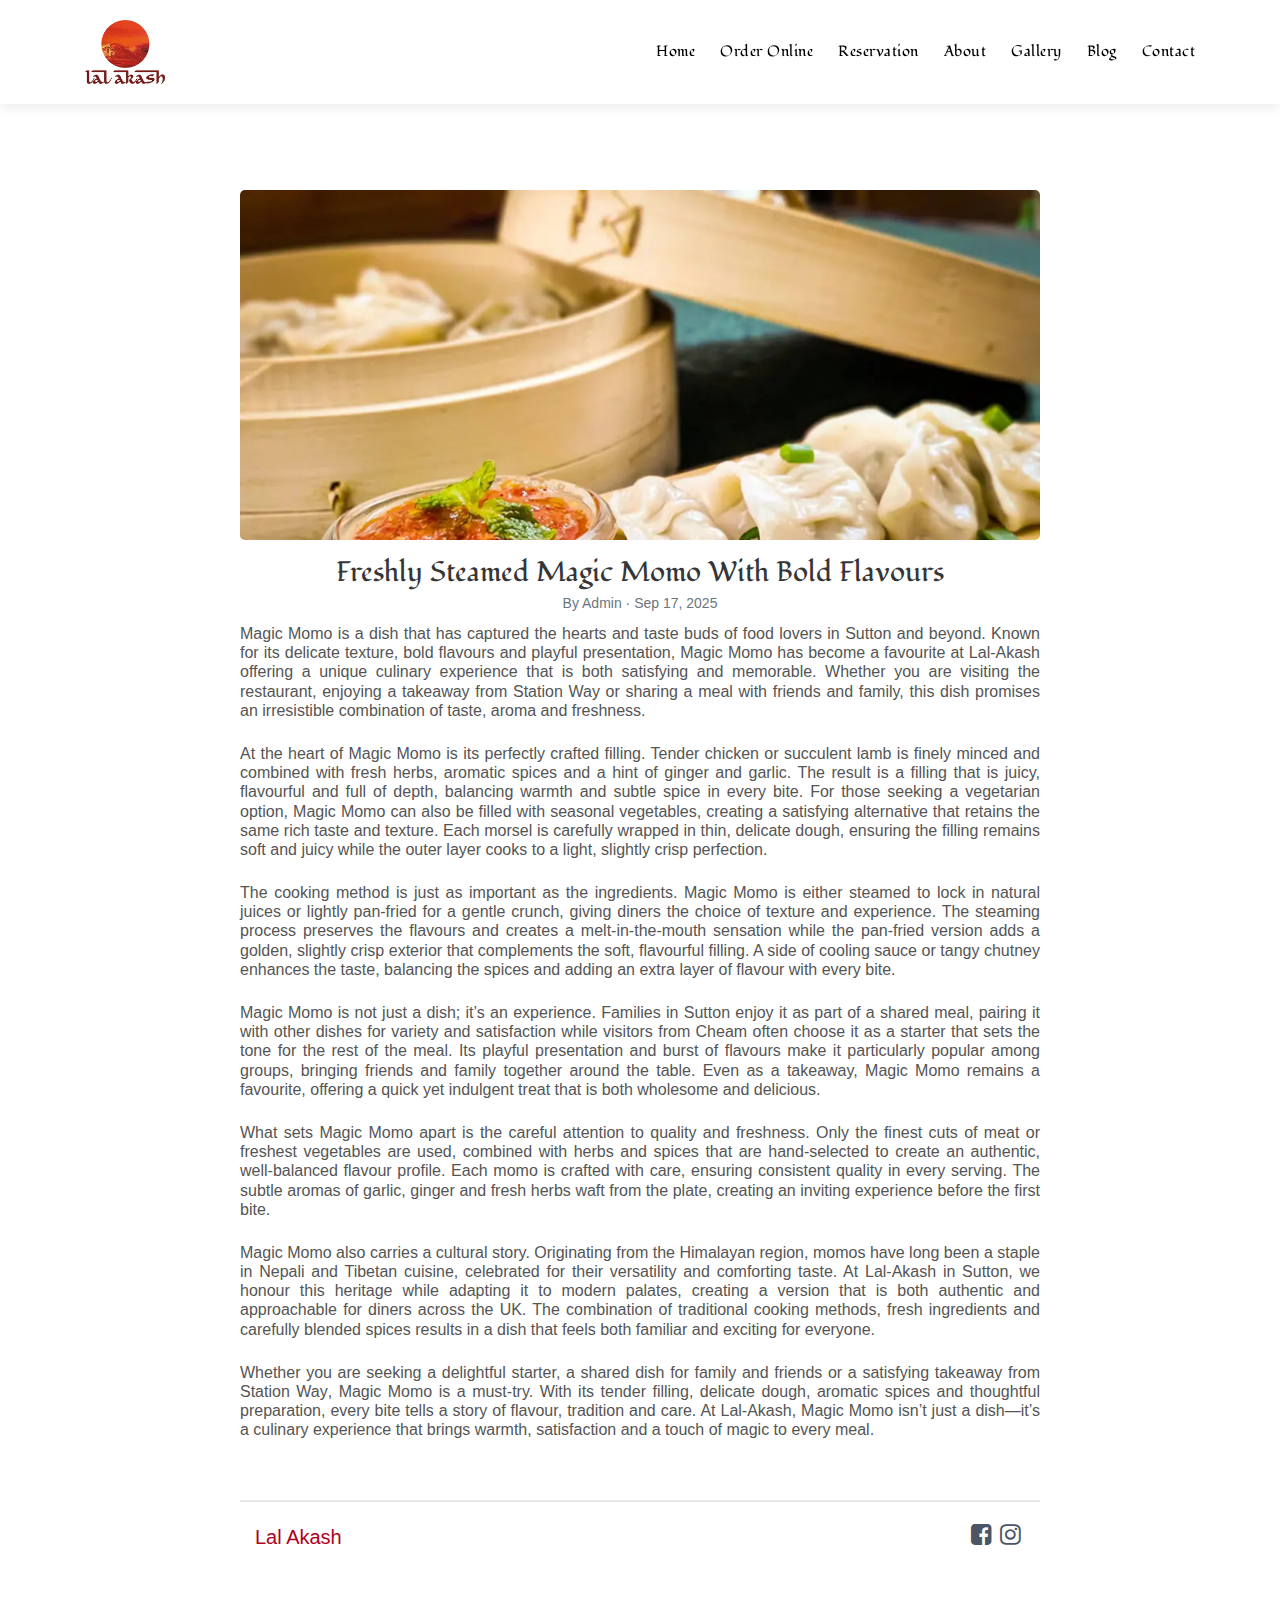
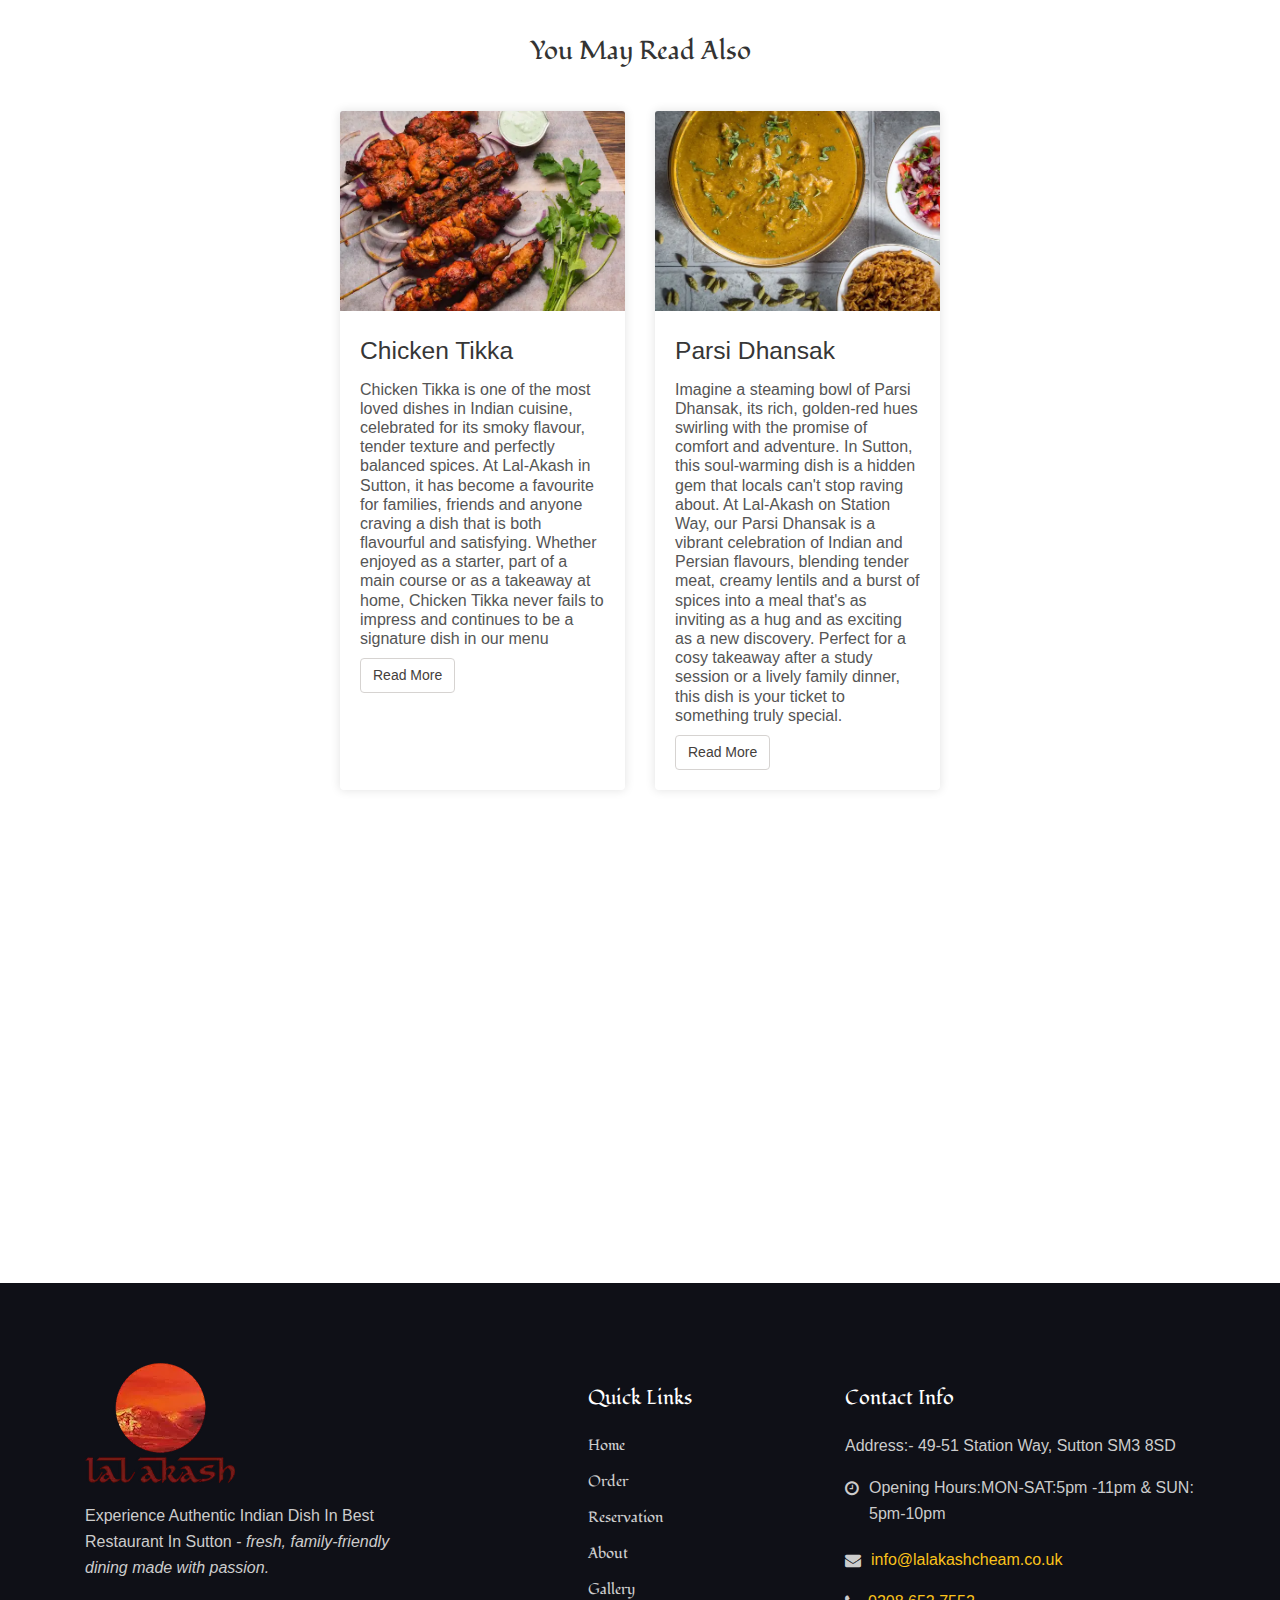
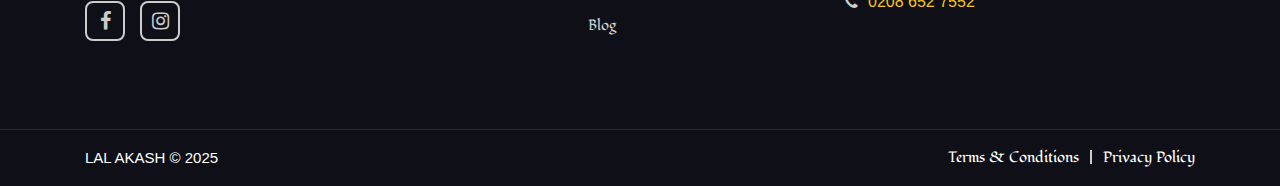
<file: blogs/authentic-magic-momo-sutton.html>
<!DOCTYPE html>
<html lang="zxx">
  <head>
    <meta charset="utf-8" />

    <title>
      Magic Momo Sutton – Delicious Steamed & Fried Indian Dumplings
    </title>
    <meta content="width=device-width, initial-scale=1.0" name="viewport" />

    <meta
      name="keywords"
      content="Indian restaurant Sutton, Indian takeaway Sutton, order Indian food Sutton, Lal Akash menu, Indian food delivery near me, Lal Akash Cheam, Lal Akash, authentic takeaway"
    />
    <meta
      name="description"
      content="Order authentic Indian food online from Lal Akash in Sutton. View our gallery, contact us easily, or find all info you need for dine-in or delivery."
    />
    <meta name="author" content="Lal Akash" />
    <link rel="canonical" href="https://www.lalakashcheam.co.uk/" />

    <!-- Open Graph Meta Tags (for Facebook, WhatsApp) -->
    <meta
      property="og:title"
      content="Authentic Indian Restaurant in Sutton | Lal Akash"
    />
    <meta
      property="og:description"
      content="Order authentic Indian food online from Lal Akash, Sutton. Collection & delivery available."
    />
    <meta
      property="og:image"
      content="https://www.lalakashcheam.co.uk/assets/img/about.jpeg"
    />
    <meta property="og:url" content="https://www.lalakashcheam.co.uk/" />
    <meta property="og:type" content="restaurant" />

    <!-- Twitter Card -->
    <meta name="twitter:card" content="summary_large_image" />
    <meta
      name="twitter:title"
      content="Lal Akash – Authentic Indian Restaurant in Sutton"
    />
    <meta
      name="twitter:description"
      content="Order Indian food online, view gallery & contact info at Lal Akash."
    />
    <meta
      name="twitter:image"
      content="https://lalakashcheam.co.uk/images/twitter-card.webp"
    />

    <!-- Favicon -->
    <link rel="icon" type="image/png" href="../assets/img/favicon.png" />
    <!-- Google Fonts -->
    <!-- Preconnect helps establish faster connections -->
    <link rel="preconnect" href="https://fonts.googleapis.com" />
    <link rel="preconnect" href="https://fonts.gstatic.com" crossorigin />

    <link
      href="https://fonts.googleapis.com/css2?family=Fondamento&display=swap"
      rel="stylesheet"
    />

    <!-- Site All Style Sheet Css -->
    <link href="../assets/css/bootstrap.min.css" rel="stylesheet" />
    <link href="../assets/css/font-awesome.min.css" rel="stylesheet" />

    <!-- Site Main Style Sheet Css -->
    <link href="../assets/css/style.css" rel="stylesheet" />
    <link href="../assets/css/responsive.css" rel="stylesheet" />
    <link href="../popup/css/stylepopup.css" rel="stylesheet" />

    <script type="application/ld+json">
      {
        "@context": "https://schema.org",
        "@type": "Restaurant",
        "name": "Lal Akash",
        "image": "https://www.lalakashcheam.co.uk/assets/img/about.jpeg",
        "address": {
          "@type": "PostalAddress",
          "streetAddress": "49-51 Station Way",
          "addressLocality": "Sutton",
          "postalCode": "SM3 8SD",
          "addressCountry": "UK"
        },
        "telephone": "+44 208 652 7552",
        "servesCuisine": "Indian",
        "url": "https://www.lalakashcheam.co.uk",
        "menu": "https://app.lalakashcheam.co.uk",
        "acceptsReservations": "True",
        "priceRange": "££",
        "openingHours": ["Mo-Sa 17:00-23:00", "Su 17:00-22:00"]
      }
    </script>
  </head>

  <body>
    <!-- Start Header Navbar Area -->
    <header class="header-navber-area">
      <nav
        class="navbar navbar-b navbar-reduce navbar-expand-lg"
        style="
          background-color: white;
          box-shadow: 0px 6px 9px 0px rgba(0, 0, 0, 0.06);
        "
      >
        <div class="container">
          <a class="navbar-brand js-scroll" href="index.html">
            <img
              src="../assets/img/logo.webp"
              class="white-logo"
              style="object-fit: contain; width: 80px"
              alt="logo"
            />
            <img
              src="../assets/img/logo.webp"
              class="black-logo"
              style="object-fit: contain; width: 80px"
              alt="logo"
            />
          </a>
          <button
            class="navbar-toggler collapsed"
            type="button"
            data-toggle="collapse"
            data-target="#navbarDefault"
            aria-controls="navbarDefault"
            aria-expanded="false"
            aria-label="Toggle navigation"
          >
            <span style="background-color: black"></span>
            <span style="background-color: black"></span>
            <span style="background-color: black"></span>
          </button>
          <div
            class="navbar-collapse collapse justify-content-end"
            id="navbarDefault"
          >
            <ul class="navbar-nav">
              <li class="nav-item">
                <a
                  class="nav-link js-scroll active"
                  href="../index.html"
                  style="color: black"
                  >Home</a
                >
              </li>
              <li class="nav-item">
                <a
                  class="nav-link js-scroll active"
                  href="https://app.lalakashcheam.co.uk"
                  style="color: black"
                  >Order Online</a
                >
              </li>
              <li class="nav-item">
                <a
                  class="nav-link js-scroll active"
                  href="https://app.lalakashcheam.co.uk/#!/reservation"
                  style="color: black"
                  >Reservation</a
                >
              </li>

              <li class="nav-item">
                <a
                  class="nav-link js-scroll"
                  href="../index.html#about"
                  style="color: black"
                  >About</a
                >
              </li>

              <li class="nav-item">
                <a
                  class="nav-link js-scroll"
                  href="../index.html#gallery"
                  style="color: black"
                  >Gallery</a
                >
              </li>
              <li class="nav-item">
                <a
                  class="nav-link js-scroll"
                  href="../blogs.html"
                  style="color: black"
                  >Blog</a
                >
              </li>
              <!---  <li class="nav-item"><a class="nav-link js-scroll" href="#">Menu</a></li> -->

              <li class="nav-item">
                <a
                  class="nav-link js-scroll"
                  href="../index.html#contact"
                  style="color: black"
                  >Contact</a
                >
              </li>
            </ul>
          </div>
        </div>
      </nav>
    </header>
    <!-- End Header Navbar Area -->

    <!-- Blogs section start here  -->
    <section class="container text-center" style="margin-top: 150px">
      <div class="container mt-5">
        <div>
          <div class="blog-details-body">
            <div>
              <div class="image_container">
                <picture>
                  <!-- Mobile -->
                  <source
                    srcset="../assets/img/blog/Magic-Momo-with-Chutney.webp"
                    media="(max-width: 480px)"
                  />
                  <!-- Desktop & Tablet -->
                  <img
                    class="card-img-top blogDetails_img"
                    src="../assets/img/blog/Magic-Momo-with-Chutney-1.webp"
                    alt="Parsi-Dhansak-lal-akash"
                  />
                </picture>
              </div>
              <div class="">
                <h5 class="blog_title" style="font-family: Fondamento, cursive">
                  Freshly Steamed Magic Momo with Bold Flavours
                </h5>
                <p
                  class="card-subtitle text-muted mb-2"
                  style="font-size: 14px; font-weight: 300"
                >
                  By Admin · Sep 17, 2025
                </p>
                <p class="card-text lead blog-desc" style="text-align: justify">
                  Magic Momo is a dish that has captured the hearts and taste
                  buds of food lovers in <b class="bold">Sutton</b> and beyond.
                  Known for its delicate texture, bold flavours and playful
                  presentation, Magic Momo has become a favourite at
                  <b class="bold">Lal-Akash</b> offering a unique culinary
                  experience that is both satisfying and memorable. Whether you
                  are visiting the restaurant, enjoying a takeaway from Station
                  Way or sharing a meal with friends and family, this dish
                  promises an irresistible combination of taste, aroma and
                  freshness.
                </p>

                <p
                  class="card-text lead blog-desc mt-4"
                  style="text-align: justify"
                >
                  At the heart of Magic Momo is its perfectly crafted filling.
                  Tender chicken or succulent lamb is finely minced and combined
                  with fresh herbs, aromatic spices and a hint of ginger and
                  garlic. The result is a filling that is juicy, flavourful and
                  full of depth, balancing warmth and subtle spice in every
                  bite. For those seeking a vegetarian option, Magic Momo can
                  also be filled with seasonal vegetables, creating a satisfying
                  alternative that retains the same rich taste and texture. Each
                  morsel is carefully wrapped in thin, delicate dough, ensuring
                  the filling remains soft and juicy while the outer layer cooks
                  to a light, slightly crisp perfection.
                </p>
                <p
                  class="card-text lead blog-desc mt-4"
                  style="text-align: justify"
                >
                  The cooking method is just as important as the ingredients.
                  Magic Momo is either steamed to lock in natural juices or
                  lightly pan-fried for a gentle crunch, giving diners the
                  choice of texture and experience. The steaming process
                  preserves the flavours and creates a melt-in-the-mouth
                  sensation while the pan-fried version adds a golden, slightly
                  crisp exterior that complements the soft, flavourful filling.
                  A side of cooling sauce or tangy chutney enhances the taste,
                  balancing the spices and adding an extra layer of flavour with
                  every bite.
                </p>
                <p
                  class="card-text lead blog-desc mt-4"
                  style="text-align: justify"
                >
                  Magic Momo is not just a dish; it’s an experience. Families in
                  Sutton enjoy it as part of a shared meal, pairing it with
                  other dishes for variety and satisfaction while visitors from
                  Cheam often choose it as a starter that sets the tone for the
                  rest of the meal. Its playful presentation and burst of
                  flavours make it particularly popular among groups, bringing
                  friends and family together around the table. Even as a
                  takeaway, Magic Momo remains a favourite, offering a quick yet
                  indulgent treat that is both wholesome and delicious.
                </p>
                <p
                  class="card-text lead blog-desc mt-4"
                  style="text-align: justify"
                >
                  What sets Magic Momo apart is the careful attention to quality
                  and freshness. Only the finest cuts of meat or freshest
                  vegetables are used, combined with herbs and spices that are
                  hand-selected to create an authentic, well-balanced flavour
                  profile. Each momo is crafted with care, ensuring consistent
                  quality in every serving. The subtle aromas of garlic, ginger
                  and fresh herbs waft from the plate, creating an inviting
                  experience before the first bite.
                </p>
                <p
                  class="card-text lead blog-desc mt-4"
                  style="text-align: justify"
                >
                  Magic Momo also carries a cultural story. Originating from the
                  Himalayan region, momos have long been a staple in Nepali and
                  Tibetan cuisine, celebrated for their versatility and
                  comforting taste. At <b class="bold">Lal-Akash</b> in Sutton,
                  we honour this heritage while adapting it to modern palates,
                  creating a version that is both authentic and approachable for
                  diners across the UK. The combination of traditional cooking
                  methods, fresh ingredients and carefully blended spices
                  results in a dish that feels both familiar and exciting for
                  everyone.
                </p>
                <p
                  class="card-text lead blog-desc mt-4"
                  style="text-align: justify"
                >
                  Whether you are seeking a delightful starter, a shared dish
                  for family and friends or a satisfying takeaway from
                  <b class="bold">Station Way</b>, Magic Momo is a must-try.
                  With its tender filling, delicate dough, aromatic spices and
                  thoughtful preparation, every bite tells a story of flavour,
                  tradition and care. At Lal-Akash, Magic Momo isn’t just a
                  dish—it’s a culinary experience that brings warmth,
                  satisfaction and a touch of magic to every meal.
                </p>
              </div>
            </div>
          </div>
        </div>
      </div>
    </section>
    <!-- Blogs section ends here  -->

    <!-- Social Section Starts Here  -->

    <section id="social_section">
      <div class="container mx-auto">
        <div class="d-flex justify-content-between align-items-center">
          <p style="color: #b00020; font-size: 20px">Lal Akash</p>
          <div>
            <ul class="d-flex list-unstyled mb-0">
              <li class="px-1">
                <a
                  href="https://www.facebook.com/cheamlalakash/?locale=en_GB"
                  aria-label="Visit our Facebook page"
                >
                  <i
                    class="fa fa-facebook-square blog_icons"
                    aria-hidden="true"
                  ></i>
                </a>
              </li>
              <li class="px-1">
                <a
                  href="https://lalakash.vercel.app/index.html"
                  aria-label="Visit our Instagram"
                >
                  <i
                    class="fa fa-instagram blog_icons blog_icons_ig"
                    aria-hidden="true"
                  ></i>
                </a>
              </li>
            </ul>
          </div>
        </div>

        <div class="readMoreContent">
          <h2 class="text-center blog_heading">You May Read Also</h2>

          <div
            style="
              max-width: 900px;
              max-width: 600px;
              margin-inline: auto;
              padding-block: 40px;
            "
          >
            <div class="row">
              <!-- Col 1 -->
              <div class="col-12 col-md-6 mb-4 d-flex">
                <div class="card blogcard_shadow h-100 d-flex flex-column">
                  <img
                    src="../assets/img/blog/Chicken-tikka-lal-akash.webp"
                    class="card-img-top blog_img"
                    alt="Blog 2"
                  />
                  <div class="card-body">
                    <h3 class="blog_title">Chicken Tikka</h3>
                    <p class="card-text blog-desc truncate">
                      Chicken Tikka is one of the most loved dishes in Indian
                      cuisine, celebrated for its smoky flavour, tender texture
                      and perfectly balanced spices. At Lal-Akash in Sutton, it
                      has become a favourite for families, friends and anyone
                      craving a dish that is both flavourful and satisfying.
                      Whether enjoyed as a starter, part of a main course or as
                      a takeaway at home, Chicken Tikka never fails to impress
                      and continues to be a signature dish in our menu
                    </p>
                    <a
                      href="../blogs/authentic-chicken-tikka-sutton.html"
                      class="btn btn-blog"
                      >Read More</a
                    >
                  </div>
                </div>
              </div>
              <!-- Col 2 -->
              <div class="col-12 col-md-6 mb-4 d-flex">
                <div class="card blogcard_shadow h-100 d-flex flex-column">
                  <img
                    src="../assets/img/blog/Parsi-Dhansak-lal-akash.webp"
                    class="card-img-top blog_img"
                    alt="Blog 2"
                  />
                  <div class="card-body">
                    <h3 class="blog_title">Parsi Dhansak</h3>
                    <p class="card-text blog-desc truncate">
                      Imagine a steaming bowl of Parsi Dhansak, its rich,
                      golden-red hues swirling with the promise of comfort and
                      adventure. In Sutton, this soul-warming dish is a hidden
                      gem that locals can&apos;t stop raving about. At Lal-Akash
                      on Station Way, our Parsi Dhansak is a vibrant celebration
                      of Indian and Persian flavours, blending tender meat,
                      creamy lentils and a burst of spices into a meal
                      that&apos;s as inviting as a hug and as exciting as a new
                      discovery. Perfect for a cosy takeaway after a study
                      session or a lively family dinner, this dish is your
                      ticket to something truly special.
                    </p>
                    <a
                      href="../blogs/authentic-parsi-dhansak-sutton.html"
                      class="btn btn-blog"
                      >Read More</a
                    >
                  </div>
                </div>
              </div>
            </div>
          </div>
        </div>
      </div>
    </section>
    <div class="map-desktop-only">
      <iframe
        src="https://www.google.com/maps/embed?pb=!1m18!1m12!1m3!1d2491.5329091624853!2d-0.21854002338895676!3d51.3564991717793!2m3!1f0!2f0!3f0!3m2!1i1024!2i768!4f13.1!3m3!1m2!1s0x48760823571e16e9%3A0xd9047552302dab13!2sLal%20Akash!5e0!3m2!1sen!2suk!4v1741125584735!5m2!1sen!2suk"
        style="width: 100%; height: 400px; border: 0"
        title="Lal Akash Google Map Location"
        allowfullscreen=""
        loading="lazy"
        referrerpolicy="no-referrer-when-downgrade"
      >
      </iframe>
    </div>

    <!-- Social Section Starts Here  -->

    <!-- Start Footer Section -->
    <footer class="footer-area">
      <div class="container">
        <div class="row widget-area">
          <div class="col-md-4">
            <div class="widget-1">
              <img
                src="../assets/img/logo.webp"
                alt="Logo"
                style="object-fit: contain; width: 150px"
              />
              <p>
                <strong style="font-weight: 500"
                  >Experience Authentic Indian Dish In Best Restaurant In
                  Sutton</strong
                >
                -
                <em>fresh, family-friendly dining made with passion.</em>
              </p>
              <div class="follow-us">
                <a
                  href="https://www.facebook.com/cheamlalakash/?locale=en_GB"
                  aria-label="Lal Akash Facebook"
                  ><i class="fa fa-facebook"></i
                ></a>
                <a href="../index.html" aria-label="Lal Akash Instagram"
                  ><i class="fa fa-instagram"></i
                ></a>
              </div>
            </div>
          </div>
          <div class="col-md-4">
            <div class="widget-2">
              <div>
                <h1>Quick Links</h1>
                <ul>
                  <li><a href="../index.html">Home</a></li>
                  <li><a href="https://app.lalakashcheam.co.uk">Order</a></li>
                  <li>
                    <a href="https://app.lalakashcheam.co.uk/#!/reservation"
                      >Reservation</a
                    >
                  </li>
                  <li><a href="../index.html#about">About</a></li>
                  <li><a href="../index.html#gallery">Gallery</a></li>
                  <li><a href="../blogs.html">Blog</a></li>
                </ul>
              </div>
            </div>
          </div>
          <div class="col-md-4">
            <div class="widget-3">
              <div>
                <h1>Contact Info</h1>
                <address>Address:- 49-51 Station Way, Sutton SM3 8SD</address>
                <div class="opening-hours">
                  <p>
                    <i class="fa fa-clock-o" aria-hidden="true"></i>
                    Opening Hours:MON-SAT:5pm -11pm & SUN: 5pm-10pm
                  </p>
                </div>
                <div class="call-to-action">
                  <address>
                    <i class="fa fa-envelope" aria-hidden="true"></i>
                    <a href="mailto:info@lalakashcheam.co.uk"
                      >info@lalakashcheam.co.uk</a
                    >
                  </address>
                  <address>
                    <i class="fa fa-phone" aria-hidden="true"></i>
                    <a href="tel:+4402086527552">0208 652 7552</a>
                  </address>
                </div>
                <p></p>
              </div>
            </div>
          </div>
        </div>
      </div>
      <div class="copyright">
        <div class="container">
          <div class="row">
            <div class="col-md-6">
              <div class="footer-copyright-text">
                <p>LAL AKASH © 2025</p>
              </div>
            </div>
            <div class="col-md-6">
              <div class="footer-link">
                <ul>
                  <!-- <li><a href="#about">About Us</a></li>
                <li>
                  <a href="https://app.lalakashcheam.co.uk">Order Online</a>
                </li>
                <li><a href="#contact">Contact</a></li>
                <li><a href="#gallery">Food Gallery</a></li> -->
                  <li>
                    <a href="../termsandcondition.html"
                      >Terms &amp; Conditions</a
                    >
                  </li>
                  <li><a href="../privacypolicy.html">Privacy Policy</a></li>
                </ul>
              </div>
            </div>
          </div>
        </div>
      </div>
    </footer>
    <!-- End Footer Section -->

    <!-- Start Back to Top -->
    <div class="back-to-top">
      <i class="fa fa-caret-up"></i><i class="fa fa-caret-up"></i>
    </div>
    <!-- End Back to Top -->

    <!-- Site All Jquery Js -->
    <script src="../assets/js/jquery-3.5.1.min.js"></script>
    <script src="../assets/js/bootstrap.min.js"></script>
  </body>
</html>
</file>
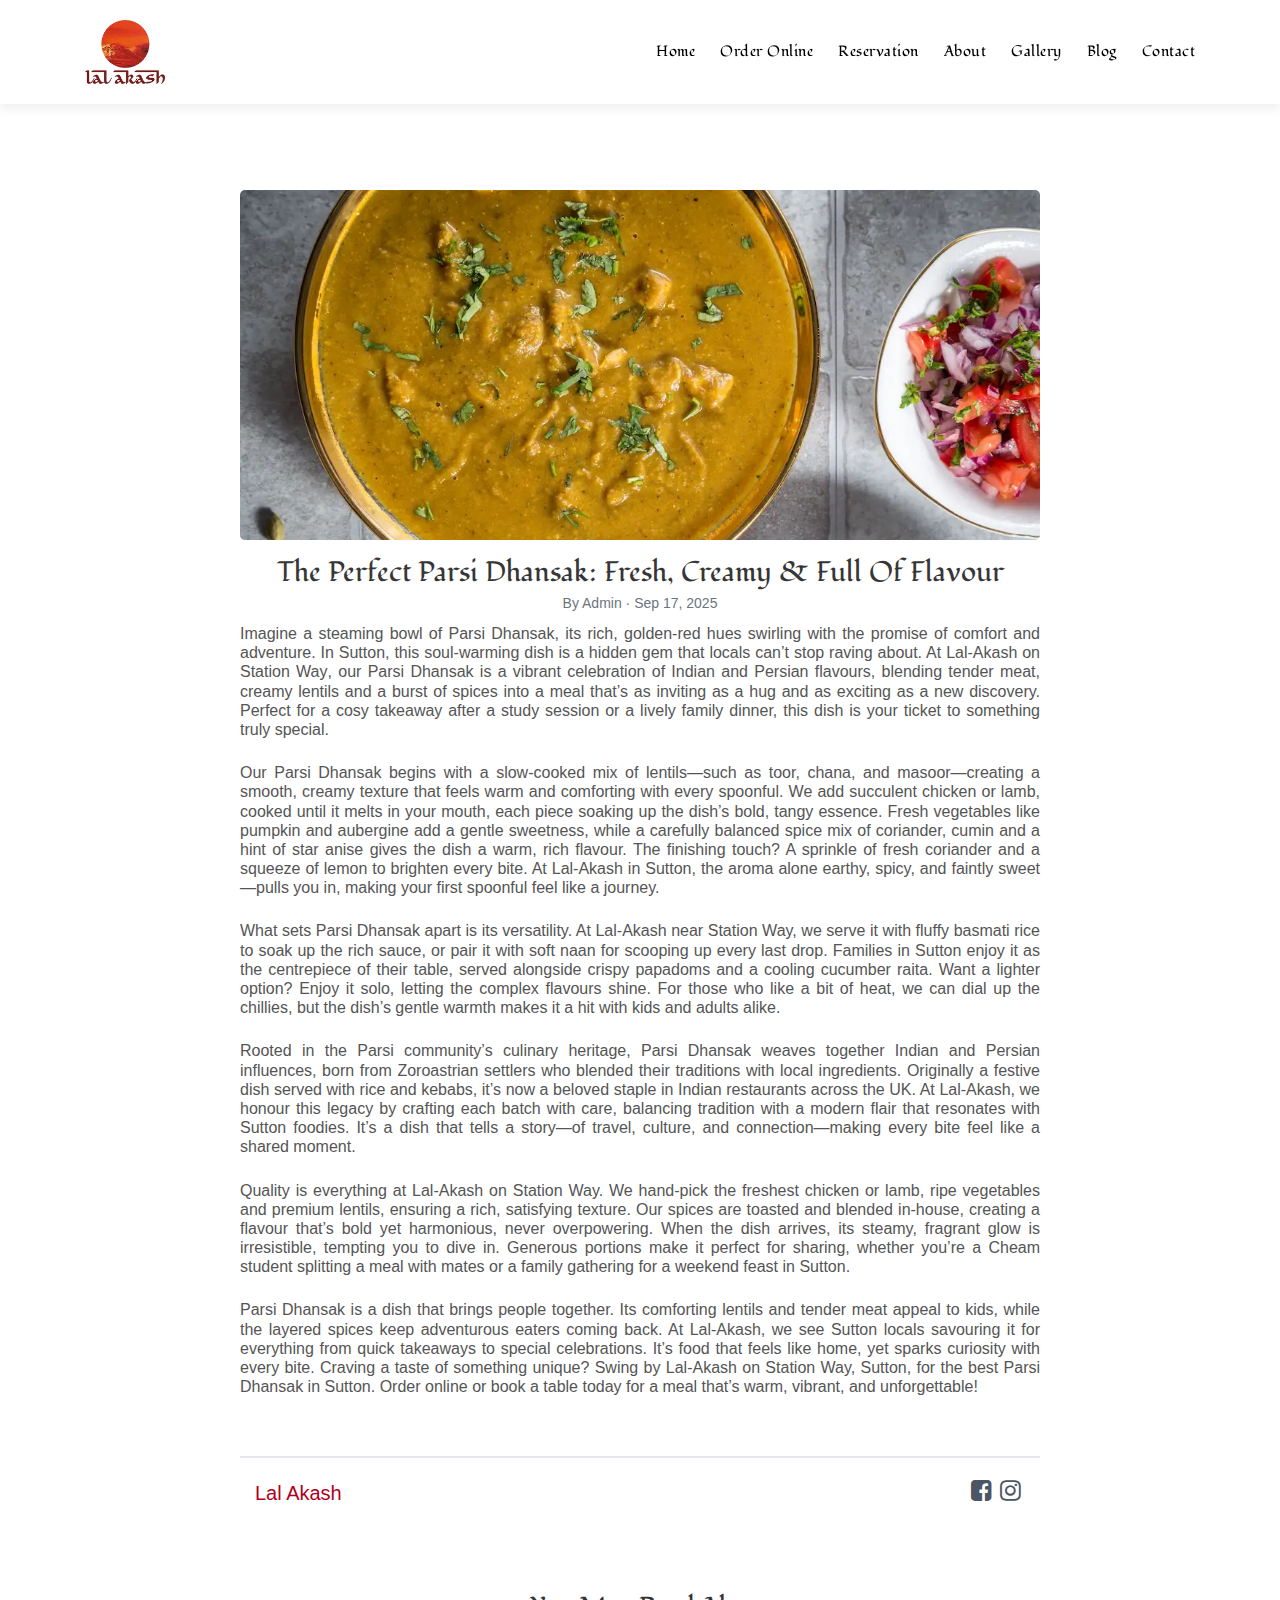
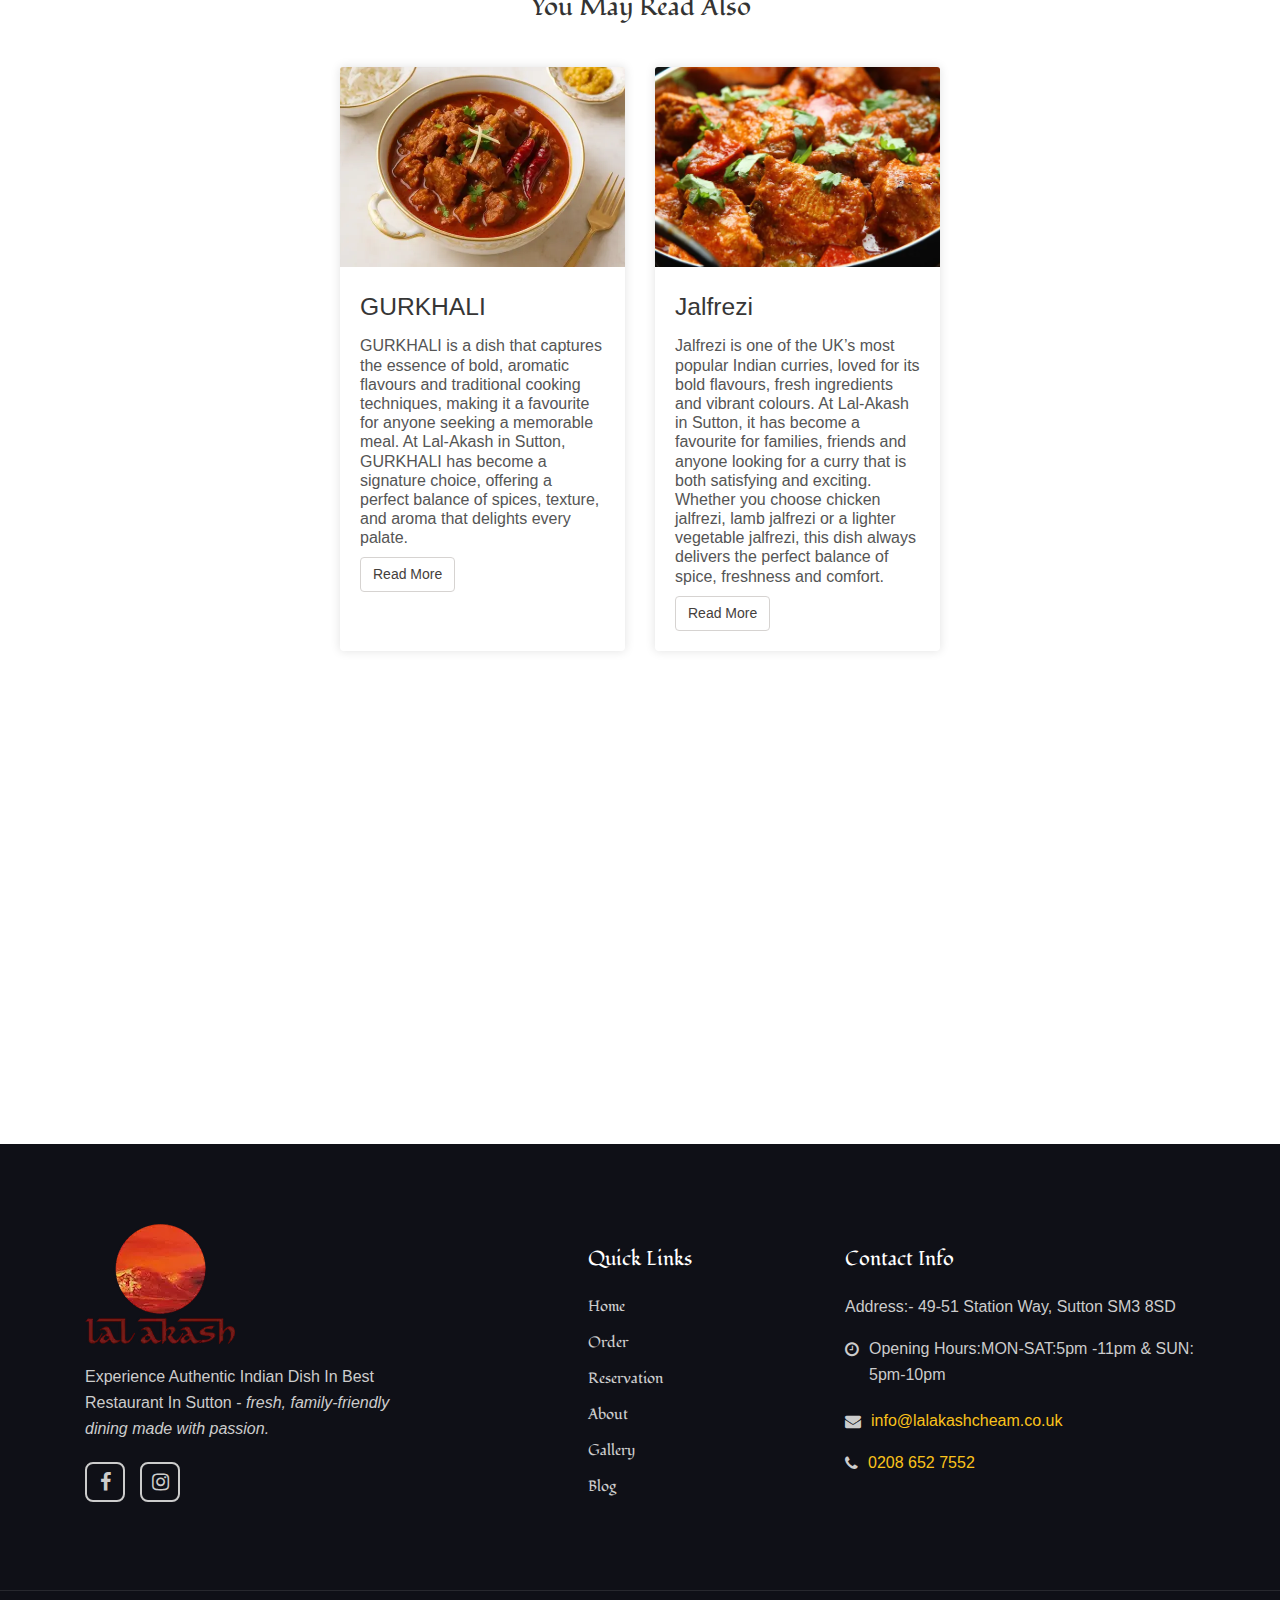
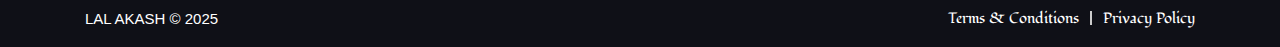
<file: blogs/authentic-parsi-dhansak-sutton.html>
<!DOCTYPE html>
<html lang="zxx">
  <head>
    <meta charset="utf-8" />

    <title>
      Parsi Dhansak Sutton – Traditional Indian Parsi Dish at Lal Akash
    </title>
    <meta content="width=device-width, initial-scale=1.0" name="viewport" />

    <meta
      name="keywords"
      content="Indian restaurant Sutton, Indian takeaway Sutton, order Indian food Sutton, Lal Akash menu, Indian food delivery near me, Lal Akash Cheam, Lal Akash, authentic takeaway"
    />
    <meta
      name="description"
      content="Order authentic Indian food online from Lal Akash in Sutton. View our gallery, contact us easily, or find all info you need for dine-in or delivery."
    />
    <meta name="author" content="Lal Akash" />
    <link rel="canonical" href="https://www.lalakashcheam.co.uk/" />

    <!-- Open Graph Meta Tags (for Facebook, WhatsApp) -->
    <meta
      property="og:title"
      content="Authentic Indian Restaurant in Sutton | Lal Akash"
    />
    <meta
      property="og:description"
      content="Order authentic Indian food online from Lal Akash, Sutton. Collection & delivery available."
    />
    <meta
      property="og:image"
      content="https://www.lalakashcheam.co.uk/assets/img/about.jpeg"
    />
    <meta property="og:url" content="https://www.lalakashcheam.co.uk/" />
    <meta property="og:type" content="restaurant" />

    <!-- Twitter Card -->
    <meta name="twitter:card" content="summary_large_image" />
    <meta
      name="twitter:title"
      content="Lal Akash – Authentic Indian Restaurant in Sutton"
    />
    <meta
      name="twitter:description"
      content="Order Indian food online, view gallery & contact info at Lal Akash."
    />
    <meta
      name="twitter:image"
      content="https://lalakashcheam.co.uk/images/twitter-card.webp"
    />

    <!-- Favicon -->
    <link rel="icon" type="image/png" href="../assets/img/favicon.png" />
    <!-- Google Fonts -->
    <!-- Preconnect helps establish faster connections -->
    <link rel="preconnect" href="https://fonts.googleapis.com" />
    <link rel="preconnect" href="https://fonts.gstatic.com" crossorigin />

    <link
      href="https://fonts.googleapis.com/css2?family=Fondamento&display=swap"
      rel="stylesheet"
    />

    <!-- Site All Style Sheet Css -->
    <link href="../assets/css/bootstrap.min.css" rel="stylesheet" />
    <link href="../assets/css/font-awesome.min.css" rel="stylesheet" />

    <!-- Site Main Style Sheet Css -->
    <link href="../assets/css/style.css" rel="stylesheet" />
    <link href="../assets/css/responsive.css" rel="stylesheet" />
    <link href="../popup/css/stylepopup.css" rel="stylesheet" />

    <script type="application/ld+json">
      {
        "@context": "https://schema.org",
        "@type": "Restaurant",
        "name": "Lal Akash",
        "image": "https://www.lalakashcheam.co.uk/assets/img/about.jpeg",
        "address": {
          "@type": "PostalAddress",
          "streetAddress": "49-51 Station Way",
          "addressLocality": "Sutton",
          "postalCode": "SM3 8SD",
          "addressCountry": "UK"
        },
        "telephone": "+44 208 652 7552",
        "servesCuisine": "Indian",
        "url": "https://www.lalakashcheam.co.uk",
        "menu": "https://app.lalakashcheam.co.uk",
        "acceptsReservations": "True",
        "priceRange": "££",
        "openingHours": ["Mo-Sa 17:00-23:00", "Su 17:00-22:00"]
      }
    </script>
  </head>

  <body>
    <!-- Start Header Navbar Area -->
    <header class="header-navber-area">
      <nav
        class="navbar navbar-b navbar-reduce navbar-expand-lg"
        style="
          background-color: white;
          box-shadow: 0px 6px 9px 0px rgba(0, 0, 0, 0.06);
        "
      >
        <div class="container">
          <a class="navbar-brand js-scroll" href="index.html">
            <img
              src="../assets/img/logo.webp"
              class="white-logo"
              style="object-fit: contain; width: 80px"
              alt="logo"
            />
            <img
              src="../assets/img/logo.webp"
              class="black-logo"
              style="object-fit: contain; width: 80px"
              alt="logo"
            />
          </a>
          <button
            class="navbar-toggler collapsed"
            type="button"
            data-toggle="collapse"
            data-target="#navbarDefault"
            aria-controls="navbarDefault"
            aria-expanded="false"
            aria-label="Toggle navigation"
          >
            <span style="background-color: black"></span>
            <span style="background-color: black"></span>
            <span style="background-color: black"></span>
          </button>
          <div
            class="navbar-collapse collapse justify-content-end"
            id="navbarDefault"
          >
            <ul class="navbar-nav">
              <li class="nav-item">
                <a
                  class="nav-link js-scroll active"
                  href="../index.html"
                  style="color: black"
                  >Home</a
                >
              </li>
              <li class="nav-item">
                <a
                  class="nav-link js-scroll active"
                  href="https://app.lalakashcheam.co.uk"
                  style="color: black"
                  >Order Online</a
                >
              </li>
              <li class="nav-item">
                <a
                  class="nav-link js-scroll active"
                  href="https://app.lalakashcheam.co.uk/#!/reservation"
                  style="color: black"
                  >Reservation</a
                >
              </li>

              <li class="nav-item">
                <a
                  class="nav-link js-scroll"
                  href="../index.html#about"
                  style="color: black"
                  >About</a
                >
              </li>

              <li class="nav-item">
                <a
                  class="nav-link js-scroll"
                  href="../index.html#gallery"
                  style="color: black"
                  >Gallery</a
                >
              </li>
              <li class="nav-item">
                <a
                  class="nav-link js-scroll"
                  href="../blogs.html"
                  style="color: black"
                  >Blog</a
                >
              </li>
              <!---  <li class="nav-item"><a class="nav-link js-scroll" href="#">Menu</a></li> -->

              <li class="nav-item">
                <a
                  class="nav-link js-scroll"
                  href="../index.html#contact"
                  style="color: black"
                  >Contact</a
                >
              </li>
            </ul>
          </div>
        </div>
      </nav>
    </header>
    <!-- End Header Navbar Area -->

    <!-- Blogs section start here  -->
    <section class="container text-center" style="margin-top: 150px">
      <div class="container mt-5">
        <div>
          <div class="blog-details-body">
            <div>
              <div class="image_container">
                <picture>
                  <!-- Mobile -->
                  <source
                    srcset="../assets/img/blog/Parsi-Dhansak-lal-akash.webp"
                    media="(max-width: 480px)"
                  />
                  <!-- Desktop & Tablet -->
                  <img
                    class="card-img-top blogDetails_img"
                    src="../assets/img/blog/Parsi-Dhansak-lal-akash-1.webp"
                    alt="Parsi-Dhansak-lal-akash"
                  />
                </picture>
              </div>
              <div class="">
                <h5 class="blog_title" style="font-family: Fondamento, cursive">
                  The Perfect Parsi Dhansak: Fresh, Creamy & Full of Flavour
                </h5>
                <p
                  class="card-subtitle text-muted mb-2"
                  style="font-size: 14px; font-weight: 300"
                >
                  By Admin · Sep 17, 2025
                </p>
                <p class="card-text lead blog-desc" style="text-align: justify">
                  Imagine a steaming bowl of Parsi Dhansak, its rich, golden-red
                  hues swirling with the promise of comfort and adventure. In
                  <b class="bold">Sutton</b>, this soul-warming dish is a hidden
                  gem that locals can’t stop raving about. At
                  <b class="bold">Lal-Akash</b> on
                  <b class="bold"> Station Way</b>, our Parsi Dhansak is a
                  vibrant celebration of Indian and Persian flavours, blending
                  tender meat, creamy lentils and a burst of spices into a meal
                  that’s as inviting as a hug and as exciting as a new
                  discovery. Perfect for a cosy takeaway after a study session
                  or a lively family dinner, this dish is your ticket to
                  something truly special.
                </p>

                <p
                  class="card-text lead blog-desc mt-4"
                  style="text-align: justify"
                >
                  Our Parsi Dhansak begins with a slow-cooked mix of
                  lentils—such as toor, chana, and masoor—creating a smooth,
                  creamy texture that feels warm and comforting with every
                  spoonful. We add succulent chicken or lamb, cooked until it
                  melts in your mouth, each piece soaking up the dish’s bold,
                  tangy essence. Fresh vegetables like pumpkin and aubergine add
                  a gentle sweetness, while a carefully balanced spice mix of
                  coriander, cumin and a hint of star anise gives the dish a
                  warm, rich flavour. The finishing touch? A sprinkle of fresh
                  coriander and a squeeze of lemon to brighten every bite. At
                  <b class="bold">Lal-Akash</b> in <b class="bold">Sutton</b>,
                  the aroma alone earthy, spicy, and faintly sweet—pulls you in,
                  making your first spoonful feel like a journey.
                </p>
                <p
                  class="card-text lead blog-desc mt-4"
                  style="text-align: justify"
                >
                  What sets Parsi Dhansak apart is its versatility. At
                  <b class="bold">Lal-Akash</b>
                  near Station Way, we serve it with fluffy basmati rice to soak
                  up the rich sauce, or pair it with soft naan for scooping up
                  every last drop. Families in <b class="bold">Sutton</b> enjoy
                  it as the centrepiece of their table, served alongside crispy
                  papadoms and a cooling cucumber raita. Want a lighter option?
                  Enjoy it solo, letting the complex flavours shine. For those
                  who like a bit of heat, we can dial up the chillies, but the
                  dish’s gentle warmth makes it a hit with kids and adults
                  alike.
                </p>
                <p
                  class="card-text lead blog-desc mt-4"
                  style="text-align: justify"
                >
                  Rooted in the Parsi community’s culinary heritage, Parsi
                  Dhansak weaves together Indian and Persian influences, born
                  from Zoroastrian settlers who blended their traditions with
                  local ingredients. Originally a festive dish served with rice
                  and kebabs, it’s now a beloved staple in Indian restaurants
                  across the UK. At <b class="bold">Lal-Akash</b>, we honour
                  this legacy by crafting each batch with care, balancing
                  tradition with a modern flair that resonates with
                  <b class="bold">Sutton</b>
                  foodies. It’s a dish that tells a story—of travel, culture,
                  and connection—making every bite feel like a shared moment.
                </p>
                <p
                  class="card-text lead blog-desc mt-4"
                  style="text-align: justify"
                >
                  Quality is everything at <b class="bold">Lal-Akash</b> on
                  Station Way. We hand-pick the freshest chicken or lamb, ripe
                  vegetables and premium lentils, ensuring a rich, satisfying
                  texture. Our spices are toasted and blended in-house, creating
                  a flavour that’s bold yet harmonious, never overpowering. When
                  the dish arrives, its steamy, fragrant glow is irresistible,
                  tempting you to dive in. Generous portions make it perfect for
                  sharing, whether you’re a <b class="bold">Cheam</b> student
                  splitting a meal with mates or a family gathering for a
                  weekend feast in <b class="bold">Sutton</b>.
                </p>
                <p
                  class="card-text lead blog-desc mt-4"
                  style="text-align: justify"
                >
                  Parsi Dhansak is a dish that brings people together. Its
                  comforting lentils and tender meat appeal to kids, while the
                  layered spices keep adventurous eaters coming back. At
                  <b class="bold">Lal-Akash</b>, we see
                  <b class="bold">Sutton</b> locals savouring it for everything
                  from quick takeaways to special celebrations. It’s food that
                  feels like home, yet sparks curiosity with every bite. Craving
                  a taste of something unique? Swing by
                  <b class="bold">Lal-Akash</b> on
                  <b class="bold">Station Way, Sutton,</b> for the best Parsi
                  Dhansak in <b class="bold">Sutton.</b> Order online or book a
                  table today for a meal that’s warm, vibrant, and
                  unforgettable!
                </p>
              </div>
            </div>
          </div>
        </div>
      </div>
    </section>
    <!-- Blogs section ends here  -->

    <!-- Social Section Starts Here  -->

    <section id="social_section">
      <div class="container mx-auto">
        <div class="d-flex justify-content-between align-items-center">
          <p style="color: #b00020; font-size: 20px">Lal Akash</p>
          <div>
            <ul class="d-flex list-unstyled mb-0">
              <li class="px-1">
                <a
                  href="https://www.facebook.com/cheamlalakash/?locale=en_GB"
                  aria-label="Visit our Facebook page"
                >
                  <i
                    class="fa fa-facebook-square blog_icons"
                    aria-hidden="true"
                  ></i>
                </a>
              </li>
              <li class="px-1">
                <a
                  href="https://lalakash.vercel.app/index.html"
                  aria-label="Visit our Instagram"
                >
                  <i
                    class="fa fa-instagram blog_icons blog_icons_ig"
                    aria-hidden="true"
                  ></i>
                </a>
              </li>
            </ul>
          </div>
        </div>

        <div class="readMoreContent">
          <h2 class="text-center blog_heading">You May Read Also</h2>

          <div
            style="
              max-width: 900px;
              max-width: 600px;
              margin-inline: auto;
              padding-block: 40px;
            "
          >
            <div class="row">
              <!-- Card 1 -->
              <div class="col-12 col-md-6 mb-4 d-flex">
                <div class="card blogcard_shadow h-100 d-flex flex-column">
                  <img
                    src="../assets/img/blog/gurkhali-lal-akash.webp"
                    class="card-img-top blog_img"
                    alt="Blog 2"
                  />
                  <div class="card-body">
                    <h3 class="blog_title">GURKHALI</h3>
                    <p class="card-text blog-desc truncate">
                      GURKHALI is a dish that captures the essence of bold,
                      aromatic flavours and traditional cooking techniques,
                      making it a favourite for anyone seeking a memorable meal.
                      At Lal-Akash in Sutton, GURKHALI has become a signature
                      choice, offering a perfect balance of spices, texture, and
                      aroma that delights every palate.
                    </p>
                    <a
                      href="../blogs/authentic-gurkhali-sutton.html"
                      class="btn btn-blog"
                      >Read More</a
                    >
                  </div>
                </div>
              </div>

              <!-- Col 2 -->
              <div class="col-12 col-md-6 mb-4 d-flex">
                <div class="card blogcard_shadow h-100 d-flex flex-column">
                  <img
                    src="../assets/img/blog/Jalfrezi-lal-akash.webp"
                    class="card-img-top blog_img"
                    alt="Blog 2"
                  />
                  <div class="card-body">
                    <h3 class="blog_title">Jalfrezi</h3>
                    <p class="card-text blog-desc truncate">
                      Jalfrezi is one of the UK’s most popular Indian curries,
                      loved for its bold flavours, fresh ingredients and vibrant
                      colours. At Lal-Akash in Sutton, it has become a favourite
                      for families, friends and anyone looking for a curry that
                      is both satisfying and exciting. Whether you choose
                      chicken jalfrezi, lamb jalfrezi or a lighter vegetable
                      jalfrezi, this dish always delivers the perfect balance of
                      spice, freshness and comfort.
                    </p>
                    <a
                      href="../blogs/authentic-jalfrezi-sutton.html"
                      class="btn btn-blog"
                      >Read More</a
                    >
                  </div>
                </div>
              </div>
            </div>
          </div>
        </div>
      </div>
    </section>
    <div class="map-desktop-only">
      <iframe
        src="https://www.google.com/maps/embed?pb=!1m18!1m12!1m3!1d2491.5329091624853!2d-0.21854002338895676!3d51.3564991717793!2m3!1f0!2f0!3f0!3m2!1i1024!2i768!4f13.1!3m3!1m2!1s0x48760823571e16e9%3A0xd9047552302dab13!2sLal%20Akash!5e0!3m2!1sen!2suk!4v1741125584735!5m2!1sen!2suk"
        style="width: 100%; height: 400px; border: 0"
        title="Lal Akash Google Map Location"
        allowfullscreen=""
        loading="lazy"
        referrerpolicy="no-referrer-when-downgrade"
      >
      </iframe>
    </div>

    <!-- Social Section Starts Here  -->

    <!-- Start Footer Section -->
    <footer class="footer-area">
      <div class="container">
        <div class="row widget-area">
          <div class="col-md-4">
            <div class="widget-1">
              <img
                src="../assets/img/logo.webp"
                alt="Logo"
                style="object-fit: contain; width: 150px"
              />
              <p>
                <strong style="font-weight: 500"
                  >Experience Authentic Indian Dish In Best Restaurant In
                  Sutton</strong
                >
                -
                <em>fresh, family-friendly dining made with passion.</em>
              </p>
              <div class="follow-us">
                <a
                  href="https://www.facebook.com/cheamlalakash/?locale=en_GB"
                  aria-label="Lal Akash Facebook"
                  ><i class="fa fa-facebook"></i
                ></a>
                <a href="../index.html" aria-label="Lal Akash Instagram"
                  ><i class="fa fa-instagram"></i
                ></a>
              </div>
            </div>
          </div>
          <div class="col-md-4">
            <div class="widget-2">
              <div>
                <h1>Quick Links</h1>
                <ul>
                  <li><a href="../index.html">Home</a></li>
                  <li><a href="https://app.lalakashcheam.co.uk">Order</a></li>
                  <li>
                    <a href="https://app.lalakashcheam.co.uk/#!/reservation"
                      >Reservation</a
                    >
                  </li>
                  <li><a href="../index.html#about">About</a></li>
                  <li><a href="../index.html#gallery">Gallery</a></li>
                  <li><a href="../blogs.html">Blog</a></li>
                </ul>
              </div>
            </div>
          </div>
          <div class="col-md-4">
            <div class="widget-3">
              <div>
                <h1>Contact Info</h1>
                <address>Address:- 49-51 Station Way, Sutton SM3 8SD</address>
                <div class="opening-hours">
                  <p>
                    <i class="fa fa-clock-o" aria-hidden="true"></i>
                    Opening Hours:MON-SAT:5pm -11pm & SUN: 5pm-10pm
                  </p>
                </div>
                <div class="call-to-action">
                  <address>
                    <i class="fa fa-envelope" aria-hidden="true"></i>
                    <a href="mailto:info@lalakashcheam.co.uk"
                      >info@lalakashcheam.co.uk</a
                    >
                  </address>
                  <address>
                    <i class="fa fa-phone" aria-hidden="true"></i>
                    <a href="tel:+4402086527552">0208 652 7552</a>
                  </address>
                </div>
                <p></p>
              </div>
            </div>
          </div>
        </div>
      </div>
      <div class="copyright">
        <div class="container">
          <div class="row">
            <div class="col-md-6">
              <div class="footer-copyright-text">
                <p>LAL AKASH © 2025</p>
              </div>
            </div>
            <div class="col-md-6">
              <div class="footer-link">
                <ul>
                  <!-- <li><a href="#about">About Us</a></li>
                <li>
                  <a href="https://app.lalakashcheam.co.uk">Order Online</a>
                </li>
                <li><a href="#contact">Contact</a></li>
                <li><a href="#gallery">Food Gallery</a></li> -->
                  <li>
                    <a href="../termsandcondition.html"
                      >Terms &amp; Conditions</a
                    >
                  </li>
                  <li><a href="../privacypolicy.html">Privacy Policy</a></li>
                </ul>
              </div>
            </div>
          </div>
        </div>
      </div>
    </footer>
    <!-- End Footer Section -->

    <!-- Start Back to Top -->
    <div class="back-to-top">
      <i class="fa fa-caret-up"></i><i class="fa fa-caret-up"></i>
    </div>
    <!-- End Back to Top -->

    <!-- Site All Jquery Js -->
    <script src="../assets/js/jquery-3.5.1.min.js"></script>
    <script src="../assets/js/bootstrap.min.js"></script>
  </body>
</html>
</file>
<file: assets/css/style.css>
/*******************************************************
    Template Name    : Bistro - Food & Resturant Landing Page Template
    Author           : Cute Themes
    Version          : 1.0
    Created          : 2021
    File Description : Main css file of the template
*******************************************************/

/**************************************
    -- Css Table of Content
    01.Generale Style
    02.Preloader Area Style
    03.Navber Area Style
    04.Home Section Style
    05.About Section Style
    06.Menu of The Day Section Style
    07.Reservation Section Style
	07.1.Reservation Modal Style
    08.Team Section Style
    09.Testimonials Section Style
    10.Gallery Section Style
    11.Blog Section Style
    12.Contact Section Style
    13.Footer Section Style
 *************************************/

/**************************************
 * 01. Generale Style
 *************************************/

body {
  background: #ffffff;
  color: #333;
  font-family: "Fondamento", cursive;
  font-size: 15px;
  font-weight: normal;
  line-height: 26px;
  overflow-x: hidden;
  margin: 0 auto;
  padding: 0;
  -moz-box-sizing: border-box;
  -ms-box-sizing: border-box;
  -o-box-sizing: border-box;
  -webkit-box-sizing: border-box;
  box-sizing: border-box;
}
h1,
h2,
h3,
h4,
h5,
h6 {
  margin: 0;
  font-family: "Fondamento", cursive;
  font-weight: normal;
  color: #333;
  line-height: 1.5;
}
a {
  color: #fbc31b;
  text-decoration: none !important;
  -moz-transition: all 0.5s ease-in-out 0s;
  -ms-transition: all 0.5s ease-in-out 0s;
  -o-transition: all 0.5s ease-in-out 0s;
  -webkit-transition: all 0.5s ease-in-out 0s;
  transition: all 0.5s ease-in-out 0s;
}
img {
  max-width: 100%;
  height: auto;
}
a:hover {
  color: #fbc31b;
  -moz-transition: all 0.4s ease-in-out 0s;
  -ms-transition: all 0.4s ease-in-out 0s;
  -o-transition: all 0.4s ease-in-out 0s;
  -webkit-transition: all 0.4s ease-in-out 0s;
  transition: all 0.4s ease-in-out 0s;
}
a:hover,
a:focus {
  color: #fbc31b;
  text-decoration: none;
}
p {
  padding: 0;
  margin: 0;
  font-size: 15px;
  color: #555;
  font-weight: 400;
  line-height: 26px;
  font-family: "Mukta", sans-serif;
}
.z-index {
  z-index: 9;
}
.position-relative {
  position: relative !important;
}
.form-control:focus {
  box-shadow: none;
  outline: 0 none;
  border-bottom: 1px solid #fbc31b;
}
.btn:focus {
  outline: none !important;
  box-shadow: none;
}
button:focus {
  outline: 0 none;
  box-shadow: none;
}
.button:focus {
  outline: none;
  box-shadow: none;
}

.button {
  position: relative;
  z-index: 1;
  display: inline-block;
  padding: 9px 30px;
  text-align: center;
  font-size: 15px;
  text-transform: capitalize;
  letter-spacing: 0.7px;
  font-weight: 600;
  background: #c12717;
  border-radius: 30px;
  cursor: pointer;
  color: #fff;
  margin-top: 25px;
  overflow: hidden;
  white-space: nowrap;
  -webkit-transition: 0.5s ease-in-out;
  transition: 0.5s ease-in-out;
  font-family: "Source Sans Pro", sans-serif;
  will-change: transform;
}
.button:hover {
  color: #fff;
}

.button:after {
  content: "";
  width: 0;
  height: 100%;
  background: #febe10;
  position: absolute;
  left: 0;
  top: 0;
  -webkit-transition: width 0.4s;
  transition: width 0.4s;
  z-index: -1;
  opacity: 0.4;
}
.button:after {
  -webkit-transition-delay: 0s;
  transition-delay: 0s;
  background: #febe10;
  opacity: 1;
}

.button:hover:after {
  width: 100%;
}

.bg-gray {
  background-color: #f8f8f9;
}
.bg-none {
  background: none !important;
}
.color-text {
  color: #fbc31b;
}
dl,
ol,
ul {
  padding: 0;
  margin: 0;
  list-style: none;
}
.mr-15 {
  margin-right: 15px;
}
.d-table {
  width: 100%;
  height: 100%;
}

.d-table-cell {
  vertical-align: middle;
}
.bg-fixed {
  background-attachment: fixed;
}
.bg-img {
  background-size: cover;
  background-repeat: no-repeat;
}
h5 {
  color: #e03f25;
  font-size: 30px;
  font-weight: 400;
  margin-bottom: 5px;
  text-transform: capitalize;
  letter-spacing: 1.7px;
  font-family: "Cookie", cursive;
  line-height: unset;
}
.section-padding {
  padding: 100px 0;
}
.section-title {
  text-align: center;
  margin-bottom: 75px;
}
.section-title h5 {
  color: #e03f25;
  font-size: 30px;
  font-weight: 400;
  margin-bottom: 5px;
  text-transform: capitalize;
  letter-spacing: 1.7px;
  font-family: "Cookie", cursive;
  line-height: unset;
}
.section-title h2 {
  font-weight: 700;
  text-transform: capitalize;
  font-size: 38px;
  line-height: 1.3;
  color: #333;
}
.display-table {
  width: 100%;
  height: 100%;
  display: table;
}
.table-cell {
  display: table-cell;
  vertical-align: middle;
}
.mr-0 {
  margin: 0;
}
.mr-top-50 {
  margin-top: 50px;
}
.back-to-top {
  position: fixed;
  cursor: pointer;
  bottom: 0;
  right: 15px;
  color: #ffffff;
  background: #fbc31b;
  z-index: 4;
  width: 40px;
  text-align: center;
  height: 42px;
  line-height: 42px;
  opacity: 0;
  visibility: hidden;
  transform: translateY(100%);
  -webkit-transform: translateY(100%);
  -webkit-transition: 0.4s;
  transition: 0.4s;
}
.back-to-top:before {
  content: "";
  position: absolute;
  top: 0;
  left: 0;
  width: 100%;
  height: 100%;
  z-index: -1;
  background: #ffc518;
  opacity: 0;
  visibility: hidden;
  -webkit-transition: 0.4s;
  transition: 0.4s;
}
.back-to-top:hover:before,
.back-to-top:focus:before {
  opacity: 1;
  visibility: visible;
  background-color: #e03f25;
}
.back-to-top:hover,
.back-to-top:focus {
  color: #ffffff;
}
.back-to-top.active {
  bottom: 30px;
  -webkit-transform: translateY(0);
  transform: translateY(0);
  opacity: 1;
  visibility: visible;
}
.back-to-top i:last-child {
  opacity: 0;
  visibility: hidden;
  top: 60%;
}
.back-to-top:hover i:first-child,
.back-to-top:focus i:first-child {
  opacity: 0;
  top: 0;
  visibility: hidden;
}
.back-to-top:hover i:last-child,
.back-to-top:focus i:last-child {
  opacity: 1;
  visibility: visible;
  top: 50%;
}
.back-to-top i {
  position: absolute;
  top: 50%;
  -webkit-transform: translateY(-50%);
  transform: translateY(-50%);
  left: 0;
  right: 0;
  margin: 0 auto;
  -webkit-transition: 0.5s;
  transition: 0.5s;
  font-size: 20px;
}
.v-middle {
  position: absolute;
  width: 100%;
  top: 50%;
  left: 0;
  -webkit-transform: translate(0%, -50%);
  transform: translate(0%, -50%);
}
.valign {
  display: -webkit-box;
  display: -ms-flexbox;
  display: flex;
  -webkit-box-align: center;
  -ms-flex-align: center;
  align-items: center;
}
/* [ Start Overlay ] */

[data-overlay-dark],
[data-overlay-light] {
  position: relative;
}
[data-overlay-dark] .container,
[data-overlay-light] .container {
  position: relative;
  z-index: 2;
}
[data-overlay-dark]:before,
[data-overlay-light]:before {
  content: "";
  position: absolute;
  width: 100%;
  height: 100%;
  top: 0;
  left: 0;
  z-index: 1;
}
[data-overlay-dark]:before {
  background: #000;
}
[data-overlay-light]:before {
  background: #fff;
}
[data-overlay-dark] h1,
[data-overlay-dark] h2,
[data-overlay-dark] h3,
[data-overlay-dark] h4,
[data-overlay-dark] h5,
[data-overlay-dark] h6,
[data-overlay-dark] span,
.bg-dark h1,
.bg-dark h2,
.bg-dark h3,
.bg-dark h4,
.bg-dark h5,
.bg-dark h6,
.bg-dark span,
.bg-color h1,
.bg-color h2,
.bg-color h3,
.bg-color h4,
.bg-color h5,
.bg-color h6,
.bg-color span {
  color: #fff;
}
[data-overlay-dark] p,
.bg-dark p,
.bg-color p {
  color: #dad6d6;
}
[data-overlay-dark="0"]:before,
[data-overlay-light="0"]:before {
  opacity: 0;
}
[data-overlay-dark="1"]:before,
[data-overlay-light="1"]:before {
  opacity: 0.1;
}
[data-overlay-dark="2"]:before,
[data-overlay-light="2"]:before {
  opacity: 0.2;
}
[data-overlay-dark="3"]:before,
[data-overlay-light="3"]:before {
  opacity: 0.3;
}
[data-overlay-dark="4"]:before,
[data-overlay-light="4"]:before {
  opacity: 0.4;
}
[data-overlay-dark="5"]:before,
[data-overlay-light="5"]:before {
  opacity: 0.5;
}
[data-overlay-dark="6"]:before,
[data-overlay-light="6"]:before {
  opacity: 0.6;
}
[data-overlay-dark="7"]:before,
[data-overlay-light="7"]:before {
  opacity: 0.7;
}
[data-overlay-dark="8"]:before,
[data-overlay-light="8"]:before {
  opacity: 0.8;
}
[data-overlay-dark="9"]:before,
[data-overlay-light="9"]:before,
[data-overlay-color="9"]:before {
  opacity: 0.9;
}
[data-overlay-dark="10"]:before,
[data-overlay-light="10"]:before {
  opacity: 1;
}
/* [ End Overlay ] */

/* owl theme */

.owl-theme .owl-nav.disabled + .owl-dots {
  margin-top: 20px;
}
.owl-theme .owl-dots .owl-dot span {
  width: 7px;
  height: 7px;
  margin: 5px 5px;
  background-color: rgba(0, 0, 0, 0.1);
  display: block;
  -webkit-backface-visibility: visible;
  transition: opacity 0.2s ease;
  border-radius: 5px;
  transition: 0.3s;
  border: 2px solid transparent;
}
.owl-theme .owl-dots .owl-dot.active span {
  background-color: #fbc31b !important;
  width: 7px;
  height: 7px;
  transition: 0.3s;
  -webkit-box-shadow: 0 1px 5px #fbc31b;
  box-shadow: 0 1px 5px #fbc31b;
}
.owl-theme .owl-dots .owl-dot:hover span {
  background-color: transparent;
  border: 2px solid #fbc31b;
  transition: 0.3s;
}
/**************************************
 ** - 02 - Preloader Area CSS
 **************************************/
.preloader {
  top: 0;
  bottom: 0;
  left: 0;
  right: 0;
  position: fixed;
  z-index: 999999;
  height: 100%;
  width: 100%;
  background-color: #fff;
}
.spinner {
  width: 50px;
  height: 50px;
  position: absolute;
  top: 50%;
  left: 50%;
  margin: -25px 0 0 -25px;
  font-size: 10px;
  text-indent: -12345px;
  z-index: 10000;
}

.double-bounce1,
.double-bounce2 {
  width: 100%;
  height: 100%;
  border-radius: 50%;
  background: #fbc31b;
  opacity: 0.6;
  position: absolute;
  top: 0;
  left: 0;
  -webkit-animation: sk-bounce 2s infinite ease-in-out;
  animation: sk-bounce 2s infinite ease-in-out;
}

.double-bounce2 {
  -webkit-animation-delay: -1s;
  animation-delay: -1s;
}

@-webkit-keyframes sk-bounce {
  0%,
  100% {
    -webkit-transform: scale(0);
  }
  50% {
    -webkit-transform: scale(1);
  }
}

@keyframes sk-bounce {
  0%,
  100% {
    transform: scale(0);
    -webkit-transform: scale(0);
  }
  50% {
    transform: scale(1);
    -webkit-transform: scale(1);
  }
}

/**************************************
 * 03.Navber Area Style
 *************************************/
.header-navber-area {
  position: absolute;
  top: 0;
  left: 0;
  width: 100%;
  height: auto;
  z-index: 999;
  background: transparent;
}

.header-navber-area .nav-top-bar {
  background: rgba(0, 0, 0, 0.4);
  border-bottom: 1px solid rgba(255, 255, 255, 0.2);
  padding-top: 10px;
  padding-bottom: 10px;
}

.header-navber-area .nav-top-bar .call-to-action address {
  margin: 0 13px 0 0;
  display: inline-block;
  color: #ffffff;
  font-size: 12px;
  font-family: "Raleway", sans-serif;
  letter-spacing: 1px;
}

.header-navber-area .nav-top-bar .call-to-action address i {
  margin-right: 3px;
  font-size: 16px;
}

.header-navber-area .nav-top-bar .call-to-action address a {
  color: #ffffff;
}

.header-navber-area .nav-top-bar .call-to-action address a:hover,
.header-navber-area .nav-top-bar .call-to-action address a:focus {
  color: #ffc107;
}

.header-navber-area .nav-top-bar .top-social {
  float: right;
  padding: 0;
  margin: 0 0 0 10px;
  list-style-type: none;
}

.header-navber-area .nav-top-bar .top-social li {
  display: inline-block;
}

.header-navber-area .nav-top-bar .top-social li a {
  color: #ffffff;
  font-size: 15px;
  margin-left: 5px;
}

.header-navber-area .nav-top-bar .top-social li a:hover,
.header-navber-area .nav-top-bar .top-social li a:focus {
  color: #fbc31b;
}

.header-navber-area .nav-top-bar .opening-hours {
  text-align: right;
}

.header-navber-area .nav-top-bar .opening-hours p {
  font-size: 12px;
  color: #ffffff;
  margin-bottom: 0;
  font-family: "Raleway", sans-serif;
  letter-spacing: 1px;
}

.header-navber-area .nav-top-bar .opening-hours p i {
  margin-right: 3px;
  font-size: 16px;
}

.header-navber-area .nav-top-bar.template-color-bg {
  background: #fbc31b;
  border-bottom: none;
}

.header-navber-area .nav-top-bar.template-color-bg .call-to-action p a {
  color: #ffffff;
}

.header-navber-area .nav-top-bar.template-color-bg .top-social li a {
  color: #ffffff;
}

.navbar-b {
  transition: all 0.5s ease-in-out;
  background-color: rgba(0, 0, 0, 0.4);
  padding-top: 12px;
  padding-bottom: 12px;
}
.navbar-b.navbar-reduce {
  position: fixed;
  top: 0;
  right: 0;
  left: 0;
  z-index: 1030;
  box-shadow: 0px 6px 9px 0px rgba(0, 0, 0, 0.06);
}
.navbar-b.navbar-trans .nav-item,
.navbar-b.navbar-reduce .nav-item {
  position: relative;
  padding-right: 0px;
  padding-left: 10px;
}
.navbar-b.navbar-trans .nav-link,
.navbar-b.navbar-reduce .nav-link {
  color: #fff;
  text-transform: capitalize;
  font-weight: 400;
  font-size: 15px;
  letter-spacing: 0.5px;
  padding-right: 0;
  padding-left: 15px;
  font-family: "Fondamento", cursive;
}
.navbar-b.navbar-trans .nav-link:hover,
.navbar-b.navbar-reduce .nav-link:hover {
  color: #1b1b1b;
}
.navbar-b.navbar-trans .nav-link:hover {
  color: #fff;
}
.navbar-b.navbar-trans .show > .nav-link,
.navbar-b.navbar-trans .active > .nav-link,
.navbar-b.navbar-trans .nav-link.show,
.navbar-b.navbar-trans .nav-link.active {
  color: #fff;
}
.navbar-b.navbar-reduce {
  transition: all 0.5s ease-in-out;
  background-color: #fff;
  padding-top: 15px;
  padding-bottom: 15px;
  -webkit-animation: 500ms ease-in-out 0s normal fadeInDown;
  animation: 500ms ease-in-out 0s normal fadeInDown;
  -webkit-transition: 0.6s;
  transition: 0.6s;
}
.navbar-b.navbar-reduce .nav-link {
  color: #505050;
}
.navbar-b.navbar-reduce .nav-link:hover {
  color: #505050;
}
.navbar-b.navbar-reduce .show > .nav-link,
.navbar-b.navbar-reduce .active > .nav-link,
.navbar-b.navbar-reduce .nav-link.show,
.navbar-b.navbar-reduce .nav-link.active {
  color: #ffc518;
}
.navbar-b.navbar-reduce .navbar-brand {
  color: #333;
}
.navbar-b.navbar-reduce .navbar-toggler span {
  background-color: #1b1b1b;
}
.navbar-b .navbar-brand {
  color: #fff;
  font-size: 1.6rem;
  font-weight: 700;
}
.navbar-b .navbar-nav .dropdown-item.show .dropdown-menu,
.navbar-b .dropdown.show .dropdown-menu,
.navbar-b .dropdown-btn.show .dropdown-menu {
  -webkit-transform: translate3d(0px, 0px, 0px);
  transform: translate3d(0px, 0px, 0px);
  visibility: visible !important;
}
.navbar-b .dropdown-menu {
  margin: 1.12rem 0 0;
  border-radius: 0;
}
.navbar-b .dropdown-menu .dropdown-item {
  padding: 0.7rem 1.7rem;
  transition: all 500ms ease;
}
.navbar-b .dropdown-menu .dropdown-item:hover {
  background-color: #fbc31b;
  color: #fff;
  transition: all 500ms ease;
}
.navbar-b .dropdown-menu .dropdown-item.active {
  background-color: #fbc31b;
}
.navbar-toggler {
  position: relative;
}
.navbar-toggler:focus,
.navbar-toggler:active {
  outline: 0;
}
.navbar-toggler span {
  display: block;
  background-color: #fff;
  height: 3px;
  width: 25px;
  margin-top: 4px;
  margin-bottom: 4px;
  -webkit-transform: rotate(0deg);
  transform: rotate(0deg);
  left: 0;
  opacity: 1;
}
.navbar-toggler span:nth-child(1),
.navbar-toggler span:nth-child(3) {
  transition: -webkit-transform 0.35s ease-in-out;
  transition: transform 0.35s ease-in-out;
  transition: transform 0.35s ease-in-out, -webkit-transform 0.35s ease-in-out;
}
.navbar-toggler:not(.collapsed) span:nth-child(1) {
  position: absolute;
  left: 12px;
  top: 10px;
  -webkit-transform: rotate(135deg);
  transform: rotate(135deg);
  opacity: 0.9;
}
.navbar-toggler:not(.collapsed) span:nth-child(2) {
  height: 12px;
  visibility: hidden;
  background-color: transparent;
}
.navbar-toggler:not(.collapsed) span:nth-child(3) {
  position: absolute;
  left: 12px;
  top: 10px;
  -webkit-transform: rotate(-135deg);
  transform: rotate(-135deg);
  opacity: 0.9;
}
.navbar-b .black-logo {
  display: none;
}
.navbar-b.navbar-reduce .navbar-brand .white-logo {
  display: none;
}
.navbar-b.navbar-reduce .navbar-brand .black-logo {
  display: block;
}

/**************************************
 * 04.Home Section Style
 *************************************/
.home-area {
  height: 100vh;
  position: relative;
  color: #fff;
  text-align: center;
  z-index: 1;
  padding-bottom: 40px;
}

.home-area::after {
  content: "";
  position: absolute;
  top: 0;
  left: 0;
  padding: 0;
  height: 100%;
  width: 100%;
  opacity: 1;
  z-index: -1;
  background: linear-gradient(rgba(48, 48, 48, 0.5), rgba(15, 15, 15, 0.85));
}
.home-slider {
  position: absolute;
  top: 0;
  left: 0;
  z-index: -1;
  width: 100%;
  height: 100vh;
}

.home-area .home-content h1 {
  font-size: 65px;
  color: #ffffff;
  text-transform: capitalize;
  margin-bottom: 20px;
  font-weight: 700;
}

.home-area .home-content p {
  color: #fff;
  font-size: 16px;
  padding: 0 100px;
  margin-bottom: 5px;
}

.home-content .button {
  box-shadow: none;
  margin-inline: 10px;
}

.home-btn:hover {
  color: #000;
  background: transparent;
}
.home-btn::before {
  background-color: #fff;
}
.home-btn::after {
  background-color: #fff;
}
.home-btn2 {
  background-color: #fff;
  color: #000;
}
.home-btn2:hover {
  color: #fff;
}
.home-btn2::after {
  background-color: #e03f25;
}

/**************************************
 * 05.About Section Style
 *************************************/

.about-content-text h2 {
  font-size: 30px;
  color: #e03f25;
  font-family: "Cookie", cursive;
}
.about-content h3 {
  font-size: 38px;
  font-weight: 700;
  margin-bottom: 15px;
}
.about-content-text p {
  margin-bottom: 15px;
}
/* .about-content-text .button {
  margin-top: 10px;
  background-color: rgba(224, 62, 37, 0.5);
}
.about-content-text .button:hover {
  background-color: rgba(224, 62, 37, 1);
}
.about-content-text .button::after {
  display: none;
} */
.about-image-wrapper img {
  border-radius: 3px;
}

/**************************************
 * 06. Day of Menu Section Style
 *************************************/

.menu-day-area {
  position: relative;
  z-index: 1;
  background: url(../img/menu-bg.jpg);
  background-repeat: repeat;
}
.menu-day-area::before {
  content: "";
  position: absolute;
  left: 0;
  top: 0;
  width: 100%;
  height: 100%;
  background: #fff;
  opacity: 0.35;
  z-index: -1;
}

.bg--cover {
  background-position: 50% 50% !important;
  background-size: cover !important;
}
.menu-day-area {
  display: -webkit-box;
  display: -ms-flexbox;
  display: flex;
  -webkit-box-orient: horizontal;
  -webkit-box-direction: normal;
  -ms-flex-flow: row nowrap;
  flex-flow: row nowrap;
}

.menu-day-product-content .menu-day-tab-header {
  text-align: center;
  margin-bottom: 30px;
}
.menu-day-product-content .menu-day-tab-list {
  padding: 30px 0;
}
.menu-day-product-content .menu-day-tab-list li {
  display: inline-block;
  padding-right: 30px;
  margin-right: 30px;
  border-right: 1px dashed #bbb;
  vertical-align: top;
}
.menu-day-product-content .menu-day-tab-list li a {
  display: block;
  color: #555;
  font-size: 20px;
  text-transform: capitalize;
  line-height: 30px;
  font-weight: 700;
}
.menu-day-product-content .menu-day-tab-list li a i {
  font-size: 35px;
  vertical-align: middle;
}
.menu-single-tab-content.active {
  display: block;
}
.menu-single-tab-content {
  display: none;
}
.menu-day-product-content .menu-single-product-horizontal {
  border-bottom: 1px dashed #bbb;
  padding: 15px 0;
}
.menu-single-product-horizontal {
  display: -webkit-box;
  display: -ms-flexbox;
  display: flex;
  -webkit-box-orient: horizontal;
  -webkit-box-direction: normal;
  -ms-flex-flow: row nowrap;
  flex-flow: row nowrap;
}
.menu-single-product-horizontal .menu-product-info-box {
  display: -webkit-box;
  display: -ms-flexbox;
  display: flex;
  -webkit-box-orient: horizontal;
  -webkit-box-direction: normal;
  -ms-flex-flow: row nowrap;
  flex-flow: row nowrap;
  width: 100%;
  justify-content: space-between;
}

.menu-single-product-horizontal .menu-product-title {
  font-size: 18px;
  font-weight: 600;
  color: #333;
}
.menu-single-product-horizontal .menu-product-details p {
  margin-bottom: 0;
  color: #333;
}
.menu-single-product-horizontal .menu-product-price {
  max-width: 80px;
  padding-left: 15px;
  text-align: right;
}
.menu-single-product-horizontal .menu-product-price span {
  color: #fbc31b;
  font-size: 18px;
  font-weight: 600;
}
.menu-day-product-content .menu-day-tab-list li a:hover {
  color: #fbc31b;
}
.menu-day-product-content .menu-day-tab-list li a:hover i {
  color: inherit;
}
.menu-day-product-content .menu-day-tab-list li a:hover i:before {
  color: inherit;
}
.menu-day-product-content .menu-day-tab-list li:last-child {
  margin-right: 0;
  padding-right: 0;
  border-right: none;
}
.menu-day-product-content .menu-day-tab-list li.active a {
  color: #fbc31b;
}
.menu-day-product-content .menu-day-tab-list li.active a i {
  color: inherit;
}
.menu-day-product-content .menu-day-tab-list li.active a i:before {
  color: inherit;
}
.menu-day-product-content .menu-single-product-horizontal {
  border-bottom: 1px dashed #bbb;
  padding: 15px 0;
}
.menu-day-product-content .menu-single-product-horizontal:last-child {
  padding-bottom: 0;
  border-bottom: none;
}

/**************************************
 * 07.Reservation Section Style
 *************************************/

.reservation-area {
  background-position: center center;
  background-size: cover;
  background-repeat: no-repeat;
  background-attachment: fixed;
  background-image: url("../../assets/img/banner-bg.webp");
  z-index: 1;
  text-align: center;
  position: relative;
}

.reservation-area::before {
  content: "";
  position: absolute;
  left: 0;
  top: 0;
  width: 100%;
  height: 100%;
  background: #000000;
  opacity: 0.6;
  z-index: -1;
}

.reservation-area h2 {
  font-size: 30px;
  color: #e03f25;
  font-family: "Cookie", cursive;
}
.reservation-area h3 {
  color: #ffffff;
  font-size: 50px;
  font-weight: 700;
  text-transform: capitalize;
}

.reservation-area p {
  color: #ffffff;
  font-size: 15px;
  font-weight: 700;
  text-transform: capitalize;
  margin-bottom: 5px;
}

.reservation-area p a {
  color: #ffffff;
  padding: 5px;
  text-decoration: underline !important;
}
/**************************************
 * 07.1.Reservation Modal Style
 *************************************/
#reservationModal .modal-dialog {
  max-width: 650px;
}

#reservationModal .modal-dialog .modal-content {
  border: none;
  border-radius: 5px;
}

#reservationModal .modal-dialog .modal-content .modal-header {
  padding: 25px 25px 20px;
  display: block;
  background: #fbc31b;
  position: relative;
}

#reservationModal .modal-dialog .modal-content .modal-header .modal-title {
  margin-bottom: 0;
  line-height: 1;
  color: #ffffff;
  font-size: 22px;
}

#reservationModal .modal-dialog .modal-content .modal-header .close {
  padding: 0;
  margin: 0;
  position: absolute;
  right: 20px;
  top: 20px;
  opacity: 1;
  color: #ffffff;
}

#reservationModal .modal-dialog .modal-content .modal-body {
  padding: 25px;
}

#reservationModal .modal-dialog .modal-content .modal-body .modalForm {
  overflow: hidden;
}

#reservationModal
  .modal-dialog
  .modal-content
  .modal-body
  .modalForm
  .form-control {
  padding: 4px 10px 0;
}

#reservationModal .modal-dialog .modal-content .modal-body .modalForm .btn {
  text-align: center;
  font-size: 15px;
  letter-spacing: 1px;
  border-radius: 1px;
  padding: 12px 30px 8px;
  margin-top: 4px;
  float: right;
}

/**************************************
 * 08.Team Section Style
 *************************************/

.team-area {
}

.team-area .section-title {
  margin-bottom: 35px;
}
.single-team-box {
  margin-top: 30px;
  border-radius: 3px;
  overflow: hidden;
  -webkit-transition: 0.5s;
  transition: 0.5s;
}
.team-image {
  position: relative;
  z-index: 1;
  border-radius: 3px;
  overflow: hidden;
}

.single-team-box .team-image img {
  width: 100%;
  -webkit-transition: all 0.7s;
  transition: all 0.7s;
}
.single-team-box .team-image:hover img {
  -webkit-filter: none;
  filter: none;
  -webkit-transform: scale(1.1, 1.1);
  -ms-transform: scale(1.1, 1.1);
  transform: scale(1.1, 1.1);
  -webkit-filter: brightness(50%);
  -webkit-transition: all 0.7s ease;
  -moz-transition: all 0.7s ease;
  -o-transition: all 0.7s ease;
  -ms-transition: all 0.7s ease;
  transition: all 0.7s ease;
}
.single-team-box .team-social-icon {
  position: absolute;
  left: 50%;
  top: 50%;
  width: 100%;
  height: auto;
  text-align: center;
  overflow: hidden;
  -webkit-transform: translate(-50%, -50%);
  transform: translate(-50%, -50%);
}

.single-team-box .team-social-icon a {
  position: relative;
  z-index: 1;
  display: inline-block;
  color: inherit;
  font-size: 15px;
  margin: 12px 5px;
  vertical-align: middle;
  background: #ffffff;
  width: 33px;
  height: 33px;
  line-height: 33px;
  text-align: center;
  border-radius: 30px;
  opacity: 0;
  visibility: hidden;
  -webkit-transform: translateY(50px);
  transform: translateY(50px);
  -webkit-transition: all 0.4s;
}
.single-team-box:hover .team-social-icon a {
  opacity: 1;
  visibility: visible;
  -webkit-transform: translateY(0px);
  transform: translateY(0px);
}
.single-team-box .team-social-icon a:after {
  top: 0px;
  left: 0px;
  z-index: -1;
  position: absolute;
  width: 100%;
  height: 100%;
  content: "";
  -webkit-transform: scale(1.4);
  -ms-transform: scale(1.4);
  -o-transform: scale(1.4);
  transform: scale(1.4);
  opacity: 0;
  -webkit-transition: all 0.5s;
  -o-transition: all 0.5s;
  -moz-transition: all 0.5s;
  -ms-transition: all 0.5s;
  transition: all 0.5s;
  background: inherit;
  border-radius: inherit;
}
.single-team-box .team-social-icon a:hover:after {
  -webkit-transform: scale(1);
  -ms-transform: scale(1);
  -o-transform: scale(1);
  transform: scale(1);
  opacity: 1;
}
.single-team-box .team-social-icon a:hover i:before {
  color: #fff;
  -webkit-transition: all 0.5s;
  -o-transition: all 0.5s;
  -moz-transition: all 0.5s;
  -ms-transition: all 0.5s;
  transition: all 0.5s;
}
.team-info {
  padding: 20px 15px 25px;
  text-align: center;
  -webkit-transition: 0.5s;
  transition: 0.5s;
}
.team-info h3 {
  font-size: 18px;
  font-weight: 700;
  margin-bottom: 0;
}
.team-info span {
  color: #fbc31b;
  font-size: 12px;
  font-weight: 600;
  display: block;
}

.social-color-1:hover:after {
  background-color: #3b5998 !important;
}
.social-color-2:hover:after {
  background-color: #00acee !important;
}
.social-color-3:hover:after {
  background-color: #0e76a8 !important;
}
.social-color-1 {
  color: #3b5998 !important;
  background-color: transparent;
}
.social-color-2 {
  color: #00acee !important;
  background-color: transparent;
}
.social-color-3 {
  color: #0e76a8 !important;
  background-color: transparent;
}
.mt-70 {
  margin-top: 70px !important;
}

/**************************************
 * 09.Testimonial Section Style
 *************************************/

.testimonial-area {
  text-align: center;
  background-color: #f3e4e4;
  position: relative;
  color: #fff;
  text-align: center;
  background: url(../img/banner-bg.jpg);
  background-repeat: no-repeat;
  background-size: cover;
  background-position: center;
  background-attachment: fixed;
  z-index: 1;
}
.testimonial-area::before {
  position: absolute;
  content: "";
  top: 0;
  left: 0;
  padding: 0;
  height: 100%;
  width: 100%;
  opacity: 0.7;
  z-index: -1;
  background: #000;
}
.testimonial-area .section-title h2 {
  color: #fff;
}
.single-testimonial {
  position: relative;
  background-color: transparent;
  padding: 0px 15px;
  margin: 10px;
}
.rating-box ul li {
  display: inline-block;
}
.rating-box ul li i {
  color: #ffce39;
  font-size: 18px;
}
.testimonial-content {
  margin-top: 10px;
  margin-bottom: 20px;
}
.testimonial-content p {
  color: #fff;
  font-size: 15px;
}
.single-testimonial .testimonial-bio .avatar img {
  border-radius: 50%;
  border: 3px solid #fff;
  width: 75px;
  margin: 0 auto;
  padding: 3px;
}
.single-testimonial .testimonial-bio .bio-info {
  text-align: center;
  margin-top: 10px;
}
.single-testimonial .testimonial-bio .bio-info .name {
  color: #fff;
  font-size: 18px;
  font-weight: 600;
  margin-top: 0;
  margin-bottom: -2px;
}
.single-testimonial .testimonial-bio .bio-info span {
  font-size: 15px;
  color: #fff;
}
.testimonial-area .owl-theme .owl-nav.disabled + .owl-dots {
  position: unset;
  right: 0;
  top: 50%;
  transform: none;
  margin-top: 20px;
}
.testimonial-area .owl-theme .owl-dots .owl-dot span {
  background-color: #ddd;
}
.slider-bg-grey .owl-theme .owl-dots .owl-dot span {
  background-color: #cacaca;
}

/**************************************
 * 10.Gallery Section Style
 *************************************/

.gallery-area {
}
.gallery-area .section-title {
  text-align: center;
  margin-bottom: 45px;
}
.gallery-single-item {
  position: relative;
  display: block;
  overflow: hidden;
  border-radius: 3px;
  margin-top: 30px;
}

.gallery-single-item img {
  -webkit-transition: all 0.5s;
  transition: all 0.5s;
}
.gallery-single-item:hover img {
  -webkit-filter: none;
  filter: none;
  -webkit-transform: scale(1.1, 1.1);
  -ms-transform: scale(1.1, 1.1);
  transform: scale(1.1, 1.1);
  -webkit-filter: brightness(50%);
  -webkit-transition: all 0.7s ease;
  -moz-transition: all 0.7s ease;
  -o-transition: all 0.7s ease;
  -ms-transition: all 0.7s ease;
  transition: all 0.7s ease;
}

/**************************************
 * 11. Blog Section Style
 *************************************/

.blog-area {
  background: #fff7fb;
}
.blog-area .section-title {
  text-align: center;
  margin-bottom: 35px;
}
.blog-area .single-blog {
  position: relative;
  background: #ffffff;
  border-radius: 3px;
  margin-top: 30px;
  -webkit-box-shadow: 0px 5px 30px 0px rgba(148, 146, 245, 0.15);
  box-shadow: 0px 5px 30px 0px rgba(148, 146, 245, 0.15);
  overflow: hidden;
}
.blog-area .blog-img {
  position: relative;
  overflow: hidden;
}
.blog-area .single-blog img {
  -webkit-transition: all 0.5s;
  transition: all 0.5s;
}
.blog-area .single-blog:hover img {
  -webkit-filter: none;
  filter: none;
  -webkit-transform: scale(1.1, 1.1);
  -ms-transform: scale(1.1, 1.1);
  transform: scale(1.1, 1.1);
}
.blog-area .single-blog .blog-content {
  padding: 30px 25px;
}
.single-blog .blog-content .blog-text p {
  color: #555;
}
.blog-area .single-blog .blog-content h3 a {
  font-size: 18px;
  font-weight: 700;
  color: #333;
  margin-bottom: 10px;
  display: block;
}
.blog-area .single-blog .blog-content h3 a:hover {
  color: #fbc31b;
  text-decoration: underline !important;
}
.blog-bottom-text-link {
  display: flex;
  justify-content: space-between;
  margin-top: 15px;
}
.blog-bottom-text-link span {
  font-size: 15px;
  color: #5a5a5a;
  font-weight: 700;
}
.single-blog .blog-content .blog-bottom-text-link a {
  font-size: 15px;
  font-weight: 700;
  color: #555;
  display: block;
}
.single-blog .blog-content .blog-bottom-text-link a:hover {
  color: #fbc31b;
  text-decoration: underline !important;
}

.blog-more-btn {
  margin-top: 30px;
}

/**************************************
 * 12. Contact Section Style
 *************************************/

.contact-area {
}

.contact-box-item {
  margin-bottom: 30px;
}
.contact-box-item:last-child {
  margin-bottom: 0px;
}
.contact-box h3 {
  font-size: 22px;
  font-weight: 700;
  margin-bottom: 20px;
}

.contact-box p {
  margin-bottom: 0;
  margin-top: 7px;
  position: relative;
  padding-left: 25px;
  color: #555;
}

.contact-box p i {
  position: absolute;
  left: 0;
  top: 5px;
  font-size: 16px;
  color: #fbc31b;
}

.contact-box p a {
  color: #555;
}

.contact-box p a:hover {
  color: #fbc31b;
}

.contact-box p.opening-hours {
  overflow: hidden;
  padding: 0;
  text-align: left;
}

.contact-box p.opening-hours span {
  float: right;
  margin-right: 25px;
}
.newsletter-form .form-control {
  width: 100%;
  padding: 10px 20px;
  border: 0;
  height: auto;
  background-color: transparent;
  font-weight: 500;
  border-radius: 5px;
  border: 1px solid #b6b6b7;
  border-left: 3px solid #fbc31b;
}
.contact-box form .button {
  display: block;
  font-size: 16px;
  width: 100%;
  padding: 3px 0;
  margin-top: 10px;
  height: 45px;
  border-radius: 3px;
}
.contact-box form .button i {
  font-size: 25px;
  padding-left: 10px;
  vertical-align: middle;
}

.form-container-box {
  background: #ffffff;
  -webkit-box-shadow: 7px 5px 30px rgba(72, 73, 121, 0.15);
  box-shadow: 7px 5px 30px rgba(72, 73, 121, 0.15);
  padding: 45px 40px;
  border-radius: 5px;
  margin-left: 50px;
}
.contact-area .form input,
.contact-area .form textarea {
  width: 100%;
  padding: 10px 20px;
  border: 0;
  background-color: transparent;
  font-weight: 500;
  border-radius: 5px;
  border: 1px solid #b6b6b7;
  border-left: 3px solid #fbc31b;
}
.contact-area .form textarea {
  max-height: 120px;
  max-width: 100%;
}
#contact-form .button {
  margin: 0;
}
/* #contact-form .button {
  margin-top: 10px;
  background-color: rgba(224, 62, 37, 0.5);
}
#contact-form .button:hover {
  background-color: rgba(224, 62, 37, 1);
}
#contact-form .button::after {
  display: none;
} */
.form-group {
  margin-bottom: 25px;
}
button,
input,
textarea {
  color: #505050;
}
button,
input,
textarea:focus {
  border: none;
  outline: none;
}
.contact-area .form-message.success {
  background: #03b103;
  color: #fff;
  padding: 10px 15px;
  border-radius: 3px;
}
.contact-area .form-message.error {
  background: #ff4d15;
  color: #fff;
  padding: 10px 15px;
  border-radius: 3px;
}

.map-area .map-content #contact-map {
  position: relative;
  width: 100%;
  height: 500px;
  border: 0;
  margin-bottom: -2px;
}

/**************************************
 * 13.Footer Section Style
 *************************************/

.footer-area {
  background-color: #0f1017;
}
.copyright {
  border-top: 1px solid rgba(255, 255, 255, 0.1);
  padding-block: 15px;
}
.footer-copyright-text p {
  color: #fff;
}
.footer-area .footer-link ul {
  text-align: right;
  list-style-type: none;
}
.footer-area .footer-link ul li {
  display: inline-block;
  position: relative;
  padding-left: 20px;
}
.footer-area .footer-link ul li a {
  color: #ffffff;
}

.footer-area .footer-link ul li:first-child {
  padding-left: 0;
}
.footer-area .footer-link ul li::before {
  content: "";
  position: absolute;
  left: 7px;
  top: 5px;
  background: #cccccc;
  width: 2px;
  height: 14px;
}
.footer-area ul li:first-child::before {
  display: none;
}
.widget-area {
  padding-block: 80px;
}
.widget-1 > p {
  color: #ccc;
  margin-block: 20px;
  font-size: 16px;
}
.widget-1 .follow-us {
  display: flex;
  align-items: center;
  gap: 15px;
}
.widget-1 .follow-us a {
  color: #ccc;
  font-size: 20px;
  line-height: 1;
  transition: 0.3s ease-in-out;
  fill: #ccc;
  display: block;
  width: 40px;
  height: 40px;
  display: flex;
  align-items: center;
  justify-content: center;
  border: 2px solid #ccc;
  border-radius: 8px;
}
.widget-1 .follow-us a svg {
  width: 20px;
}
.widget-1 .follow-us a:hover {
  background-color: #ff4d15;
  border-color: #ff4d15;
}
.widget-2,
.widget-3 {
  display: flex;
  justify-content: center;
  margin-top: 20px;
}
.widget-2 h1,
.widget-3 h1 {
  font-size: 20px;
  color: #fff;
  margin-bottom: 20px;
}
.widget-2 ul li {
  margin-block: 10px;
}
.widget-2 ul li a {
  color: #ccc;
}
.widget-2 ul li a:hover {
  color: #ff4d15;
}
.widget-3 address {
  color: #ccc;
  font-family: "Mukta", sans-serif;
  font-size: 16px;
}
.widget-3 .opening-hours p {
  display: flex;
  align-items: start;
  gap: 10px;
  color: #ccc;
  font-size: 16px;
  margin-bottom: 20px;
}
.widget-3 .opening-hours p i {
  margin-top: 5px;
}
.widget-3 .call-to-action address {
  display: flex;
  align-items: center;
  gap: 10px;
}

/* Privacy Policy */
.privacy-policy p {
  font-size: 16px;
  margin-block: 10px;
}
.privacy-policy h3 {
  font-size: 20px;
  font-family: "Raleway", sans-serif;
  font-weight: 600;
}
.privacy-policy ul li {
  list-style: disc;
  font-family: "Mukta", sans-serif;
  margin-left: 40px;
  font-size: 16px;
  margin-block: 10px;
}
.privacy-policy address {
  display: flex;
  align-items: center;
  gap: 10px;
  font-family: "Mukta", sans-serif;
}
.privacy-policy address a {
  display: flex;
  align-items: center;
  gap: 10px;
  color: #333;
  transition: 0.3s ease-in-out;
  font-family: "Mukta", sans-serif;
}

.privacy-policy address a:hover {
  color: #ff4d15;
}
/**************************************
 * 13.Blog Section Style
 *************************************/
.blog_img {
  height: 200px;
  object-fit: cover;
  width: 100%;
}

.blog_title {
  font-family: "Poppins", sans-serif;
  font-size-adjust: 0.5; /* tweak per font */
  font-size: 26px;
  font-weight: 500;
  margin-bottom: 10px;
  color: #363636;
  letter-spacing: normal;
}

.btn-blog {
  margin-top: 10px;
  border: 1px solid #d6d3d1;
  transition: 0.4s ease;
  font-family: "Mukta", sans-serif;
  font-size: 14px;
  color: #44403c;
}

.btn-blog:hover {
  background-color: #f5f5f4;
}

.blog-desc {
  font-size: 16px;
  line-height: 1.2;
}

.image_container {
  overflow: hidden;
  max-height: 350px;
  border-radius: 5px;
  margin-bottom: 20px;
}

.blogDetails_img {
  object-fit: cover;
  width: 100%;
  margin-inline: auto;
}

.blog_heading {
  font-size: 26px;
}

.blog-details-body {
  max-width: 800px;
  margin-inline: auto;
  padding-block: 40px;
}

#social_section {
  position: relative;
  max-width: 800px;
  margin-inline: auto;
  padding-block: 20px;
}

#social_section::before {
  content: ""; /* required for ::before to show */
  display: block; /* make it behave like an element */
  max-width: 800px; /* your bar width */
  height: 2px; /* your bar thickness */
  background-color: #e5e7eb; /* your bar color */
  margin: 0 auto 20px;
}

.blog_icons {
  color: #4b5563;
  font-size: 24px;
  transition: 0.5s;
}

.blog_icons:hover {
  color: #2563eb;
}

.readMoreContent {
  padding-top: 80px;
}

.blogcard_shadow {
  box-shadow: 0 0 10px 1px rgba(0, 0, 0, 0.1);
  border: none !important;
}

/**************************************
 * 13.Terms and condition Section Style
 *************************************/
.tc-link {
  color: #0056b3;
  border-bottom: 1px dashed #0056b3;
  text-decoration: none;
}
.tc-link:hover {
  color: #0056b3;
  border-bottom: 1px solid #003366;
}
</file>
<file: assets/css/menutabs.css>
/**************************************
* 14.Menu Section Style
*************************************/

.menu-section {
  padding-top: 150px;
}

.menu-box {
  background-color: #fff;
  box-shadow: 0 0 10px 1px rgba(0, 0, 0, 0.1);
  height: 80vh;
  margin-bottom: 20px;
  overflow: hidden;
}
.menu-box .row {
  align-items: stretch;
  height: 100%;
}

/**************************************
* 14.Menu Left Style
*************************************/

.menu-tabs-block {
  background-color: #c12717;
  padding: 20px;
}
.menu-box .left-side,
.menu-box .menu-tabs-block {
  height: 100%;
}

.left-side {
  transition: transform 0.3s ease;
}

.menu-tabs-block > li {
  background-color: #fff;
  margin-block: 10px;
  display: flex;
  justify-content: center;
  align-items: center;
  padding: 8px 15px;
  transition: 0.5s ease;
}

.menu-tabs-block > li:hover {
  background-color: beige;
}

.menu-tabs-block > li > h2 {
  margin: 0;
  cursor: pointer;
  font-size: 16px;
}

.menu-tabs-block input[type="radio"] {
  display: none;
}

/**************************************
* 14.Menu Right Style
*************************************/

:root {
  --bg: #fdfdfb;
  --card: #ffffff;
  --muted: #6b7280;
  --accent: #ff7a59;
  --radius: 16px;
}

.menu-box .right-side {
  height: 100%;
}

.menu-card {
  width: 100%;
  background: var(--card);
  border-radius: var(--radius);
  padding: 20px;
  overflow-y: auto;
  height: 100%;
}

.menu-header {
  text-align: center;
  margin-bottom: 30px;
  position: relative;
}
.menu-header h1 {
  font-size: 28px;
  font-weight: 800;
}
.menu-header p {
  margin-top: 6px;
  font-size: 14px;
  color: var(--muted);
}

.section {
  margin-bottom: 28px;
  display: none;
  animation: fadeIn 0.4s ease-in-out;
}

@keyframes fadeIn {
  from {
    opacity: 0;
    transform: translateY(5px);
  }
  to {
    opacity: 1;
    transform: translateY(0);
  }
}

.section h2 {
  font-size: 20px;
  border-bottom: 2px solid var(--accent);
  display: inline-block;
  margin-bottom: 12px;
  padding-bottom: 4px;
}
.item {
  display: flex;
  justify-content: space-between;
  align-items: flex-start;
  padding: 10px 0;
  border-bottom: 1px dashed rgba(0, 0, 0, 0.1);
}

.item2 {
  padding: 10px 0;
}

.item2 .desc {
  max-width: 90%;
}

.varient-area {
  display: flex;
  justify-content: space-between;
  align-items: center;
}

.item:last-child {
  border-bottom: none;
}
.title {
  font-weight: 600;
}
.desc {
  font-size: 13px;
  color: var(--muted);
}
.price {
  font-weight: 700;
  white-space: nowrap;
  margin-left: 16px;
}

.varient-price {
  font-weight: 700;
  margin-left: 16px;
}

.varient-price span {
  display: block;
}

.varietn-title {
  font-weight: 500;
  white-space: nowrap;
  font-size: 16px;
  padding: 5px 0;
}

.allergy {
  font-weight: 600;
}

.menu-tabs-block li.active {
  background-color: #e9e0df;
  font-weight: bold;
}

.menu-tabs-block li.active h2 {
  color: #c12717;
}

.section {
  display: none;
}
.section.active {
  display: block;
}

.menu-button {
  position: absolute;
  top: 0;
  left: 0;
  font-size: 20px;
  display: none;
}

.cross_btn {
  display: none;
  color: #fff;
  position: absolute;
  top: 0;
  right: 0;
  padding: 20px 40px;
}

@media only screen and (max-width: 767px) {
  .container {
    padding: 0;
  }
  .menu-box {
    box-shadow: 0 0 0 0;
  }

  .menu-button,
  .cross_btn {
    display: block;
  }
  .menu-tabs-block {
    padding-top: 50px;
  }
  .left-side {
    position: fixed;
    padding: 0;
    top: 0;
    left: 0;
    width: 75%;
    max-width: 280px;
    background: #fff;
    z-index: 1000;
    transform: translateX(-100%); /* hidden by default */
  }

  .left-side.show {
    transform: translateX(0); /* slide in */
  }

  .cross_btn {
    display: block;
    margin-bottom: 10px;
  }

  .menu-button {
    display: inline-block;
  }

  .menu-tabs-block > li {
    padding: 4px;
  }
}

@media only screen and (min-width: 768px) {
  .left-side {
    position: relative;
    transform: none;
    width: 100%;
    height: auto;
  }
  .cross_btn {
    display: none;
  }
}
</file>
<file: assets/css/responsive.css>
/*******************************************************
    Template Name    : Bistro - Food & Resturant Landing Page Template
    Author           : Cute Themes
    Version          : 1.0
    Created          : 2021
    File Description : Main Reaposive file of the template
*******************************************************/

@media only screen and (min-width: 768px) and (max-width: 991px) {
	.home-area .home-content h1 {
		font-size: 55px;
	}
	.home-area {
		padding-top: 170px;
		padding-bottom: 40px;
	}
	.about-image {
		text-align: center;
		margin-top: 30px;
	}
	.tab .tabs li {
		margin: 0 20px;
	}
	.contact-box-info-wrapper {
		margin-bottom: 50px;
	}
	.form-container-box {
		margin-left: 0;
	}
}

@media only screen and (max-width: 767px) {
	.section-title h2 {
		font-size: 30px;
	}
	.header-navber-area .nav-top-bar {
		display: none;
	}
	#navbarDefault {
		width: 100%;
		height: 250px;
		overflow-y: scroll;
	}
	.home-area {
		padding-top: 130px;
	}
	.home-area .home-content h1 {
		font-size: 45px;
	}
	.home-area .home-content p {
		padding: 0 10px;
	}
	.about-content h2{
		font-size: 30px;
	}
	.menu-day-product-content .menu-day-tab-list li {
		padding: 10px 15px;
		margin: 15px 0;
		border: 0;
	}
	.menu-day-product-content .menu-day-tab-list li a {
		font-size: 16px;
	}
	.reservation-area h2 {
		font-size: 35px;
		margin-bottom: 0;
	}
	.contact-box-info-wrapper {
		margin-bottom: 50px;
	}
	.form-container-box {
		margin-left: 0;
		padding: 25px 15px;
	}
	.footer-area {
		text-align: center;
	}
	.footer-area .footer-link ul {
		margin-top: 10px;
		text-align: center;
		list-style-type: none;
	}
}


@media only screen and (max-width: 479px) {
	.section-title h2 {
		font-size: 30px;
	}
	.navbar-nav {
		margin-top: 15px;
	}
	.navbar-b .nav-item {
		margin-bottom: 10px;
	}
	.navbar-b .nav-item:last-child {
		margin-bottom: 0px;
	}
	.home-area .home-content h1 {
		font-size: 50px;
	}
	.about-content h2{
		font-size: 30px;
	}
	.reservation-area h2 {
		font-size: 35px;
		margin-bottom: 0;
	}
	.contact-box-info-wrapper {
		margin-bottom: 50px;
	}
	.form-container-box {
		margin-left: 0;
		padding: 25px 15px;
	}
	.footer-area {
		text-align: center;
	}
	.footer-area .footer-link ul {
		margin-top: 10px;
		text-align: center;
		list-style-type: none;
	}

}
/* Hide iframe map on screens smaller than 768px */
@media only screen and (max-width: 767px) {
  .map-desktop-only {
    display: none;
  }
}



@media screen and (max-width: 320px) and (min-width: 0px){
	.section-title h2 {
		font-size: 30px;
	}
	.navbar-nav {
		margin-top: 15px;
	}
	.navbar-b .nav-item {
		margin-bottom: 10px;
	}
	.navbar-b .nav-item:last-child {
		margin-bottom: 0px;
	}
	#navbarDefault {
		width: 100%;
		height: auto;
		overflow-y: scroll;
	}
	.home-area .home-content {
		margin-bottom: 30px;
		text-align: center;
	}
	.home-area {
		padding-top: 110px;
	}
	.home-area .home-content h1 {
		font-size: 40px;
	}
	.about-content h2{
		font-size: 30px;
	}
	.reservation-area h2 {
		font-size: 35px;
		margin-bottom: 0;
	}
	.contact-box-info-wrapper {
		margin-bottom: 50px;
	}
	.form-container-box {
		margin-left: 0;
		padding: 25px 15px;
	}
	.footer-area {
		text-align: center;
	}
	.footer-area .footer-link ul {
		margin-top: 10px;
		text-align: center;
		list-style-type: none;
	}
	
}
</file>
<file: popup/css/stylepopup.css>
/*popup begin */
.hover_bkgr_fricc {
  background: rgba(0, 0, 0, 0.6);
  cursor: pointer;
  display: none;
  height: 100%;
  position: fixed;
  text-align: center;
  top: 0;
  width: 100%;
  z-index: 10000;
}
.hover_bkgr_fricc .helper {
  display: inline-block;
  height: 100%;
  vertical-align: middle;
}
.hover_bkgr_fricc > div {
  background-color: #e03f25;
  box-shadow: 0px 0px 15px rgba(0, 0, 0, 0.2);
  display: inline-block;
  height: auto;
  max-width: 651px;
  min-height: 100px;
  vertical-align: middle;
  width: 80%;
  position: relative;
  border-radius: 8px;
  padding: 40px 2%;
}
.hover_bkgr_fricc > div * {
  color: #fff;
}
.hover_bkgr_fricc > div > h4 {
  font-size: 20px;
  margin-top: 10px;
}
.hover_bkgr_fricc > div > h3 {
  display: flex;
  align-items: center;
  justify-content: center;
  gap: 5px;
  color: #ffd700;
  font-weight: 600;
  font-size: 32px;
  font-family: "Raleway", sans-serif;
}
.hover_bkgr_fricc > div > .dish1,
.hover_bkgr_fricc > div > .dish2 {
  font-size: 18px;
  margin-block: 20px;
  letter-spacing: 1px;
  font-weight: 300;
}
.hover_bkgr_fricc > div span {
  font-size: 16px;
  font-family: "Mukta", sans-serif;
  font-weight: 300;
}
.popupCloseButton {
  background-color: #fff;
  border: 3px solid #999;
  border-radius: 50px;
  cursor: pointer;
  display: flex;
  align-items: center;
  justify-content: center;
  font-family: arial;
  font-weight: bold;
  position: absolute;
  top: -20px;
  right: -20px;
  font-size: 25px;
  width: 30px;
  height: 30px;
  text-align: center;
  color: #333 !important;
}
.popupCloseButton:hover {
  background-color: #ccc;
}
.trigger_popup_fricc {
  cursor: pointer;
  font-size: 20px;
  margin: 20px;
  display: inline-block;
  font-weight: bold;
}
/* Popup box BEGIN */
</file>
